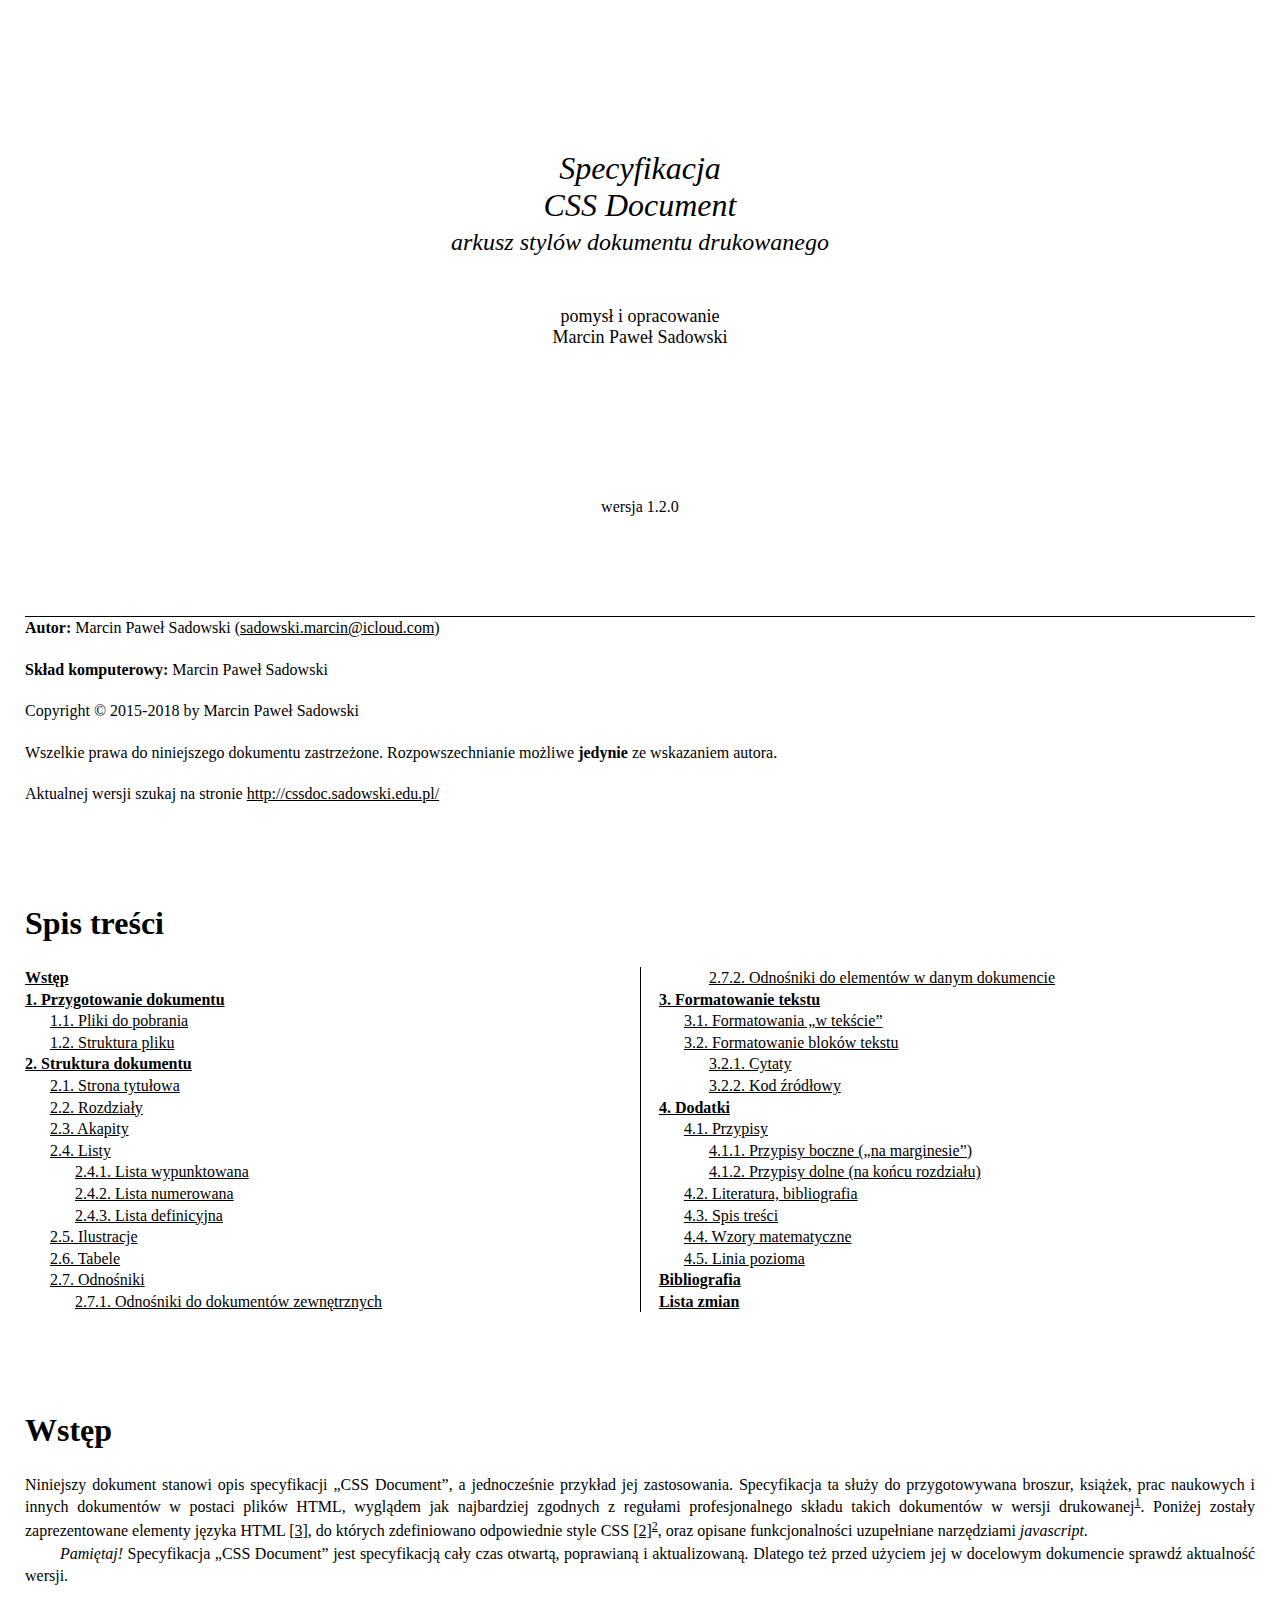
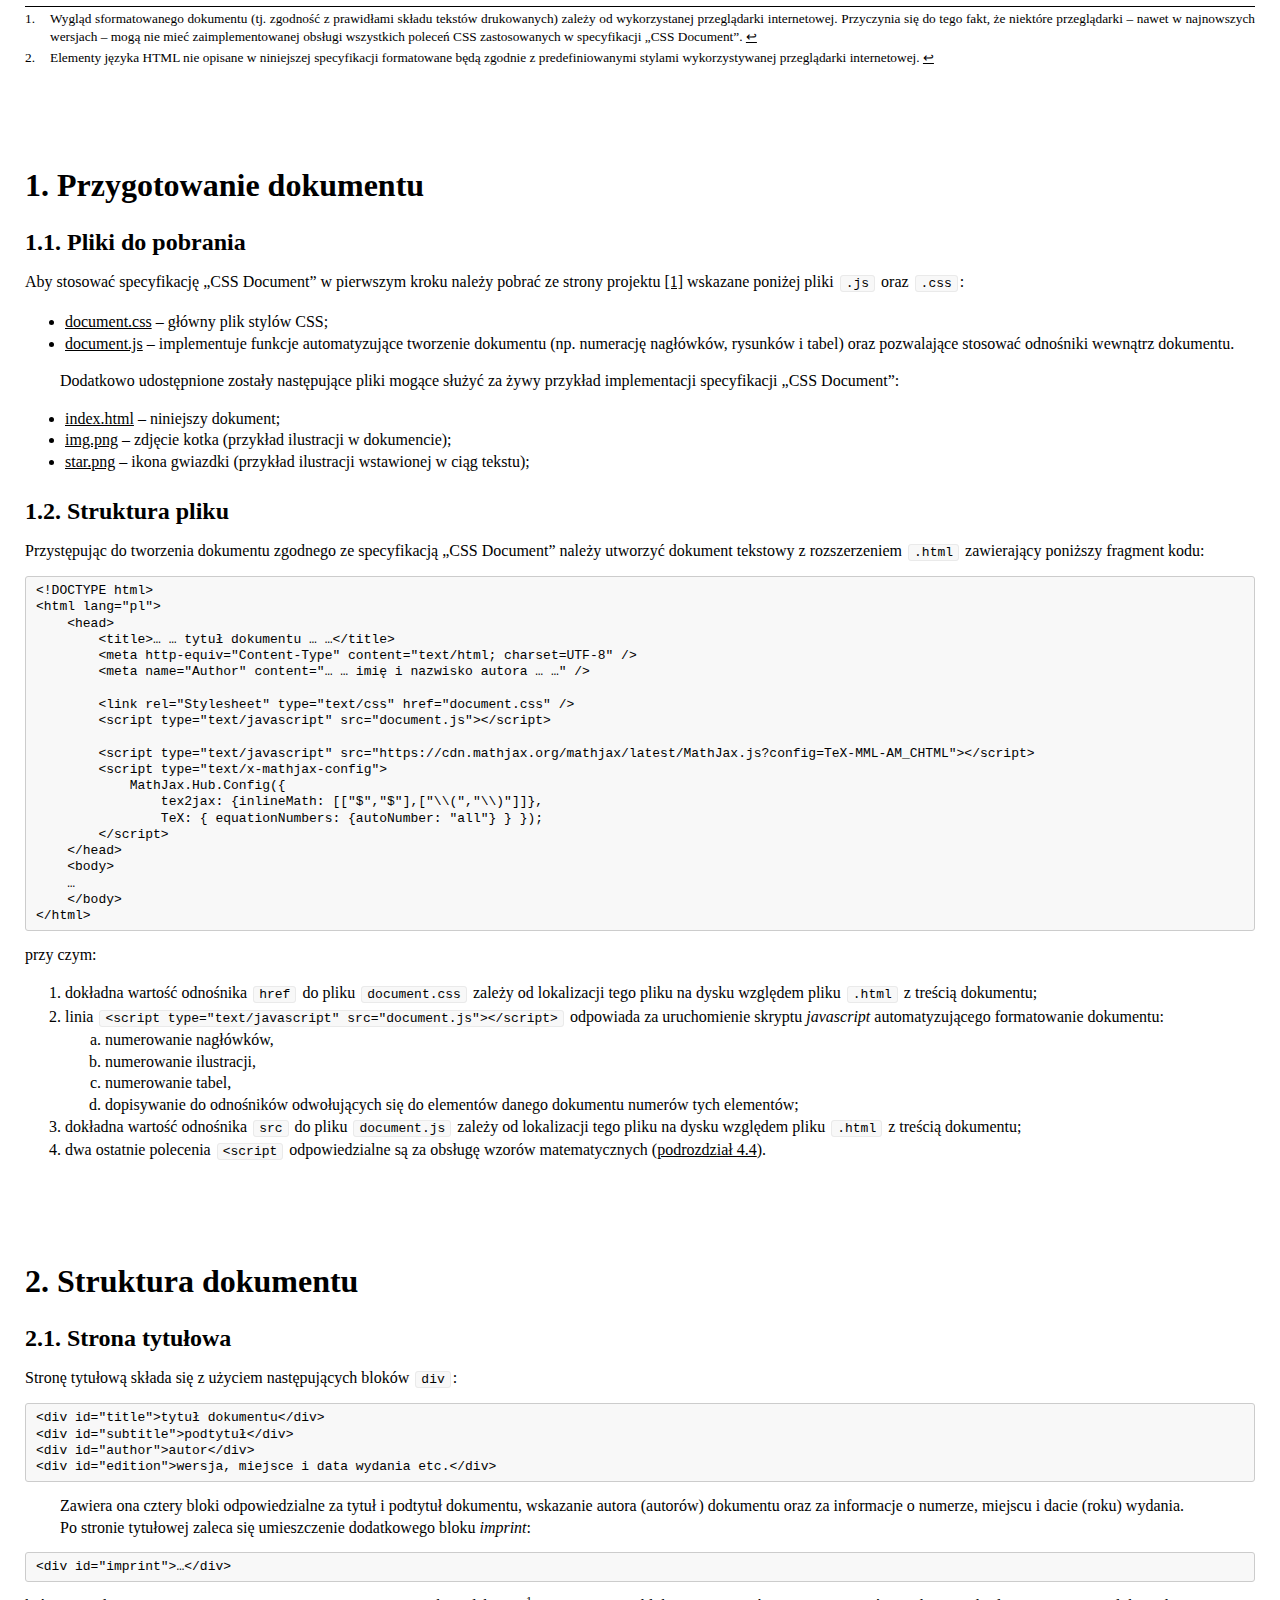
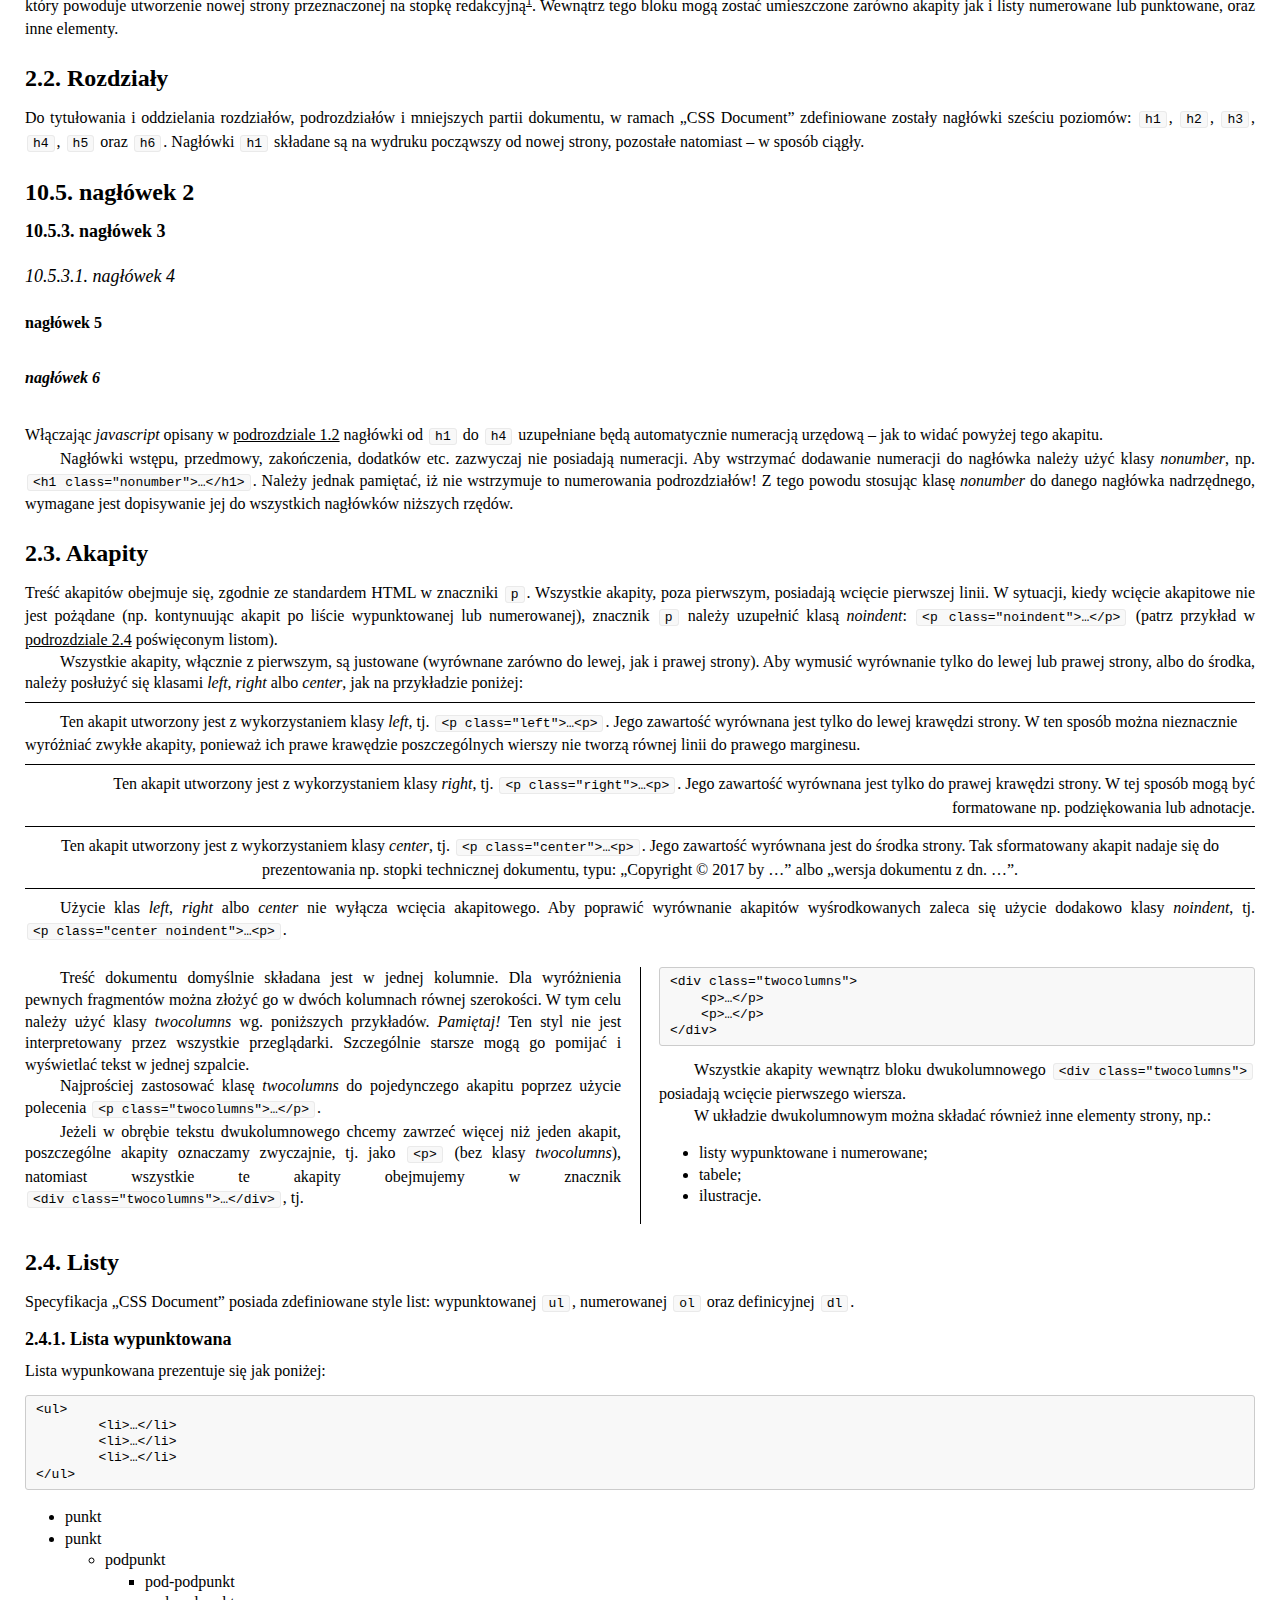
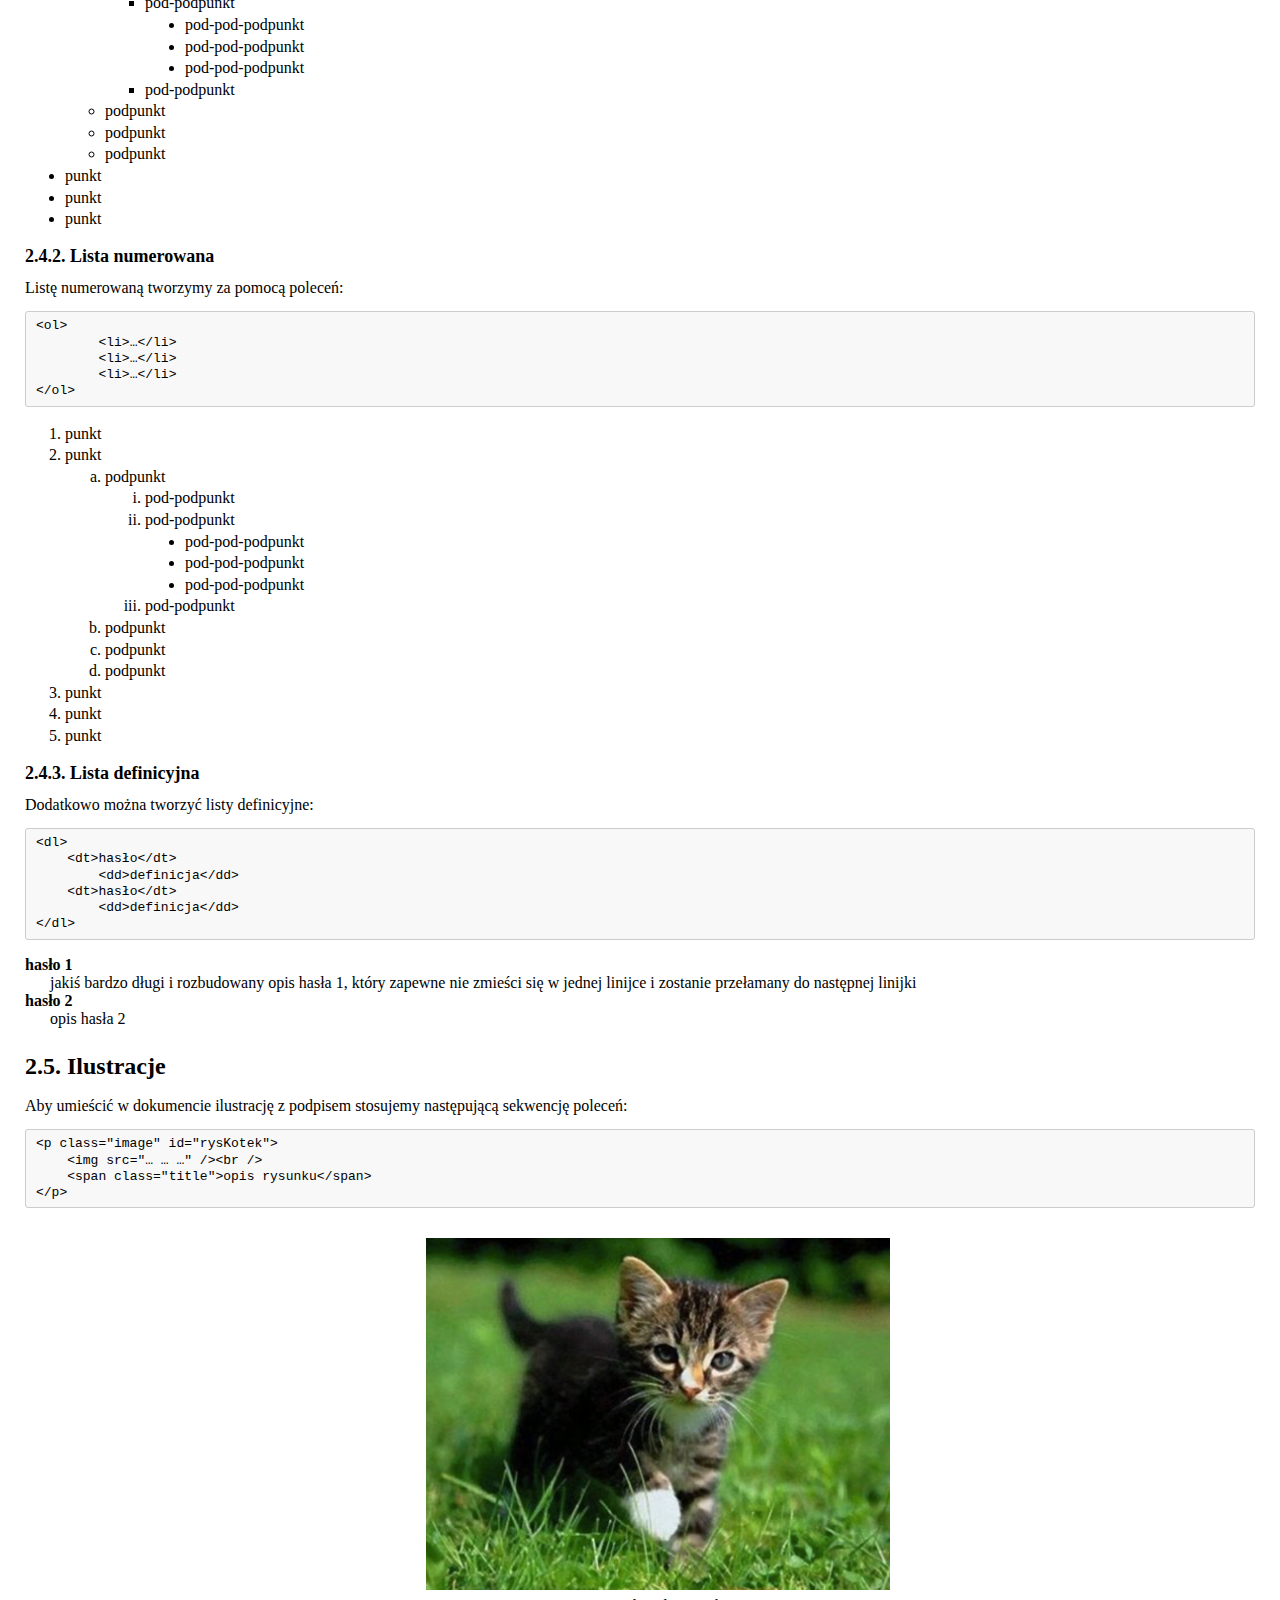
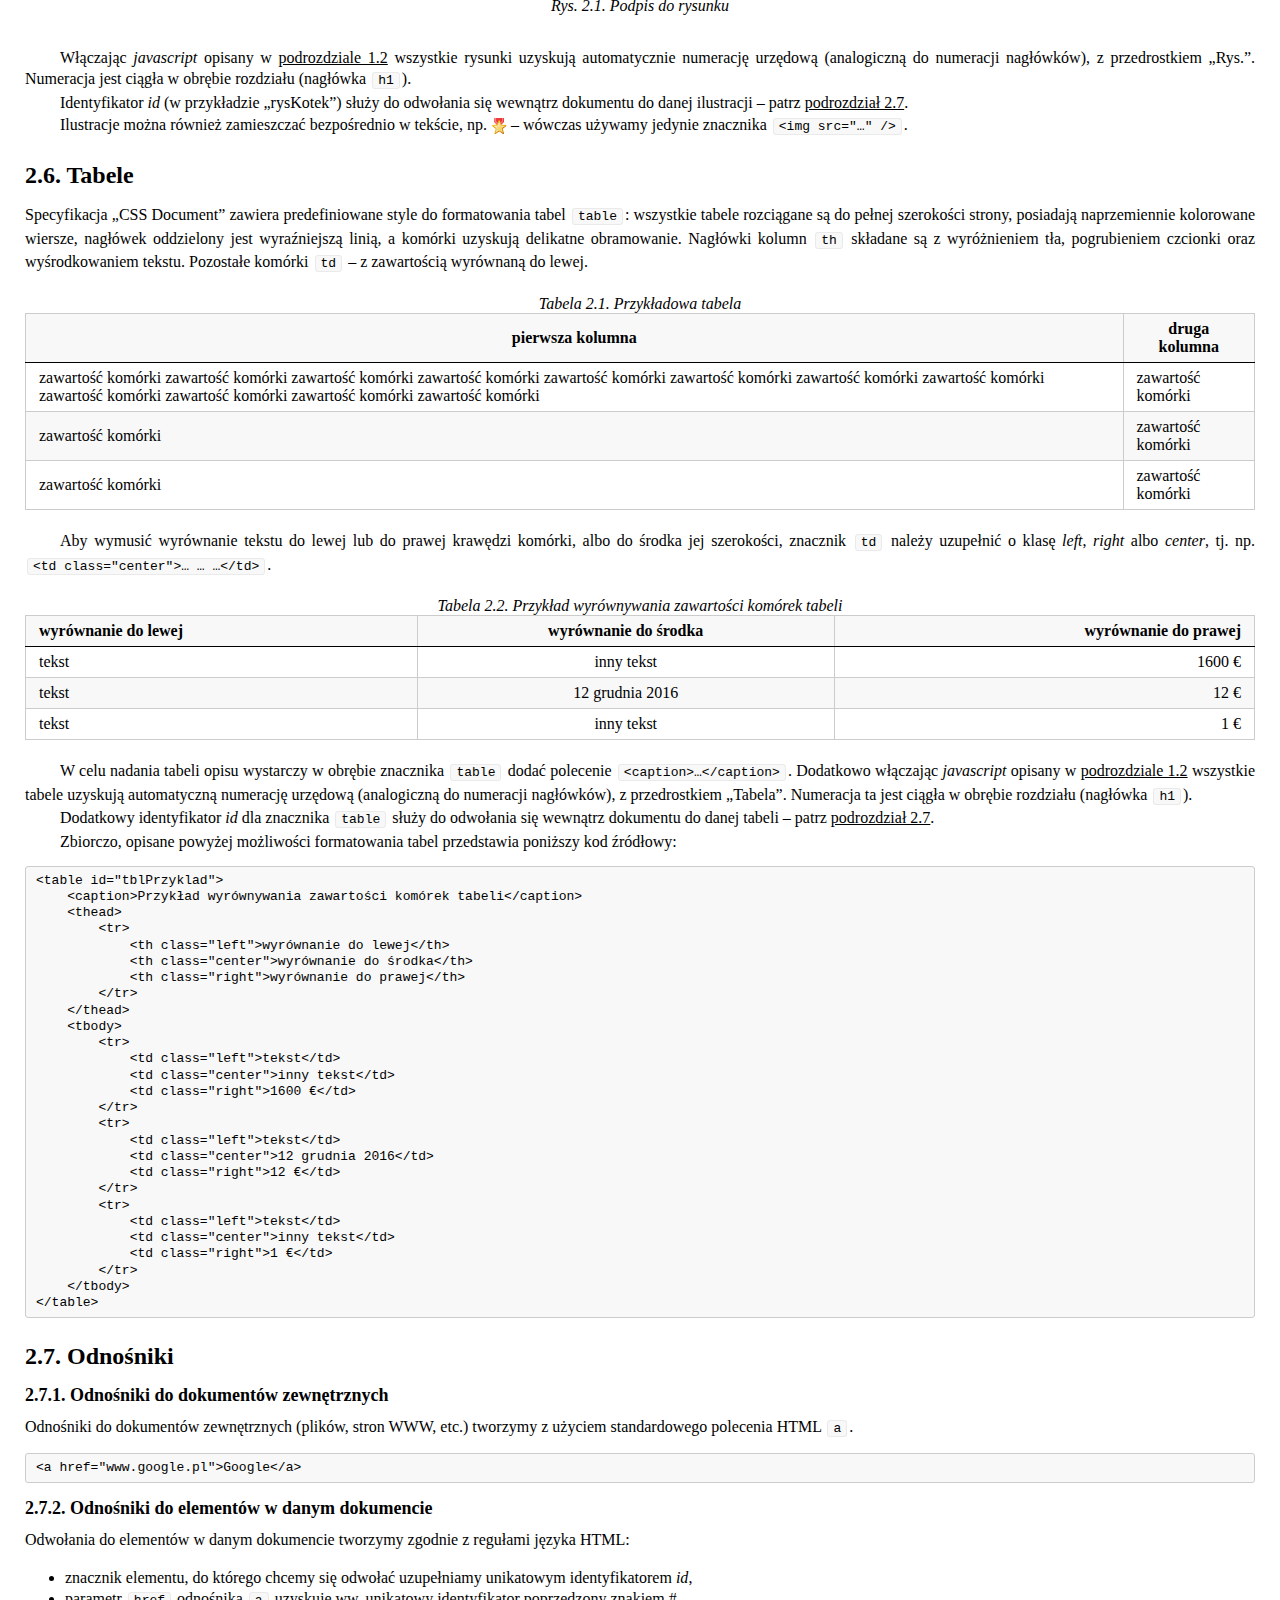
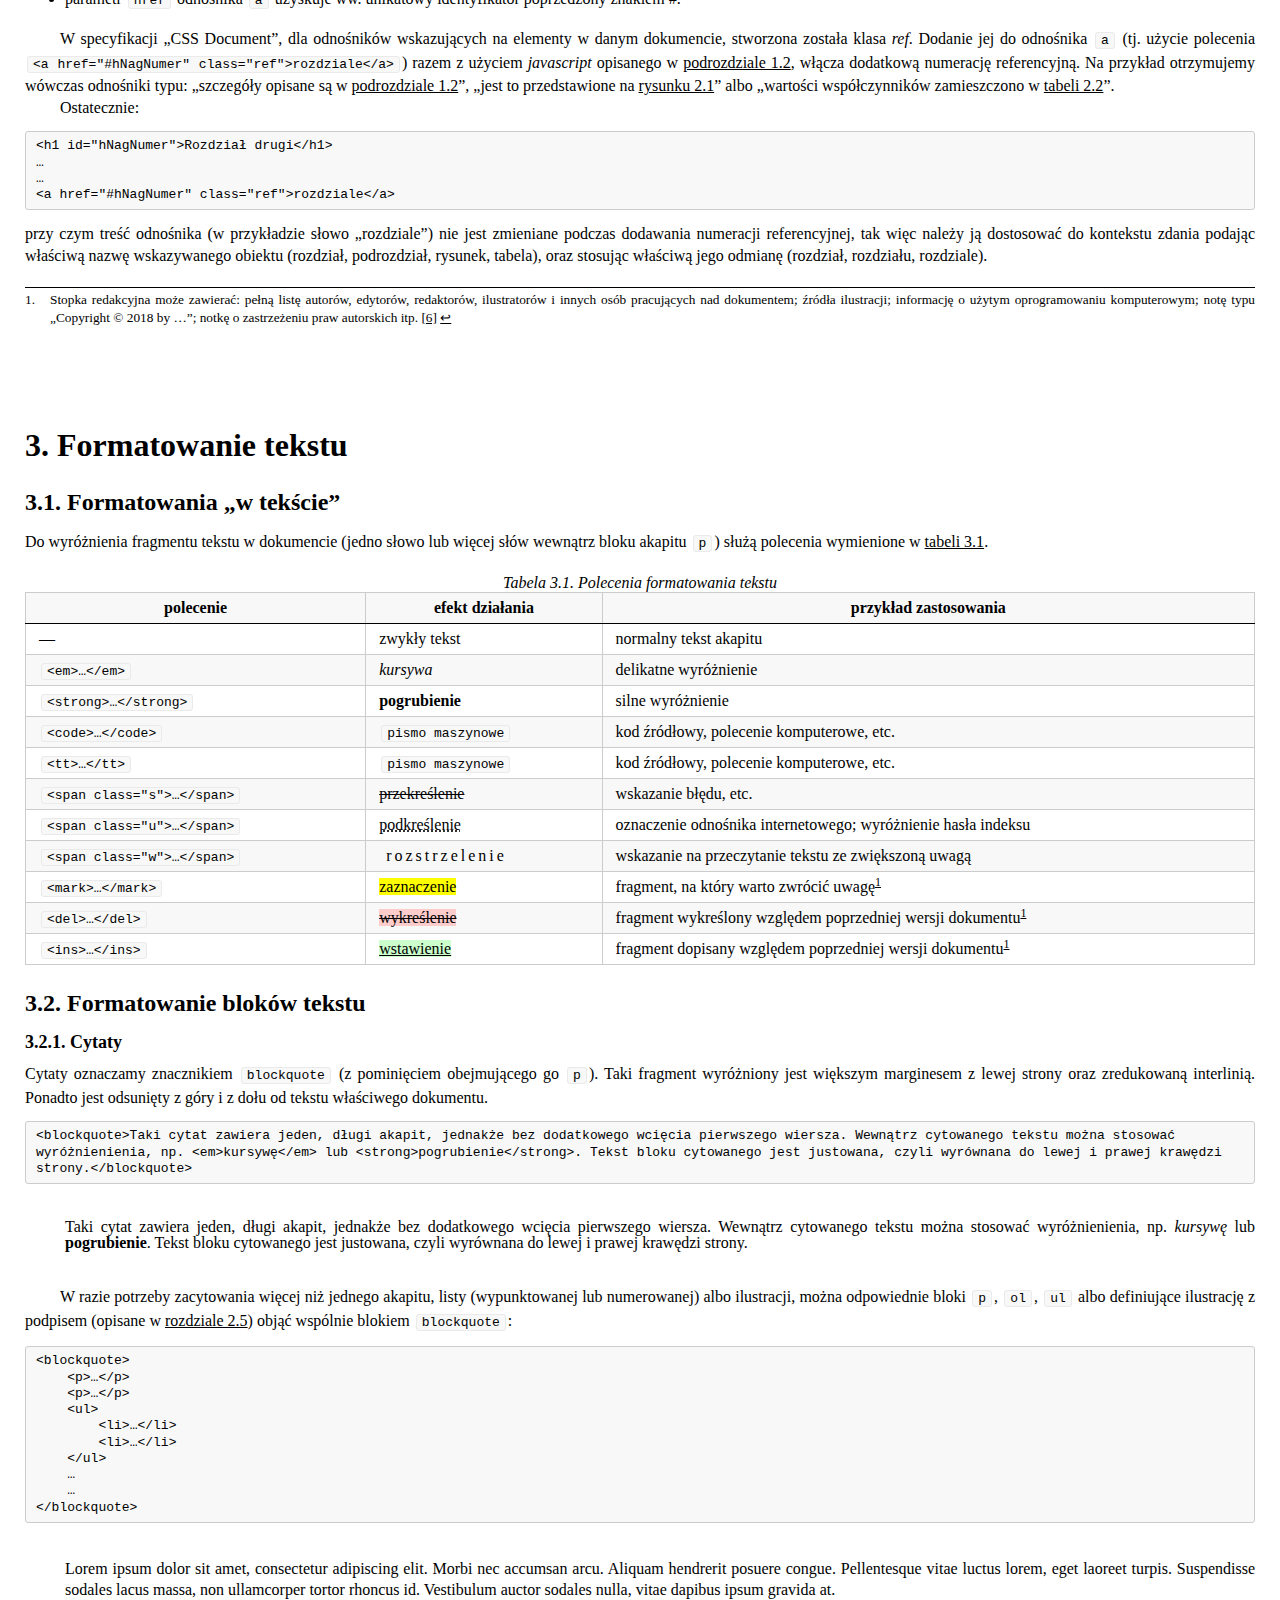
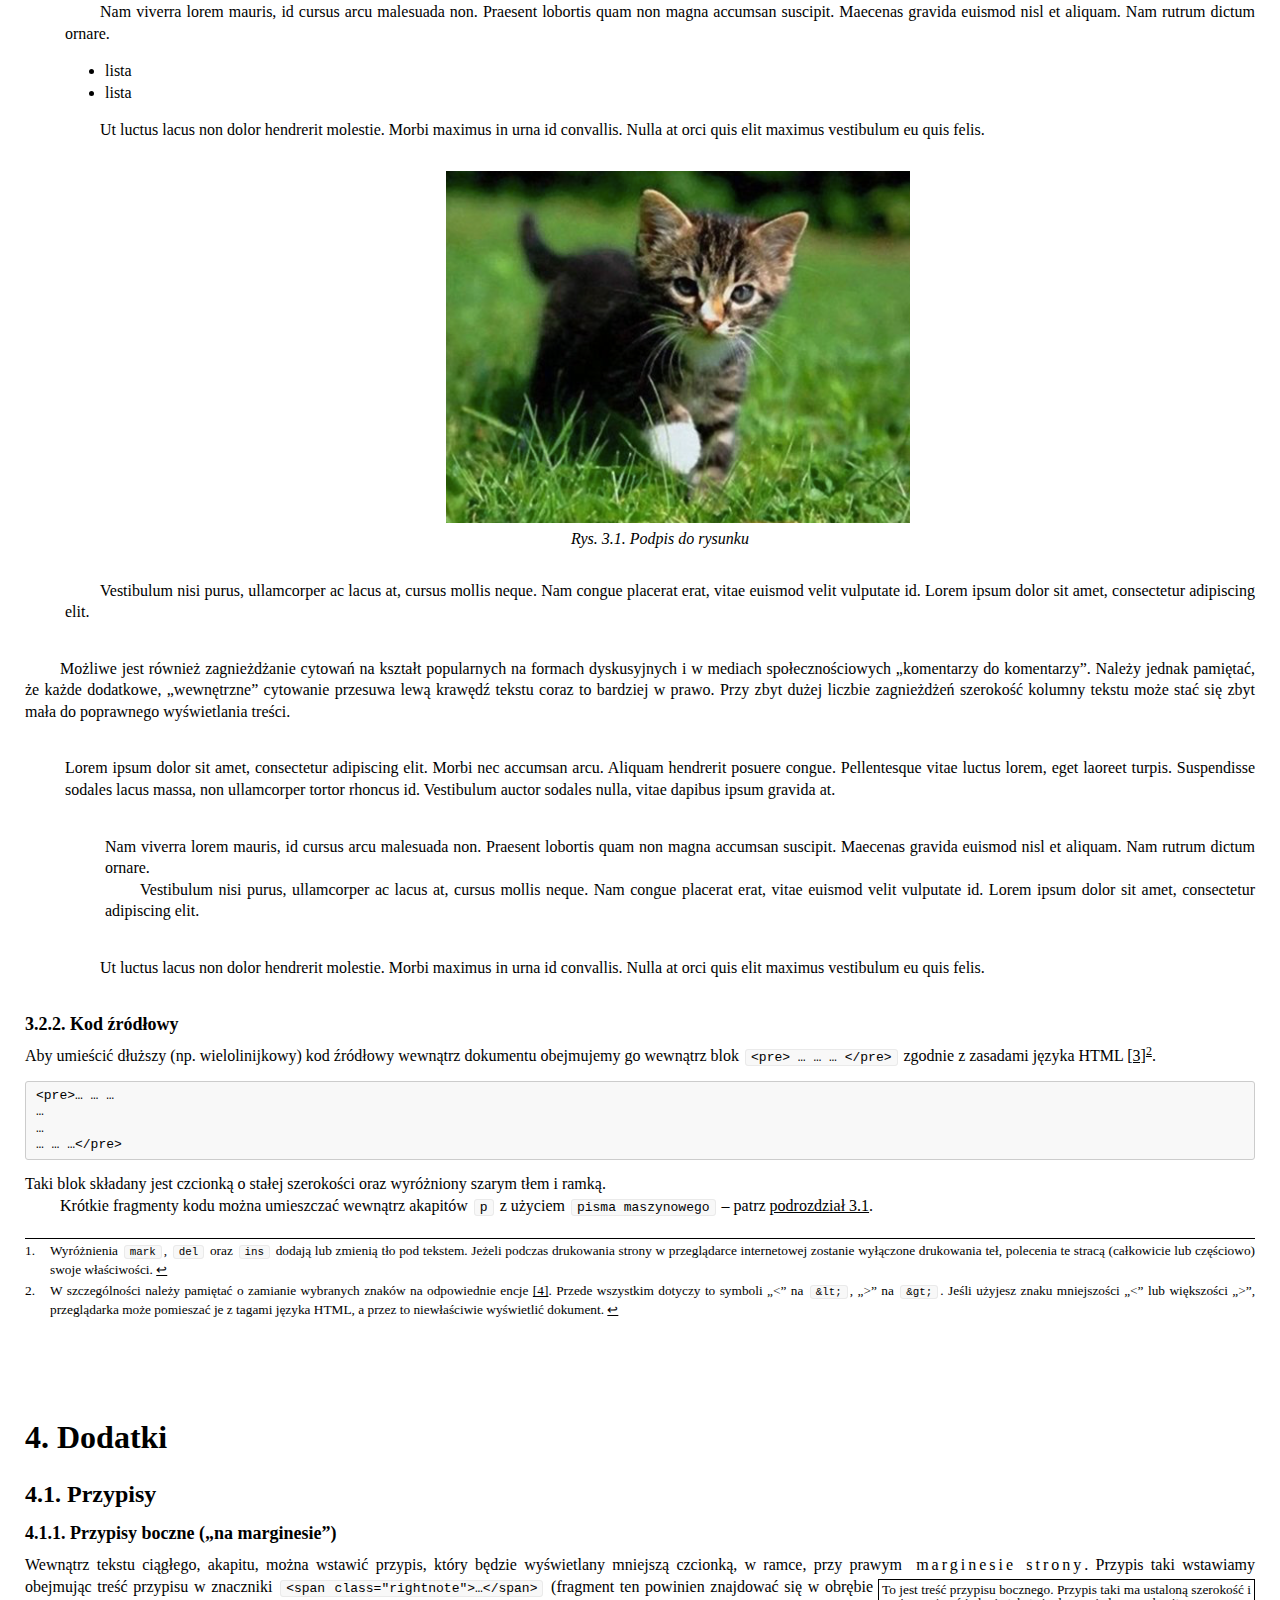
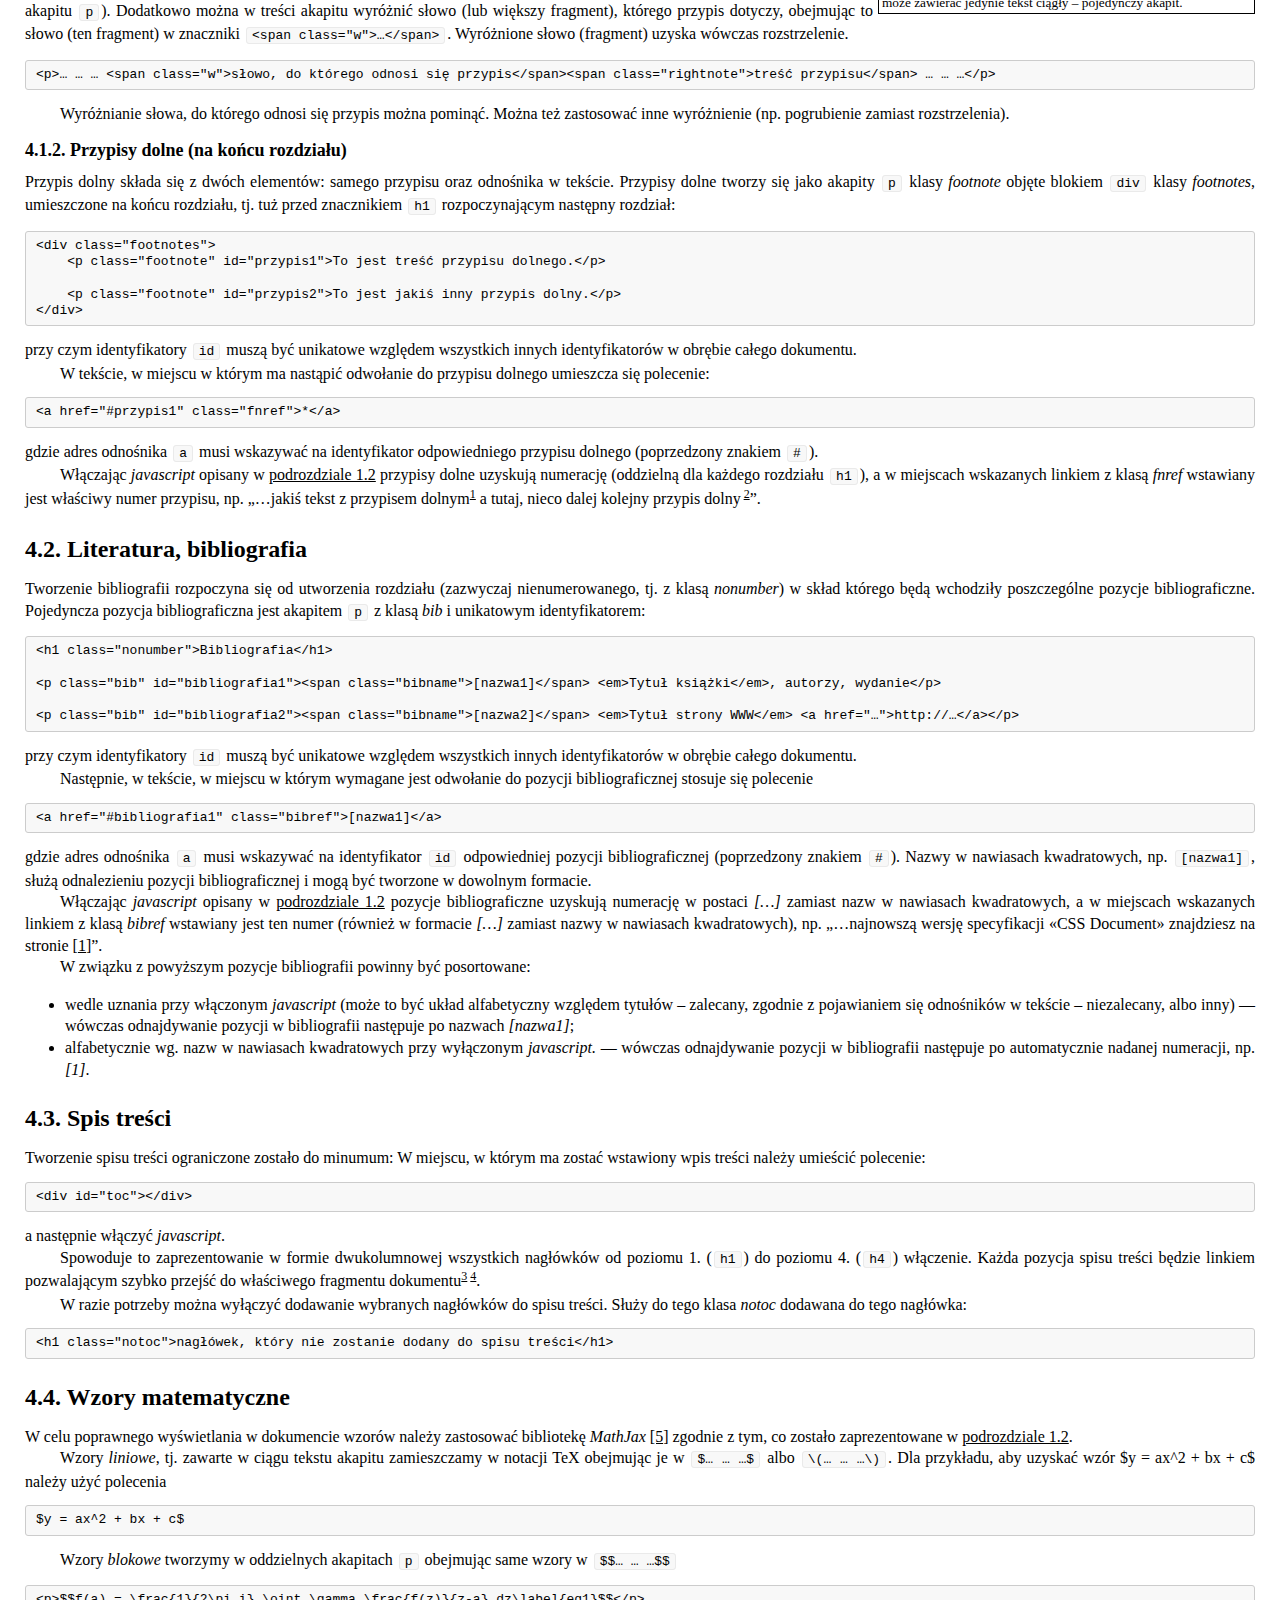
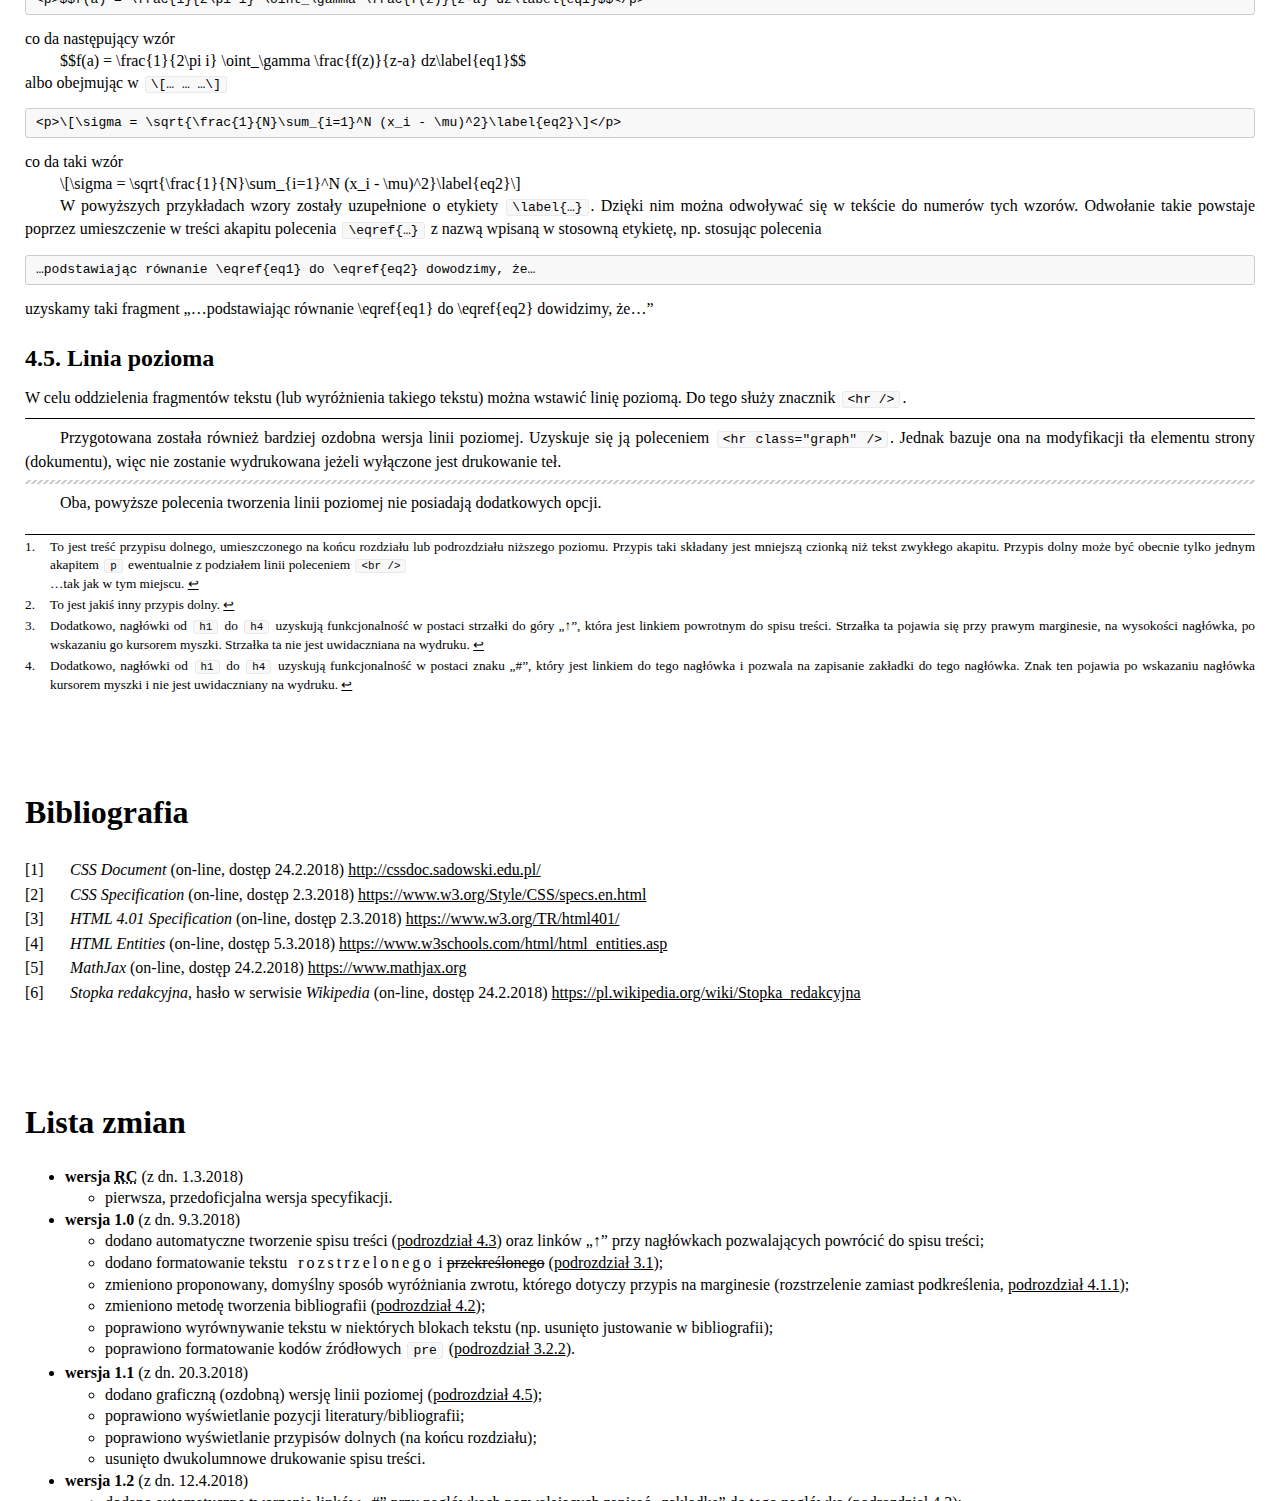
<file: index.html>
<!DOCTYPE html>
<html lang="pl">
    <head>
        <title>Specyfikacja „CSS Document”</title>
        <meta http-equiv="Content-Type" content="text/html; charset=UTF-8" />
        <meta name="Author" content="Marcin Paweł Sadowski" />
        <link rel="Stylesheet" type="text/css" href="document.css" />
        <script type="text/javascript" src="https://cdn.mathjax.org/mathjax/latest/MathJax.js?config=TeX-MML-AM_CHTML"></script>
        <script type="text/x-mathjax-config">
              MathJax.Hub.Config({
                tex2jax: {inlineMath: [["$","$"],["\\(","\\)"]]},
                TeX: { equationNumbers: {autoNumber: "all"} } });
        </script>
        <script type="text/javascript" src="document.js"></script>
    </head>
    <body>
        <div id="title"><span lang="en">Specyfikacja<br />CSS Document</span></div>
        
        <div id="subtitle">arkusz stylów dokumentu drukowanego</div>
        
        <div id="author">pomysł i opracowanie<br />Marcin Paweł Sadowski</div>
        
        <div id="edition">wersja 1.2.0</div>
        
        <div id="imprint">
        	<p><strong>Autor:</strong> Marcin Paweł Sadowski (<a href="mailto:sadowski.marcin@icloud.com">sadowski.marcin@icloud.com</a>)</p>
            <p><strong>Skład komputerowy:</strong> Marcin Paweł Sadowski</p>
            <p>Copyright &copy; 2015-2018 by Marcin Paweł Sadowski</p>
            <p>Wszelkie prawa do niniejszego dokumentu zastrzeżone. Rozpowszechnianie możliwe <strong>jedynie</strong> ze wskazaniem autora.</p>
            <p>Aktualnej wersji szukaj na stronie <a href="http://cssdoc.sadowski.edu.pl/">http://cssdoc.sadowski.edu.pl/</a></p>
        </div>
        
        <div id="toc"></div>
        
        <h1 class="nonumber">Wstęp</h1>
        
        <p>Niniejszy dokument stanowi opis specyfikacji „<span lang="en">CSS Document</span>”, a jednocześnie przykład jej zastosowania. Specyfikacja ta służy do przygotowywana broszur, książek, prac naukowych i innych dokumentów w postaci plików HTML, wyglądem jak najbardziej zgodnych z regułami profesjonalnego składu takich dokumentów w wersji drukowanej<a href="#fn00" class="fnref">*</a>. Poniżej zostały zaprezentowane elementy języka HTML <a href="#htmlspec" class="bibref">[HTMLsp]</a>, do których zdefiniowano odpowiednie style CSS <a href="#cssspec" class="bibref">[CSSspe]</a><a href="#fn07" class="fnref">*</a>, oraz opisane funkcjonalności uzupełniane narzędziami <em>javascript</em>.</p>
                
        <p><em>Pamiętaj!</em> Specyfikacja „<span lang="en">CSS Document</span>” jest specyfikacją cały czas otwartą, poprawianą i aktualizowaną. Dlatego też przed użyciem jej w docelowym dokumencie sprawdź aktualność wersji.</p>
        
        <div class="footnotes">
            <p class="footnote" id="fn00">Wygląd sformatowanego dokumentu (tj. zgodność z prawidłami składu tekstów drukowanych) zależy od wykorzystanej przeglądarki internetowej. Przyczynia się do tego fakt, że niektóre przeglądarki – nawet w najnowszych wersjach – mogą nie mieć zaimplementowanej obsługi wszystkich poleceń CSS zastosowanych w specyfikacji „<span lang="en">CSS Document</span>”.</p>
            <p class="footnote" id="fn07">Elementy języka HTML nie opisane w niniejszej specyfikacji formatowane będą zgodnie z predefiniowanymi stylami wykorzystywanej przeglądarki internetowej.</p>
        </div>
        
        <h1>Przygotowanie dokumentu</h1>
        
        <h2>Pliki do pobrania</h2>
        
        <p>Aby stosować specyfikację „<span lang="en">CSS Document</span>” w pierwszym kroku należy pobrać ze strony projektu <a href="#cssdoc" class="bibref">[CSSdoc]</a> wskazane poniżej pliki <code>.js</code> oraz <code>.css</code>:</p>
        
        <ul>
            <li><a href="document.css">document.css</a> – główny plik stylów CSS;</li>
            <li><a href="document.js">document.js</a> – implementuje funkcje automatyzujące tworzenie dokumentu (np. numerację nagłówków, rysunków i tabel) oraz pozwalające stosować odnośniki wewnątrz dokumentu.</li>
        </ul>
        
        <p>Dodatkowo udostępnione zostały następujące pliki mogące służyć za żywy przykład implementacji specyfikacji „<span lang="en">CSS Document</span>”:</p>
        
        <ul>
            <li><a href="index.html">index.html</a> – niniejszy dokument;</li>
            <li><a href="img.png">img.png</a> – zdjęcie kotka (przykład ilustracji w dokumencie);</li>
            <li><a href="star.png">star.png</a> – ikona gwiazdki (przykład ilustracji wstawionej w ciąg tekstu);</li>
        </ul>

        <h2 id="strukturaPliku">Struktura pliku</h2>
                
        <p>Przystępując do tworzenia dokumentu zgodnego ze specyfikacją „<span lang="en">CSS Document</span>” należy utworzyć dokument tekstowy z rozszerzeniem <code>.html</code> zawierający poniższy fragment kodu:</p>
        
        <pre>&lt;!DOCTYPE html&gt;
&lt;html lang="pl"&gt;
    &lt;head&gt;
        &lt;title&gt;… … tytuł dokumentu … …&lt;/title&gt;
        &lt;meta http-equiv="Content-Type" content="text/html; charset=UTF-8" /&gt;
        &lt;meta name="Author" content="… … imię i nazwisko autora … …" /&gt;

        &lt;link rel="Stylesheet" type="text/css" href="document.css" /&gt;        
        &lt;script type="text/javascript" src="document.js"&gt;&lt;/script&gt;
        
        &lt;script type="text/javascript" src="https://cdn.mathjax.org/mathjax/latest/MathJax.js?config=TeX-MML-AM_CHTML"&gt;&lt;/script&gt;
        &lt;script type="text/x-mathjax-config"&gt;
            MathJax.Hub.Config({
                tex2jax: {inlineMath: [["$","$"],["\\(","\\)"]]},
                TeX: { equationNumbers: {autoNumber: "all"} } });
        &lt;/script&gt;
    &lt;/head&gt;
    &lt;body&gt;
    …
    &lt;/body&gt;
&lt;/html&gt;</pre>

		<p class="noindent">przy czym:</p>
		
		<ol>
	        <li>dokładna wartość odnośnika <code>href</code> do pliku <code>document.css</code> zależy od lokalizacji tego pliku na dysku względem pliku <code>.html</code> z treścią dokumentu;</li>
        	<li>linia <code>&lt;script type="text/javascript" src="document.js"&gt;&lt;/script&gt;</code> odpowiada za uruchomienie skryptu <em>javascript</em> automatyzującego formatowanie dokumentu:        
			<ol>
				<li>numerowanie nagłówków,</li>
				<li>numerowanie ilustracji,</li>
				<li>numerowanie tabel,</li>
				<li>dopisywanie do odnośników odwołujących się do elementów danego dokumentu numerów tych elementów;</li>
			</ol></li>
        	<li>dokładna wartość odnośnika <code>src</code> do pliku <code>document.js</code> zależy od lokalizacji tego pliku na dysku względem pliku <code>.html</code> z treścią dokumentu;</li>
	        <li>dwa ostatnie polecenia <code>&lt;script</code> odpowiedzialne są za obsługę wzorów matematycznych (<a href="#wzorymatematyczne" class="ref">podrozdział</a>).</li>
		</ol>
                
        <h1>Struktura dokumentu</h1>
        
        <h2>Strona tytułowa</h2>
        
        <p>Stronę tytułową składa się z użyciem następujących bloków <code>div</code>:</p>

        <pre>&lt;div id="title"&gt;tytuł dokumentu&lt;/div&gt;
&lt;div id="subtitle"&gt;podtytuł&lt;/div&gt;
&lt;div id="author"&gt;autor&lt;/div&gt;
&lt;div id="edition"&gt;wersja, miejsce i data wydania etc.&lt;/div&gt;</pre>

		<p>Zawiera ona cztery bloki odpowiedzialne za tytuł i podtytuł dokumentu, wskazanie autora (autorów) dokumentu oraz za informacje o numerze, miejscu i dacie (roku) wydania.</p>
        
        <p>Po stronie tytułowej zaleca się umieszczenie dodatkowego bloku <em>imprint</em>:</p>
        
        <pre>&lt;div id="imprint"&gt;…&lt;/div&gt;</pre>
        
        <p class="noindent">który powoduje utworzenie nowej strony przeznaczonej na stopkę redakcyjną<a href="#fn03" class="fnref">*</a>. Wewnątrz tego bloku mogą zostać umieszczone zarówno akapity jak i listy numerowane lub punktowane, oraz inne elementy.</p>
                
        <h2>Rozdziały</h2>
        
        <p>Do tytułowania i oddzielania rozdziałów, podrozdziałów i mniejszych partii dokumentu, w ramach „<span lang="en">CSS Document</span>” zdefiniowane zostały nagłówki sześciu poziomów: <code>h1</code>, <code>h2</code>, <code>h3</code>, <code>h4</code>, <code>h5</code> oraz <code>h6</code>. Nagłówki <code>h1</code> składane są na wydruku począwszy od nowej strony, pozostałe natomiast – w sposób ciągły.</p>
        
        <h2 class="nonumber notoc">10.5. nagłówek 2</h2>
        
        <h3 class="nonumber notoc">10.5.3. nagłówek 3</h3>
        
        <h4 class="nonumber notoc">10.5.3.1. nagłówek 4</h4>
        
        <h5 class="nonumber notoc">nagłówek 5</h5>
        
        <h6 class="nonumber notoc">nagłówek 6</h6>
        
        <p>Włączając <em>javascript</em> opisany w <a href="#strukturaPliku" class="ref">podrozdziale</a> nagłówki od <code>h1</code> do <code>h4</code> uzupełniane będą automatycznie numeracją urzędową – jak to widać powyżej tego akapitu.</p>
        
        <p>Nagłówki wstępu, przedmowy, zakończenia, dodatków etc. zazwyczaj nie posiadają numeracji. Aby wstrzymać dodawanie numeracji do nagłówka należy użyć klasy <em>nonumber</em>, np. <code>&lt;h1 class="nonumber"&gt;…&lt;/h1&gt;</code>. Należy jednak pamiętać, iż nie wstrzymuje to numerowania podrozdziałów! Z tego powodu stosując klasę <em>nonumber</em> do danego nagłówka nadrzędnego, wymagane jest dopisywanie jej do wszystkich nagłówków niższych rzędów.</p>
                
        <h2>Akapity</h2>
        
        <p>Treść akapitów obejmuje się, zgodnie ze standardem HTML w znaczniki <code>p</code>. Wszystkie akapity, poza pierwszym, posiadają wcięcie pierwszej linii. W sytuacji, kiedy wcięcie akapitowe nie jest pożądane (np. kontynuując akapit po liście wypunktowanej lub numerowanej), znacznik <code>p</code> należy uzupełnić klasą <em>noindent</em>: <code>&lt;p class=&quot;noindent&quot;&gt;…&lt;/p&gt;</code> (patrz przykład w <a href="#rListy" class="ref">podrozdziale</a> poświęconym listom).</p>
        
        <p>Wszystkie akapity, włącznie z pierwszym, są justowane (wyrównane zarówno do lewej, jak i prawej strony). Aby wymusić wyrównanie tylko do lewej lub prawej strony, albo do środka, należy posłużyć się klasami <em>left</em>, <em>right</em> albo <em>center</em>, jak na przykładzie poniżej:</p>
        
        <hr />
        
        <p class="left">Ten akapit utworzony jest z wykorzystaniem klasy <em>left</em>, tj. <code>&lt;p class="left"&gt;…&lt;p&gt;</code>. Jego zawartość wyrównana jest tylko do lewej krawędzi strony. W ten sposób można nieznacznie wyróżniać zwykłe akapity, ponieważ ich prawe krawędzie poszczególnych wierszy nie tworzą równej linii do prawego marginesu.</p>
        
        <hr />
        
        <p class="right noindent">Ten akapit utworzony jest z wykorzystaniem klasy <em>right</em>, tj. <code>&lt;p class="right"&gt;…&lt;p&gt;</code>. Jego zawartość wyrównana jest tylko do prawej krawędzi strony. W tej sposób mogą być formatowane np. podziękowania lub adnotacje.</p>
        
        <hr />
        
        <p class="center noindent">Ten akapit utworzony jest z wykorzystaniem klasy <em>center</em>, tj. <code>&lt;p class="center"&gt;…&lt;p&gt;</code>. Jego zawartość wyrównana jest do środka strony. Tak sformatowany akapit nadaje się do prezentowania np. stopki technicznej dokumentu, typu: „Copyright © 2017 by …” albo „wersja dokumentu z dn. …”.</p>
        
        <hr />
        
        <p>Użycie klas <em>left</em>, <em>right</em> albo <em>center</em> nie wyłącza wcięcia akapitowego. Aby poprawić wyrównanie akapitów wyśrodkowanych zaleca się użycie dodakowo klasy <em>noindent</em>, tj. <code>&lt;p class="center noindent"&gt;…&lt;p&gt;</code>.</p>
        
        <div class="twocolumns">
            <p>Treść dokumentu domyślnie składana jest w jednej kolumnie. Dla wyróżnienia pewnych fragmentów można złożyć go w dwóch kolumnach równej szerokości. W tym celu należy użyć klasy <em>twocolumns</em> wg. poniższych przykładów. <em>Pamiętaj!</em> Ten styl nie jest interpretowany przez wszystkie przeglądarki. Szczególnie starsze mogą go pomijać i wyświetlać tekst w jednej szpalcie.</p>
            
            <p>Najprościej zastosować klasę <em>twocolumns</em> do pojedynczego akapitu poprzez użycie polecenia <code>&lt;p class=&quot;twocolumns&quot;&gt;…&lt;/p&gt;</code>. </p>
            
            <p>Jeżeli w obrębie tekstu dwukolumnowego chcemy zawrzeć więcej niż jeden akapit, poszczególne akapity oznaczamy zwyczajnie, tj. jako <code>&lt;p&gt;</code> (bez klasy <em>twocolumns</em>), natomiast wszystkie te akapity obejmujemy w znacznik <code>&lt;div class=&quot;twocolumns&quot;&gt;…&lt;/div&gt;</code>, tj.</p>
            
            <pre>
&lt;div class=&quot;twocolumns&quot;&gt;
    &lt;p&gt;…&lt;/p&gt;
    &lt;p&gt;…&lt;/p&gt;
&lt;/div&gt;</pre>
            
            <p>Wszystkie akapity wewnątrz bloku dwukolumnowego <code>&lt;div class=&quot;twocolumns&quot;&gt;</code> posiadają wcięcie pierwszego wiersza.</p>
            
            <p>W układzie dwukolumnowym można składać również inne elementy strony, np.:
            
            <ul>
            	<li>listy wypunktowane i numerowane;</li>
            	<li>tabele;</li>
            	<li>ilustracje.</li>
            </ul>
        </div>
                
        <h2 id="rListy">Listy</h2>
        
        <p>Specyfikacja „<span lang="en">CSS Document</span>” posiada zdefiniowane style list: wypunktowanej <code>ul</code>, numerowanej <code>ol</code> oraz definicyjnej <code>dl</code>.
        
        <h3>Lista wypunktowana</h3>
        
        <p>Lista wypunkowana prezentuje się jak poniżej:</p>
        
        <pre>&lt;ul&gt;
	&lt;li&gt;…&lt;/li&gt;
	&lt;li&gt;…&lt;/li&gt;
	&lt;li&gt;…&lt;/li&gt;
&lt;/ul&gt;</pre>
        
        <ul>
            <li>punkt</li>
            <li>punkt
                <ul>
                    <li>podpunkt
                        <ul>
                            <li>pod-podpunkt</li>
                            <li>pod-podpunkt
                                <ul>
                                    <li>pod-pod-podpunkt</li>
                                    <li>pod-pod-podpunkt</li>
                                    <li>pod-pod-podpunkt</li>
                                </ul></li>
                            <li>pod-podpunkt</li>
                        </ul></li>
                    <li>podpunkt</li>
                    <li>podpunkt</li>
                    <li>podpunkt</li>
                </ul></li>
            <li>punkt</li>
            <li>punkt</li>
            <li>punkt</li>
        </ul>
        
        <h3>Lista numerowana</h3>
        
        <p class="noindent">Listę numerowaną tworzymy za pomocą poleceń:</p>
        
		<pre>&lt;ol&gt;
	&lt;li&gt;…&lt;/li&gt;
	&lt;li&gt;…&lt;/li&gt;
	&lt;li&gt;…&lt;/li&gt;
&lt;/ol&gt;</pre>
        
        <ol>
            <li>punkt</li>
            <li>punkt
                <ol>
                    <li>podpunkt
                        <ol>
                            <li>pod-podpunkt</li>
                            <li>pod-podpunkt
                                <ol>
                                    <li>pod-pod-podpunkt</li>
                                    <li>pod-pod-podpunkt</li>
                                    <li>pod-pod-podpunkt</li>
                                </ol></li>
                            <li>pod-podpunkt</li>
                        </ol></li>
                    <li>podpunkt</li>
                    <li>podpunkt</li>
                    <li>podpunkt</li>
                </ol></li>
            <li>punkt</li>
            <li>punkt</li>
            <li>punkt</li>
        </ol>
        
        <h3>Lista definicyjna</h3>
        
        <p>Dodatkowo można tworzyć listy definicyjne:</p>
        
        <pre>&lt;dl&gt;
    &lt;dt&gt;hasło&lt;/dt&gt;
        &lt;dd&gt;definicja&lt;/dd&gt;
    &lt;dt&gt;hasło&lt;/dt&gt;
        &lt;dd&gt;definicja&lt;/dd&gt;
&lt;/dl&gt;</pre>
        
        <dl>
            <dt>hasło 1</dt>
            <dd>jakiś bardzo długi i rozbudowany opis hasła 1, który zapewne nie zmieści się w jednej linijce i zostanie przełamany do następnej linijki</dd>
            <dt>hasło 2</dt>
            <dd>opis hasła 2</dd>
        </dl>
        
        <h2 id="ilustracje">Ilustracje</h2>
        
        <p>Aby umieścić w dokumencie ilustrację z podpisem stosujemy następującą sekwencję poleceń:</p>
        
        <pre>&lt;p class="image" id="rysKotek"&gt;
    &lt;img src="… … …" /&gt;&lt;br /&gt;
    &lt;span class="title"&gt;opis rysunku&lt;/span&gt;
&lt;/p&gt;</pre>
        
        <p class="image" id="rysKotek"><img src="img.png" /><br /><span class="title">Podpis do rysunku</span></p>
                
        <p>Włączając <em>javascript</em> opisany w <a href="#strukturaPliku" class="ref">podrozdziale</a> wszystkie rysunki uzyskują automatycznie numerację urzędową (analogiczną do numeracji nagłówków), z przedrostkiem „Rys.”. Numeracja jest ciągła w obrębie rozdziału (nagłówka <code>h1</code>).</p>
        
        <p>Identyfikator <em>id</em> (w przykładzie „rysKotek”) służy do odwołania się wewnątrz dokumentu do danej ilustracji – patrz <a href="#odnosniki" class="ref">podrozdział</a>.</p>
        
        <p>Ilustracje można również zamieszczać bezpośrednio w tekście, np. <img src="star.png" /> – wówczas używamy jedynie znacznika <code>&lt;img src="…" /&gt;</code>.</p>
        
        <h2>Tabele</h2>
        
        <p>Specyfikacja „<span lang="en">CSS Document</span>” zawiera predefiniowane style do formatowania tabel <code>table</code>: wszystkie tabele rozciągane są do pełnej szerokości strony, posiadają naprzemiennie kolorowane wiersze, nagłówek oddzielony jest wyraźniejszą linią, a komórki uzyskują delikatne obramowanie. Nagłówki kolumn <code>th</code> składane są z wyróżnieniem tła, pogrubieniem czcionki oraz wyśrodkowaniem tekstu. Pozostałe komórki <code>td</code> – z zawartością wyrównaną do lewej.</p>
        
        <table>
            <caption>Przykładowa tabela</caption>
            <thead>
                <tr>
                    <th>pierwsza kolumna</th>
                    <th>druga kolumna</th>
                </tr>
            </thead>
            <tbody>
                <tr>
                    <td>zawartość komórki zawartość komórki zawartość komórki zawartość komórki zawartość komórki zawartość komórki zawartość komórki zawartość komórki zawartość komórki zawartość komórki zawartość komórki zawartość komórki</td>
                    <td>zawartość komórki</td>
                </tr>
                <tr>
                    <td>zawartość komórki</td>
                    <td>zawartość komórki</td>
                </tr>
                <tr>
                    <td>zawartość komórki</td>
                    <td>zawartość komórki</td>
                </tr>
            </tbody>
        </table>
        
        <p>Aby wymusić wyrównanie tekstu do lewej lub do prawej krawędzi komórki, albo do środka jej szerokości, znacznik <code>td</code> należy uzupełnić o klasę <em>left</em>, <em>right</em> albo <em>center</em>, tj. np. <code>&lt;td class="center"&gt;… … …&lt;/td&gt;</code>.</p>
        
        <table id="tblPrzyklad">
            <caption>Przykład wyrównywania zawartości komórek tabeli</caption>
            <thead>
                <tr>
                    <th class="left">wyrównanie do lewej</th>
                    <th class="center">wyrównanie do środka</th>
                    <th class="right">wyrównanie do prawej</th>
                </tr>
            </thead>
            <tbody>
                <tr>
                    <td class="left">tekst</td>
                    <td class="center">inny tekst</td>
                    <td class="right">1600 €</td>
                </tr>
                <tr>
                    <td class="left">tekst</td>
                    <td class="center">12 grudnia 2016</td>
                    <td class="right">12 €</td>
                </tr>
                <tr>
                    <td class="left">tekst</td>
                    <td class="center">inny tekst</td>
                    <td class="right">1 €</td>
                </tr>
            </tbody>
        </table>

        <p>W celu nadania tabeli opisu wystarczy w obrębie znacznika <code>table</code> dodać polecenie <code>&lt;caption&gt;…&lt;/caption&gt;</code>. Dodatkowo włączając <em>javascript</em> opisany w <a href="#strukturaPliku" class="ref">podrozdziale</a> wszystkie tabele uzyskują automatyczną numerację urzędową (analogiczną do numeracji nagłówków), z przedrostkiem „Tabela”. Numeracja ta jest ciągła w obrębie rozdziału (nagłówka <code>h1</code>).</p>
        
        <p>Dodatkowy identyfikator <em>id</em> dla znacznika <code>table</code> służy do odwołania się wewnątrz dokumentu do danej tabeli – patrz <a href="#odnosniki" class="ref">podrozdział</a>.</p>
        
        <p>Zbiorczo, opisane powyżej możliwości formatowania tabel przedstawia poniższy kod źródłowy:</p>
        
        <pre>&lt;table id="tblPrzyklad"&gt;
    &lt;caption&gt;Przykład wyrównywania zawartości komórek tabeli&lt;/caption&gt;
    &lt;thead&gt;
        &lt;tr&gt;
            &lt;th class="left"&gt;wyrównanie do lewej&lt;/th&gt;
            &lt;th class="center"&gt;wyrównanie do środka&lt;/th&gt;
            &lt;th class="right"&gt;wyrównanie do prawej&lt;/th&gt;
        &lt;/tr&gt;
    &lt;/thead&gt;
    &lt;tbody&gt;
        &lt;tr&gt;
            &lt;td class="left"&gt;tekst&lt;/td&gt;
            &lt;td class="center"&gt;inny tekst&lt;/td&gt;
            &lt;td class="right"&gt;1600 €&lt;/td&gt;
        &lt;/tr&gt;
        &lt;tr&gt;
            &lt;td class="left"&gt;tekst&lt;/td&gt;
            &lt;td class="center"&gt;12 grudnia 2016&lt;/td&gt;
            &lt;td class="right"&gt;12 €&lt;/td&gt;
        &lt;/tr&gt;
        &lt;tr&gt;
            &lt;td class="left"&gt;tekst&lt;/td&gt;
            &lt;td class="center"&gt;inny tekst&lt;/td&gt;
            &lt;td class="right"&gt;1 €&lt;/td&gt;
        &lt;/tr&gt;
    &lt;/tbody&gt;
&lt;/table&gt;</pre>
        
        <h2 id="odnosniki">Odnośniki</h2>
        
        <h3>Odnośniki do dokumentów zewnętrznych</h3>
        
        <p>Odnośniki do dokumentów zewnętrznych (plików, stron WWW, etc.) tworzymy z użyciem standardowego polecenia HTML <code>a</code>.</p>
        
        <pre>&lt;a href="www.google.pl"&gt;Google&lt;/a&gt;</pre>
        
        <h3>Odnośniki do elementów w danym dokumencie</h3>
        
        <p>Odwołania do elementów w danym dokumencie tworzymy zgodnie z regułami języka HTML:</p>
        
        <ul>
        	<li>znacznik elementu, do którego chcemy się odwołać uzupełniamy unikatowym identyfikatorem <em>id</em>,</li>
        	<li>parametr <code>href</code> odnośnika <code>a</code> uzyskuje ww. unikatowy identyfikator poprzedzony znakiem #.</li>
        </ul>
                
        <p>W specyfikacji „<span lang="en">CSS Document</span>”, dla odnośników wskazujących na elementy w danym dokumencie, stworzona została klasa <em>ref</em>. Dodanie jej do odnośnika <code>a</code> (tj. użycie polecenia <code>&lt;a href="#hNagNumer" class="ref"&gt;rozdziale&lt;/a&gt;</code>) razem z użyciem <em>javascript</em> opisanego w <a href="#strukturaPliku" class="ref">podrozdziale</a>, włącza dodatkową numerację referencyjną. Na przykład otrzymujemy wówczas odnośniki typu: „szczegóły opisane są w <a href="#strukturaPliku" class="ref">podrozdziale</a>”, „jest to przedstawione na <a href="#rysKotek" class="ref">rysunku</a>” albo „wartości współczynników zamieszczono w <a href="#tblPrzyklad" class="ref">tabeli</a>”.</p>
        
        <p>Ostatecznie:</p>
        
		<pre>&lt;h1 id="hNagNumer"&gt;Rozdział drugi&lt;/h1&gt;
…
…
&lt;a href="#hNagNumer" class="ref"&gt;rozdziale&lt;/a&gt;</pre>

		<p class="noindent">przy czym treść odnośnika (w przykładzie słowo „rozdziale”) nie jest zmieniane podczas dodawania numeracji referencyjnej, tak więc należy ją dostosować do kontekstu zdania podając właściwą nazwę wskazywanego obiektu (rozdział, podrozdział, rysunek, tabela), oraz stosując właściwą jego odmianę (rozdział, rozdziału, rozdziale).</p>

		<div class="footnotes">
            <p class="footnote" id="fn03">Stopka redakcyjna może zawierać: pełną listę autorów, edytorów, redaktorów, ilustratorów i innych osób pracujących nad dokumentem; źródła ilustracji; informację o użytym oprogramowaniu komputerowym; notę typu „Copyright © 2018 by …”; notkę o zastrzeżeniu praw autorskich itp. <a href="#imprintspec" class="bibref">[StoRed]</a></p>
        </div>

        <h1>Formatowanie tekstu</h1>
        
        <h2 id="formatowaniewtekscie">Formatowania „w tekście”</h2>
        
        <p>Do wyróżnienia fragmentu tekstu w dokumencie (jedno słowo lub więcej słów wewnątrz bloku akapitu <code>p</code>) służą polecenia wymienione w <a href="#formtekst" class="ref">tabeli</a>.</p>

		<table id="formtekst">
			<caption>Polecenia formatowania tekstu</caption>
			<thead>
				<tr>
					<th>polecenie</th>
					<th>efekt działania</th>
					<th>przykład zastosowania</th>
				</tr>
			</thead>
			<tbody>
				<tr>
					<td>—</td>
					<td>zwykły tekst</td>
					<td>normalny tekst akapitu</td>
				</tr>
				<tr>
					<td><code>&lt;em&gt;…&lt;/em&gt;</code></td>
					<td><em>kursywa</em></td>
					<td>delikatne wyróżnienie</td>
				</tr>
				<tr>
					<td><code>&lt;strong&gt;…&lt;/strong&gt;</code></td>
					<td><strong>pogrubienie</strong></td>
					<td>silne wyróżnienie</td>
				</tr>
				<tr>
					<td><code>&lt;code&gt;…&lt;/code&gt;</code></td>
					<td><code>pismo maszynowe</code></td>
					<td>kod źródłowy, polecenie komputerowe, etc.</td>
				</tr>
				<tr>
					<td><code>&lt;tt&gt;…&lt;/tt&gt;</code></td>
					<td><tt>pismo maszynowe</tt></td>
					<td>kod źródłowy, polecenie komputerowe, etc.</td>
				</tr>
				<tr>
					<td><code>&lt;span class="s"&gt;…&lt;/span&gt;</code></td>
					<td><span class="s">przekreślenie</span></td>
					<td>wskazanie błędu, etc.</td>
				</tr>
				<tr>
					<td><code>&lt;span class="u"&gt;…&lt;/span&gt;</code></td>
					<td><span class="u">podkreślenie</span></td>
					<td>oznaczenie odnośnika internetowego; wyróżnienie hasła indeksu</td>
				</tr>
				<tr>
					<td><code>&lt;span class="w"&gt;…&lt;/span&gt;</code></td>
					<td><span class="w">rozstrzelenie</span></td>
					<td>wskazanie na przeczytanie tekstu ze zwiększoną uwagą</td>
				</tr>
				<tr>
					<td><code>&lt;mark&gt;…&lt;/mark&gt;</code></td>
					<td><mark>zaznaczenie</mark></td>
					<td>fragment, na który warto zwrócić uwagę<a href="#fn05" class="fnref">*</a></td>
				</tr>
				<tr>
					<td><code>&lt;del&gt;…&lt;/del&gt;</code></td>
					<td><del>wykreślenie</del></td>
					<td>fragment wykreślony względem poprzedniej wersji dokumentu<a href="#fn05" class="fnref">*</a></td>
				</tr>
				<tr>
					<td><code>&lt;ins&gt;…&lt;/ins&gt;</code></td>
					<td><ins>wstawienie</ins></td>
					<td>fragment dopisany względem poprzedniej wersji dokumentu<a href="#fn05" class="fnref">*</a></td>
				</tr>
			</tbody>
		</table>
                
        <h2>Formatowanie bloków tekstu</h2>
        
        <h3 id="cytaty">Cytaty</h3>
        
        <p>Cytaty oznaczamy znacznikiem <code>blockquote</code> (z pominięciem obejmującego go <code>p</code>). Taki fragment wyróżniony jest większym marginesem z lewej strony oraz zredukowaną interlinią. Ponadto jest odsunięty z góry i z dołu od tekstu właściwego dokumentu.</p>
        
        <pre>&lt;blockquote&gt;Taki cytat zawiera jeden, długi akapit, jednakże bez dodatkowego wcięcia pierwszego wiersza. Wewnątrz cytowanego tekstu można stosować wyróżnienienia, np. &lt;em&gt;kursywę&lt;/em&gt; lub &lt;strong>pogrubienie&lt;/strong&gt;. Tekst bloku cytowanego jest justowana, czyli wyrównana do lewej i prawej krawędzi strony.&lt;/blockquote&gt;</pre>
        
        <blockquote>Taki cytat zawiera jeden, długi akapit, jednakże bez dodatkowego wcięcia pierwszego wiersza. Wewnątrz cytowanego tekstu można stosować wyróżnienienia, np. <em>kursywę</em> lub <strong>pogrubienie</strong>. Tekst bloku cytowanego jest justowana, czyli wyrównana do lewej i prawej krawędzi strony.</blockquote>
        
        <p>W razie potrzeby zacytowania więcej niż jednego akapitu, listy (wypunktowanej lub numerowanej) albo ilustracji, można odpowiednie bloki <code>p</code>, <code>ol</code>, <code>ul</code> albo definiujące ilustrację z podpisem (opisane w <a href="#ilustracje" class="ref">rozdziale</a>) objąć wspólnie blokiem <code>blockquote</code>:</p>
        
        <pre>&lt;blockquote&gt;
    &lt;p&gt;…&lt;/p&gt;
    &lt;p&gt;…&lt;/p&gt;
    &lt;ul&gt;
        &lt;li&gt;…&lt;/li&gt;
        &lt;li&gt;…&lt;/li&gt;
    &lt;/ul&gt;
    …
    …
&lt;/blockquote&gt;</pre>
        
        <blockquote>
            <p>Lorem ipsum dolor sit amet, consectetur adipiscing elit. Morbi nec accumsan arcu. Aliquam hendrerit posuere congue. Pellentesque vitae luctus lorem, eget laoreet turpis. Suspendisse sodales lacus massa, non ullamcorper tortor rhoncus id. Vestibulum auctor sodales nulla, vitae dapibus ipsum gravida at.</p>

            <p>Nam viverra lorem mauris, id cursus arcu malesuada non. Praesent lobortis quam non magna accumsan suscipit. Maecenas gravida euismod nisl et aliquam. Nam rutrum dictum ornare.</p>
            
            <ul>
                <li>lista</li>
                <li>lista</li>
            </ul>
            
            <p>Ut luctus lacus non dolor hendrerit molestie. Morbi maximus in urna id convallis. Nulla at orci quis elit maximus vestibulum eu quis felis.</p>
            
            <p class="image"><img src="img.png" /><br /><span class="title">Podpis do rysunku</span></p>
            
            <p>Vestibulum nisi purus, ullamcorper ac lacus at, cursus mollis neque. Nam congue placerat erat, vitae euismod velit vulputate id. Lorem ipsum dolor sit amet, consectetur adipiscing elit.</p>
        </blockquote>
        
        <p>Możliwe jest również zagnieżdżanie cytowań na kształt popularnych na formach dyskusyjnych i w mediach społecznościowych „komentarzy do komentarzy”. Należy jednak pamiętać, że każde dodatkowe, „wewnętrzne” cytowanie przesuwa lewą krawędź tekstu coraz to bardziej w prawo. Przy zbyt dużej liczbie zagnieżdżeń szerokość kolumny tekstu może stać się zbyt mała do poprawnego wyświetlania treści.</p>
        
        <blockquote>
        	<p>Lorem ipsum dolor sit amet, consectetur adipiscing elit. Morbi nec accumsan arcu. Aliquam hendrerit posuere congue. Pellentesque vitae luctus lorem, eget laoreet turpis. Suspendisse sodales lacus massa, non ullamcorper tortor rhoncus id. Vestibulum auctor sodales nulla, vitae dapibus ipsum gravida at.</p>
        	<blockquote>
        		<p>Nam viverra lorem mauris, id cursus arcu malesuada non. Praesent lobortis quam non magna accumsan suscipit. Maecenas gravida euismod nisl et aliquam. Nam rutrum dictum ornare.</p>
        		<p>Vestibulum nisi purus, ullamcorper ac lacus at, cursus mollis neque. Nam congue placerat erat, vitae euismod velit vulputate id. Lorem ipsum dolor sit amet, consectetur adipiscing elit.</p>
        	</blockquote>
        	<p>Ut luctus lacus non dolor hendrerit molestie. Morbi maximus in urna id convallis. Nulla at orci quis elit maximus vestibulum eu quis felis.</p>
        </blockquote>
                
        <h3 id="kodzrodlowy">Kod źródłowy</h3>
        
        <p>Aby umieścić dłuższy (np. wielolinijkowy) kod źródłowy wewnątrz dokumentu obejmujemy go wewnątrz blok <code>&lt;pre&gt; … … … &lt;/pre&gt;</code> zgodnie z zasadami języka HTML <a href="#htmlspec" class="bibref">[HTMLsp]</a><a href="#fn04" class="fnref">*</a>.</p>
                
        <pre>
&lt;pre&gt;… … …
…
…
… … …&lt;/pre&gt;</pre>
        
        <p class="noindent">Taki blok składany jest czcionką o stałej szerokości oraz wyróżniony szarym tłem i ramką.</p>

        <p>Krótkie fragmenty kodu można umieszczać wewnątrz akapitów <code>p</code> z użyciem <code>pisma maszynowego</code> – patrz <a href="#formatowaniewtekscie" class="ref">podrozdział</a>.</p>
        
		<div class="footnotes">
	        <p class="footnote" id="fn05">Wyróżnienia <code>mark</code>, <code>del</code> oraz <code>ins</code> dodają lub zmienią tło pod tekstem. Jeżeli podczas drukowania strony w przeglądarce internetowej zostanie wyłączone drukowania teł, polecenia te stracą (całkowicie lub częściowo) swoje właściwości.</p>
			<p class="footnote" id="fn04">W szczególności należy pamiętać o zamianie wybranych znaków na odpowiednie encje <a href="#htmlentities" class="bibref">[HTMLen]</a>. Przede wszystkim dotyczy to symboli „&lt;” na <code>&amp;lt;</code>, „&gt;” na <code>&amp;gt;</code>. Jeśli użyjesz znaku mniejszości „&lt;” lub większości „&gt;”, przeglądarka może pomieszać je z tagami języka HTML, a przez to niewłaściwie wyświetlić dokument.</p>
		</div>
        
        <h1>Dodatki</h1>
        
        <h2>Przypisy</h2>
        
        <h3 id="przypisnamarginesie">Przypisy boczne („na marginesie”)</h3>
        
        <p>Wewnątrz tekstu ciągłego, akapitu, można wstawić przypis, który będzie wyświetlany mniejszą czcionką, w ramce, przy prawym <span class="w">marginesie strony</span><span class="rightnote">To jest treść przypisu bocznego. Przypis taki ma ustaloną szerokość i może zawierać jedynie tekst ciągły – pojedynczy akapit.</span>. Przypis taki wstawiamy obejmując treść przypisu w znaczniki <code>&lt;span class=&quot;rightnote&quot;&gt;…&lt;/span&gt;</code> (fragment ten powinien znajdować się w obrębie akapitu <code>p</code>). Dodatkowo można w treści akapitu wyróżnić słowo (lub większy fragment), którego przypis dotyczy, obejmując to słowo (ten fragment) w znaczniki <code>&lt;span class=&quot;w&quot;&gt;…&lt;/span&gt;</code>. Wyróżnione słowo (fragment) uzyska wówczas rozstrzelenie.</p>
        
        <pre>
&lt;p&gt;… … … &lt;span class=&quot;w&quot;&gt;słowo, do którego odnosi się przypis&lt;/span&gt;&lt;span class=&quot;rightnote&quot;&gt;treść przypisu&lt;/span&gt; … … …&lt;/p&gt;</pre>
        
        <p>Wyróżnianie słowa, do którego odnosi się przypis można pominąć. Można też zastosować inne wyróżnienie (np. pogrubienie zamiast rozstrzelenia).</p>
        
        <h3>Przypisy dolne (na końcu rozdziału)</h3>
        
        <p>Przypis dolny składa się z dwóch elementów: samego przypisu oraz odnośnika w tekście. Przypisy dolne tworzy się jako akapity <code>p</code> klasy <em>footnote</em> objęte blokiem <code>div</code> klasy <em>footnotes</em>, umieszczone na końcu rozdziału, tj. tuż przed znacznikiem <code>h1</code> rozpoczynającym następny rozdział:</p>
        
        <pre>&lt;div class="footnotes"&gt;
    &lt;p class="footnote" id="przypis1"&gt;To jest treść przypisu dolnego.&lt;/p&gt;
        
    &lt;p class="footnote" id="przypis2"&gt;To jest jakiś inny przypis dolny.&lt;/p&gt;
&lt;/div&gt;</pre>
        
		<p class="noindent">przy czym identyfikatory <code>id</code> muszą być unikatowe względem wszystkich innych identyfikatorów w obrębie całego dokumentu.</p>
		
		<p>W tekście, w miejscu w którym ma nastąpić odwołanie do przypisu dolnego umieszcza się polecenie:</p>
		
		<pre>&lt;a href="#przypis1" class="fnref"&gt;*&lt;/a&gt;</pre>
		
		<p class="noindent">gdzie adres odnośnika <code>a</code> musi wskazywać na identyfikator odpowiedniego przypisu dolnego (poprzedzony znakiem <code>#</code>).</p>
		
		<p>Włączając <em>javascript</em> opisany w <a href="#strukturaPliku" class="ref">podrozdziale</a> przypisy dolne uzyskują numerację (oddzielną dla każdego rozdziału <code>h1</code>), a w miejscach wskazanych linkiem z klasą <em>fnref</em> wstawiany jest właściwy numer przypisu, np. „…jakiś tekst z przypisem dolnym<a href="#fn01" class="fnref">*</a> a tutaj, nieco dalej kolejny przypis dolny<a href="#fn02" class="fnref">*</a>”.</p>
                
<!--         <p>Specyfikacja „<span lang="en">CSS Document</span>” obsługuje do 20 przypisów w jednym rozdziale. Oznaczane są one odpowiednio: &lowast;, &dagger;, &Dagger;, &para;, &lowast;&lowast;, &dagger;&dagger;, &Dagger;&Dagger;, &para;&para;, aż do pięciu znaków &para;&para;&para;&para;&para;.</p> -->
        
        <h2 id="literatura">Literatura, bibliografia</h2>
        
        <p>Tworzenie bibliografii rozpoczyna się od utworzenia rozdziału (zazwyczaj nienumerowanego, tj. z klasą <em>nonumber</em>) w skład którego będą wchodziły poszczególne pozycje bibliograficzne. Pojedyncza pozycja bibliograficzna jest akapitem <code>p</code> z klasą <em>bib</em> i unikatowym identyfikatorem:</p>
        
        <pre>&lt;h1 class="nonumber"&gt;Bibliografia&lt;/h1&gt;
        
&lt;p class="bib" id="bibliografia1"&gt;&lt;span class="bibname"&gt;[nazwa1]&lt;/span&gt; &lt;em&gt;Tytuł książki&lt;/em&gt;, autorzy, wydanie&lt;/p&gt;

&lt;p class="bib" id="bibliografia2"&gt;&lt;span class="bibname"&gt;[nazwa2]&lt;/span&gt; &lt;em&gt;Tytuł strony WWW&lt;/em&gt; &lt;a href="…"&gt;http://…&lt;/a&gt;&lt;/p&gt;</pre>

		<p class="noindent">przy czym identyfikatory <code>id</code> muszą być unikatowe względem wszystkich innych identyfikatorów w obrębie całego dokumentu.</p>
		
		<p>Następnie, w tekście, w miejscu w którym wymagane jest odwołanie do pozycji bibliograficznej stosuje się polecenie</p>
		
		<pre>&lt;a href="#bibliografia1" class="bibref"&gt;[nazwa1]&lt;/a&gt;</pre>
		
		<p class="noindent">gdzie adres odnośnika <code>a</code> musi wskazywać na identyfikator <code>id</code> odpowiedniej pozycji bibliograficznej (poprzedzony znakiem <code>#</code>). Nazwy w nawiasach kwadratowych, np. <code>[nazwa1]</code>, służą odnalezieniu pozycji bibliograficznej i mogą być tworzone w dowolnym formacie.</p>
		
		<p>Włączając <em>javascript</em> opisany w <a href="#strukturaPliku" class="ref">podrozdziale</a> pozycje bibliograficzne uzyskują numerację w postaci <em>[…]</em> zamiast nazw w nawiasach kwadratowych, a w miejscach wskazanych linkiem z klasą <em>bibref</em> wstawiany jest ten numer (również w formacie <em>[…]</em> zamiast nazwy w nawiasach kwadratowych), np. „…najnowszą wersję specyfikacji «CSS Document» znajdziesz na stronie <a href="#cssdoc" class="bibref">[CSSdoc]</a>”.</p>
		
		<p>W związku z powyższym pozycje bibliografii powinny być posortowane:</p>
		
		<ul>
			<li>wedle uznania przy włączonym <em>javascript</em> (może to być układ alfabetyczny względem tytułów – zalecany, zgodnie z pojawianiem się odnośników w tekście – niezalecany, albo inny) — wówczas odnajdywanie pozycji w bibliografii następuje po nazwach <em>[nazwa1]</em>;</li>
			<li>alfabetycznie wg. nazw w nawiasach kwadratowych przy wyłączonym <em>javascript.</em> — wówczas odnajdywanie pozycji w bibliografii następuje po automatycznie nadanej numeracji, np. <em>[1]</em>.</li>
		</ul>
        
		<h2 id="spistresci">Spis treści</h2>
		
		<p>Tworzenie spisu treści ograniczone zostało do minumum: W miejscu, w którym ma zostać wstawiony wpis treści należy umieścić polecenie:</p>
		
		<pre>&lt;div id="toc"&gt;&lt;/div&gt;</pre>
        
        <p class="noindent">a następnie włączyć <em>javascript</em>.</p>
        
        <p>Spowoduje to zaprezentowanie w formie dwukolumnowej wszystkich nagłówków od poziomu 1. (<code>h1</code>) do poziomu 4. (<code>h4</code>) włączenie. Każda pozycja spisu treści będzie linkiem pozwalającym szybko przejść do właściwego fragmentu dokumentu<a href="#fn06" class="fnref">*</a><a href="#fn08" class="fnref">*</a>.</p>
        
        <p>W razie potrzeby można wyłączyć dodawanie wybranych nagłówków do spisu treści. Służy do tego klasa <em>notoc</em> dodawana do tego nagłówka:</p>
        
        <pre>&lt;h1 class="notoc"&gt;nagłówek, który nie zostanie dodany do spisu treści&lt;/h1&gt;</pre>
        
        <h2 id="wzorymatematyczne">Wzory matematyczne</h2>
        
        <p>W celu poprawnego wyświetlania w dokumencie wzorów należy zastosować bibliotekę <em>MathJax</em> <a href="#bibmathjax" class="bibref">[MathJa]</a> zgodnie z tym, co zostało zaprezentowane w <a href="#strukturaPliku" class="ref">podrozdziale</a>.</p>

        <p>Wzory <em>liniowe</em>, tj. zawarte w ciągu tekstu akapitu zamieszczamy w notacji TeX obejmując je w <code>$… … …$</code> albo <code>\(… … …\)</code>. Dla przykładu, aby uzyskać wzór $y = ax^2 + bx + c$ należy użyć polecenia</p>
        
        <pre>$y = ax^2 + bx + c$</pre>
                        
        <p>Wzory <em>blokowe</em> tworzymy w oddzielnych akapitach <code>p</code> obejmując same wzory w <code>$$… … …$$</code></p>
        
        <pre>&lt;p&gt;$$f(a) = \frac{1}{2\pi i} \oint_\gamma \frac{f(z)}{z-a} dz\label{eq1}$$&lt;/p&gt;</pre>
        
        <p class="noindent">co da następujący wzór</p>

        <p>$$f(a) = \frac{1}{2\pi i} \oint_\gamma \frac{f(z)}{z-a} dz\label{eq1}$$</p>
        
        <p class="noindent">albo obejmując w <code>\[… … …\]</code></p>
        
        <pre>&lt;p&gt;\[\sigma = \sqrt{\frac{1}{N}\sum_{i=1}^N (x_i - \mu)^2}\label{eq2}\]&lt;/p&gt;</pre>
        
        <p class="noindent">co da taki wzór</p>
        
        <p>\[\sigma = \sqrt{\frac{1}{N}\sum_{i=1}^N (x_i - \mu)^2}\label{eq2}\]</p>
        
        <p>W powyższych przykładach wzory zostały uzupełnione o etykiety <code>\label{…}</code>. Dzięki nim można odwoływać się w tekście do numerów tych wzorów. Odwołanie takie powstaje poprzez umieszczenie w treści akapitu polecenia <code>\eqref{…}</code> z nazwą wpisaną w stosowną etykietę, np. stosując polecenia</p>
        
        <pre>…podstawiając równanie \eqref{eq1} do \eqref{eq2} dowodzimy, że…</pre>

        <p class="noindent">uzyskamy taki fragment „…podstawiając równanie \eqref{eq1} do \eqref{eq2} dowidzimy, że…”</p>
        
        <h2 id="liniapozioma">Linia pozioma</h2>
        
        <p>W celu oddzielenia fragmentów tekstu (lub wyróżnienia takiego tekstu) można wstawić linię poziomą. Do tego służy znacznik <code>&lt;hr /&gt;</code>.</p>
        
        <hr />
                
        <p>Przygotowana została również bardziej ozdobna wersja linii poziomej. Uzyskuje się ją poleceniem <code>&lt;hr class="graph" /&gt;</code>. Jednak bazuje ona na modyfikacji tła elementu strony (dokumentu), więc nie zostanie wydrukowana jeżeli wyłączone jest drukowanie teł.</p>
        
        <hr class="graph" />
        
        <p>Oba, powyższe polecenia tworzenia linii poziomej nie posiadają dodatkowych opcji.</p>

        
        <div class="footnotes">
            <p class="footnote" id="fn01">To jest treść przypisu dolnego, umieszczonego na końcu rozdziału lub podrozdziału niższego poziomu. Przypis taki składany jest mniejszą czionką niż tekst zwykłego akapitu. Przypis dolny może być obecnie tylko jednym akapitem <code>p</code> ewentualnie z podziałem linii poleceniem <code>&lt;br /&gt;</code><br />…tak jak w tym miejscu.</p>
        
            <p class="footnote" id="fn02">To jest jakiś inny przypis dolny.</p>
            
            <p class="footnote" id="fn06">Dodatkowo, nagłówki od <code>h1</code> do <code>h4</code> uzyskują funkcjonalność w postaci strzałki do góry „↑”, która jest linkiem powrotnym do spisu treści. Strzałka ta pojawia się przy prawym marginesie, na wysokości nagłówka, po wskazaniu go kursorem myszki. Strzałka ta nie jest uwidaczniana na wydruku.</p>
            
			<p class="footnote" id="fn08">Dodatkowo, nagłówki od <code>h1</code> do <code>h4</code> uzyskują funkcjonalność w postaci znaku „#”, który jest linkiem do tego nagłówka i pozwala na zapisanie zakładki do tego nagłówka. Znak ten pojawia po wskazaniu nagłówka kursorem myszki i nie jest uwidaczniany na wydruku.</p>
        </div>
                                
        <h1 class="nonumber">Bibliografia</h1>
        
        <p class="bib" id="cssdoc"><span class="bibname">[CSSdoc]</span> <em>CSS Document</em> (on-line, dostęp 24.2.2018) <a href="http://cssdoc.sadowski.edu.pl/">http://cssdoc.sadowski.edu.pl/</a></p>
        
        <p class="bib" id="cssspec"><span class="bibname">[CSSspe]</span> <em>CSS Specification</em> (on-line, dostęp 2.3.2018) <a href="https://www.w3.org/Style/CSS/specs.en.html">https://www.w3.org/Style/CSS/specs.en.html</a></p>
        
        <p class="bib" id="htmlspec"><span class="bibname">[HTMLsp]</span> <em>HTML 4.01 Specification</em> (on-line, dostęp 2.3.2018) <a href="https://www.w3.org/TR/html401/">https://www.w3.org/TR/html401/</a></p>

        <p  class="bib" id="htmlentities"><span class="bibname">[HTMLen]</span> <em>HTML Entities</em> (on-line, dostęp 5.3.2018) <a href="https://www.w3schools.com/html/html_entities.asp">https://www.w3schools.com/html/html_entities.asp</a></p>
        
        <p class="bib" id="bibmathjax"><span class="bibname">[MathJa]</span> <em>MathJax</em> (on-line, dostęp 24.2.2018) <a href="https://www.mathjax.org">https://www.mathjax.org</a></p>
        
        <p class="bib" id="imprintspec"><span class="bibname">[StoRed]</span> <em>Stopka redakcyjna</em>, hasło w serwisie <em>Wikipedia</em> (on-line, dostęp 24.2.2018) <a href="https://pl.wikipedia.org/wiki/Stopka_redakcyjna">https://pl.wikipedia.org/wiki/Stopka_redakcyjna</a></p>
        
		<h1 class="nonumber">Lista zmian</h1>
        
        <ul>
        	<li><strong>wersja <abbr title="ang. Release Candidate, czyli kandydat do wydania">RC</abbr></strong> (z dn. 1.3.2018)
        		<ul>
        			<li>pierwsza, przedoficjalna wersja specyfikacji.</li>
        		</ul></li>
        	<li><strong>wersja 1.0</strong> (z dn. 9.3.2018)
        		<ul>
        			<li>dodano automatyczne tworzenie spisu treści (<a href="#spistresci" class="ref">podrozdział</a>) oraz linków „↑” przy nagłówkach pozwalających powrócić do spisu treści;</li>
        			<li>dodano formatowanie tekstu <span class="w">rozstrzelonego</span> i <span class="s">przekreślonego</span> (<a href="#formatowaniewtekscie" class="ref">podrozdział</a>);</li>
        			<li>zmieniono proponowany, domyślny sposób wyróżniania zwrotu, którego dotyczy przypis na marginesie (rozstrzelenie zamiast podkreślenia, <a href="#przypisnamarginesie" class="ref">podrozdział</a>);</li>
        			<li>zmieniono metodę tworzenia bibliografii (<a href="#literatura" class="ref">podrozdział</a>);</li>
        			<li>poprawiono wyrównywanie tekstu w niektórych blokach tekstu (np. usunięto justowanie w bibliografii);</li>
        			<li>poprawiono formatowanie kodów źródłowych <code>pre</code> (<a href="#kodzrodlowy" class="ref">podrozdział</a>).</li>
        		</ul></li>
        	<li><strong>wersja 1.1</strong> (z dn. 20.3.2018)
        		<ul>
        			<li>dodano graficzną (ozdobną) wersję linii poziomej (<a href="#liniapozioma" class="ref">podrozdział</a>);</li>
        			<li>poprawiono wyświetlanie pozycji literatury/bibliografii;</li>
        			<li>poprawiono wyświetlanie przypisów dolnych (na końcu rozdziału);</li>
        			<li>usunięto dwukolumnowe drukowanie spisu treści.</li>
        		</ul></li>
        	<li><strong>wersja 1.2</strong> (z dn. 12.4.2018)
        		<ul>
        			<li>dodano automatyczne tworzenie linków „#” przy nagłówkach pozwalających zapisać „zakładkę” do tego nagłówka (<a href="#spistresci" class="ref">podrozdział</a>);</li>
        			<li>poprawiono formatowanie cytatów (<a href="#cytaty" class="ref">podrozdział</a>).</li>
        		</ul></li>
        </ul>
    </body>
</html>
</file>
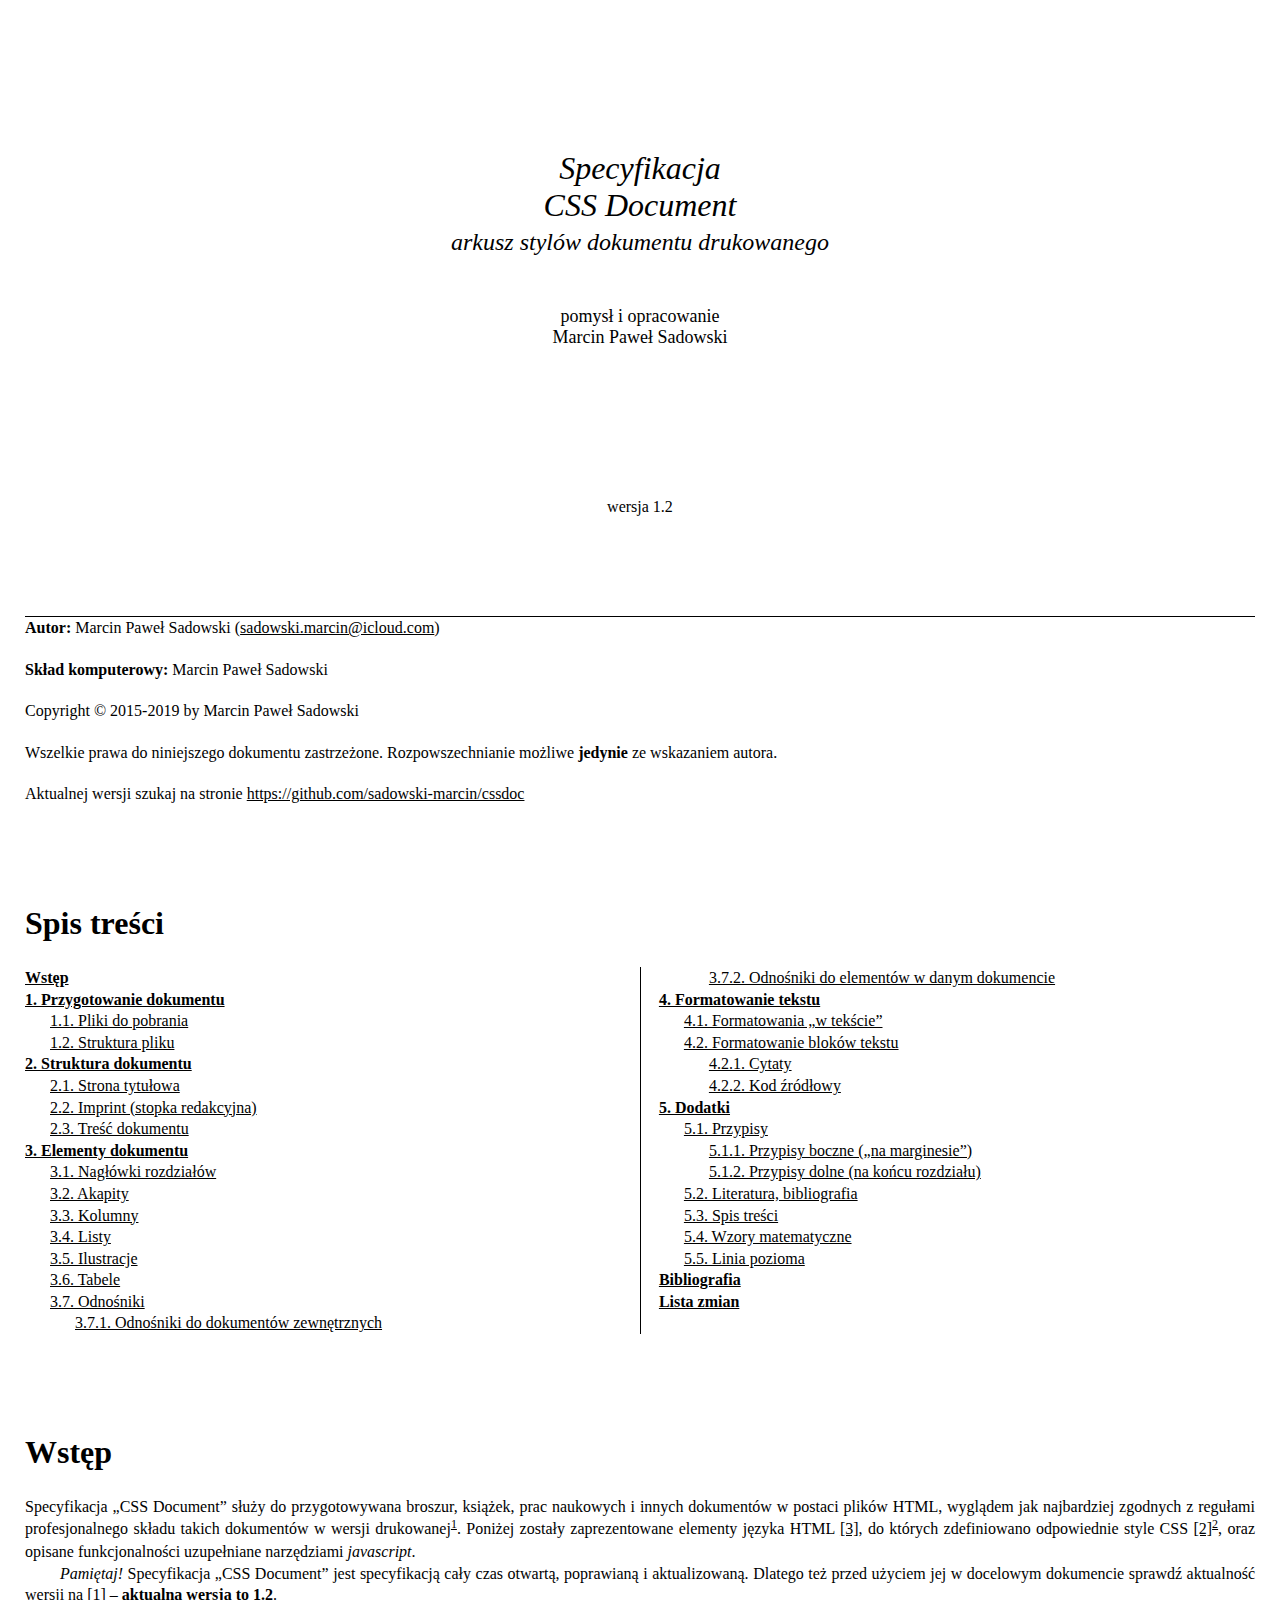
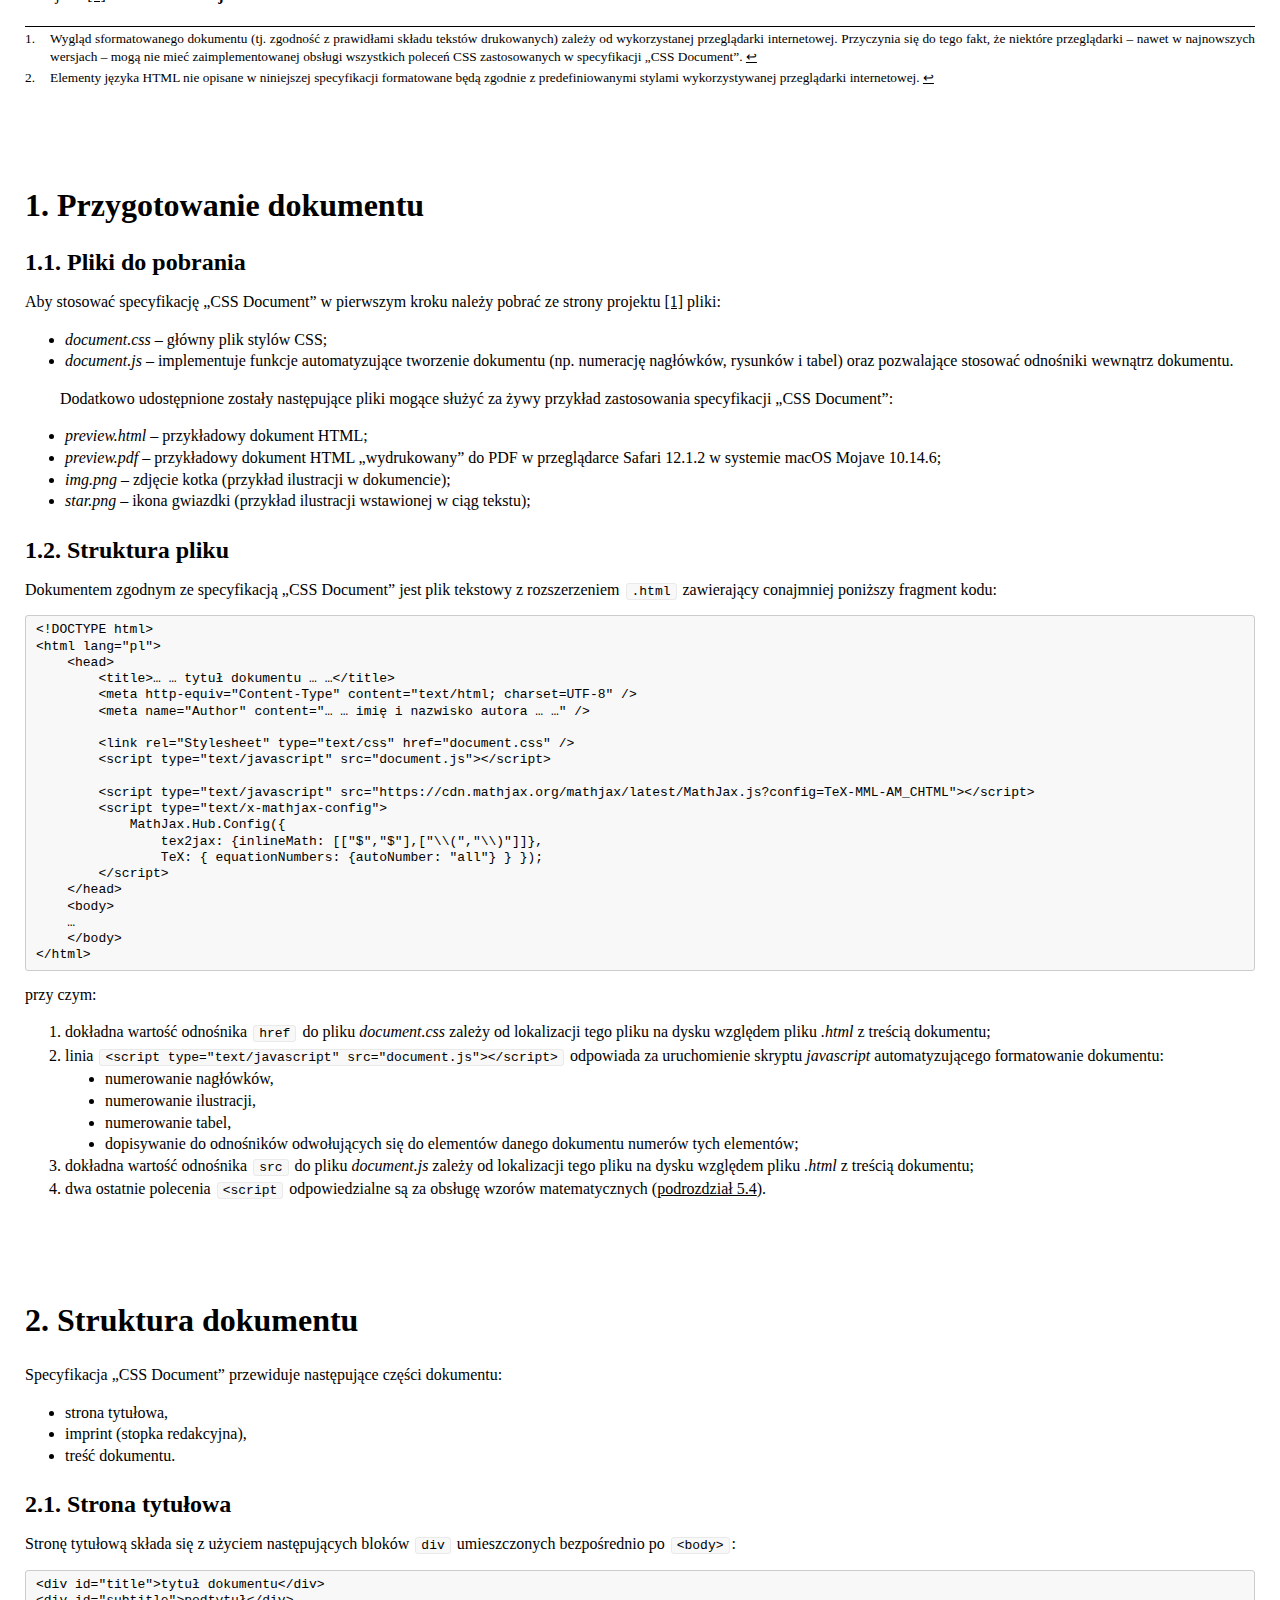
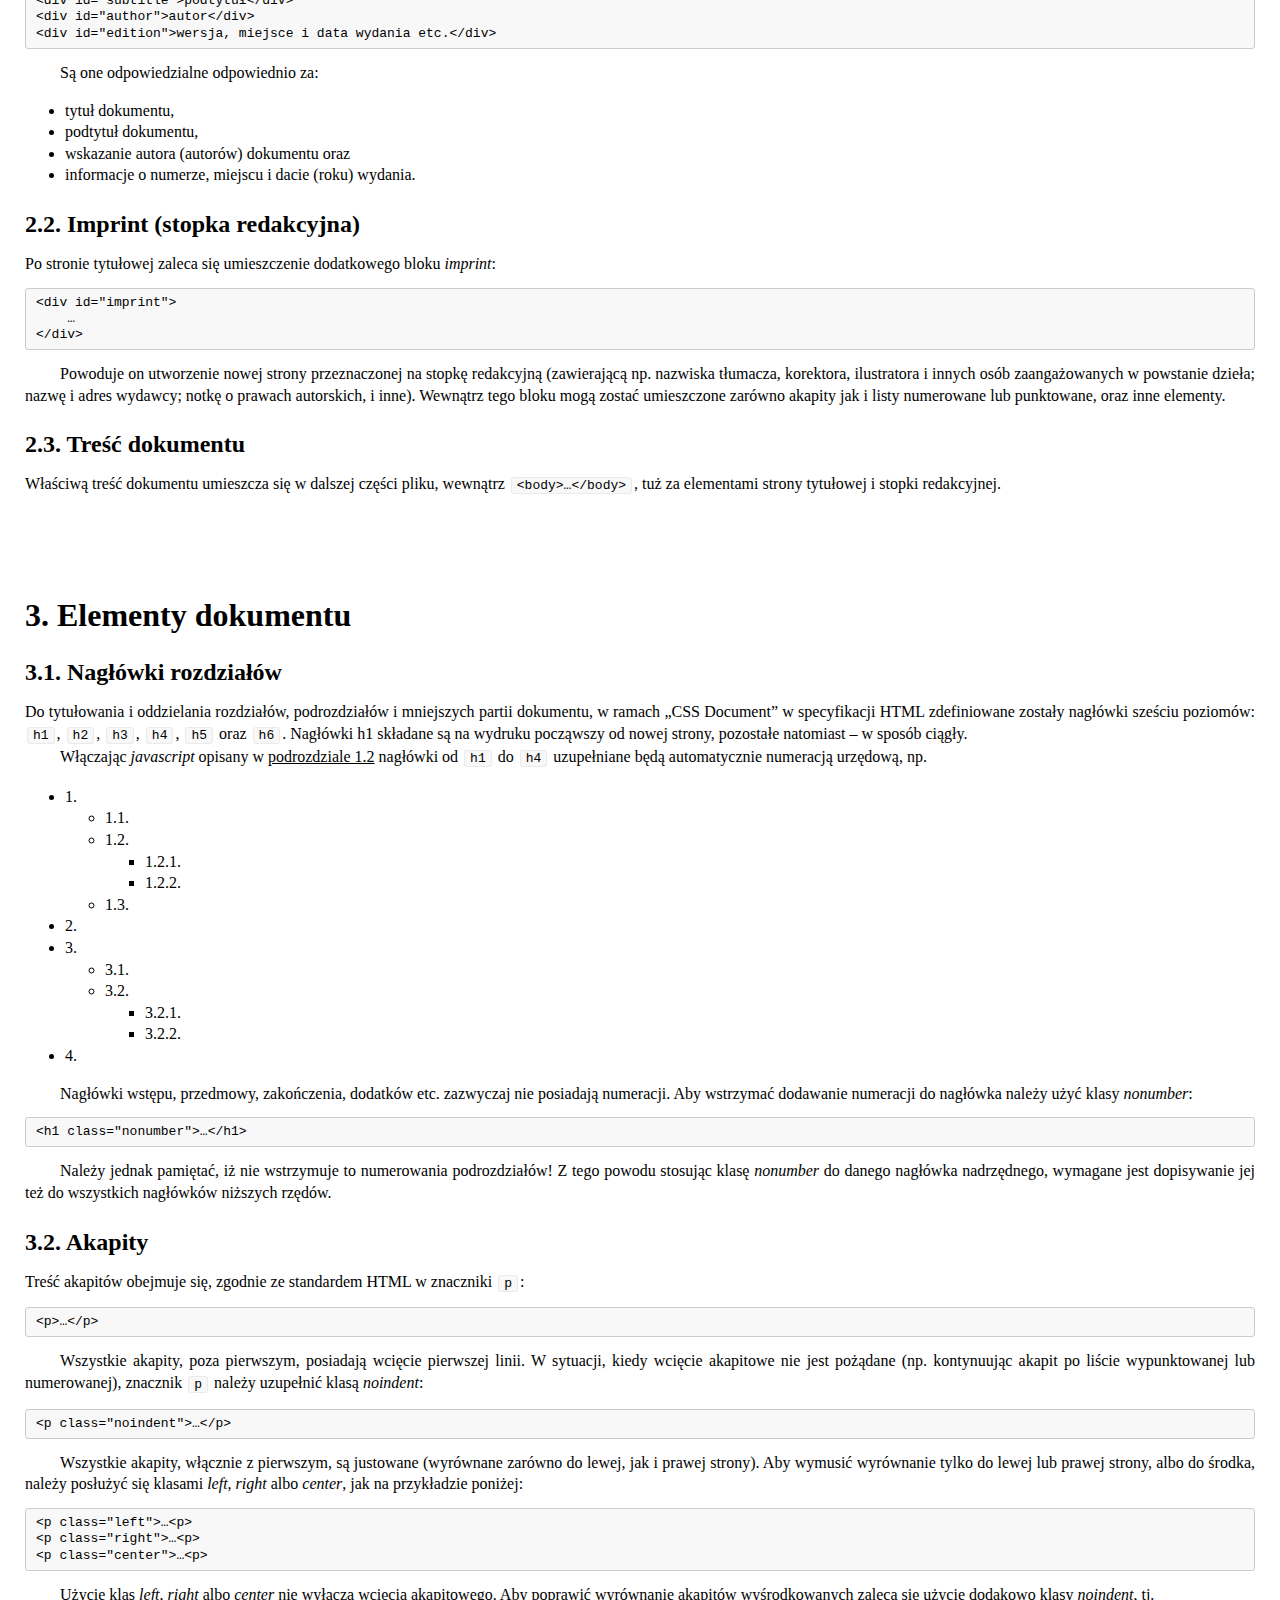
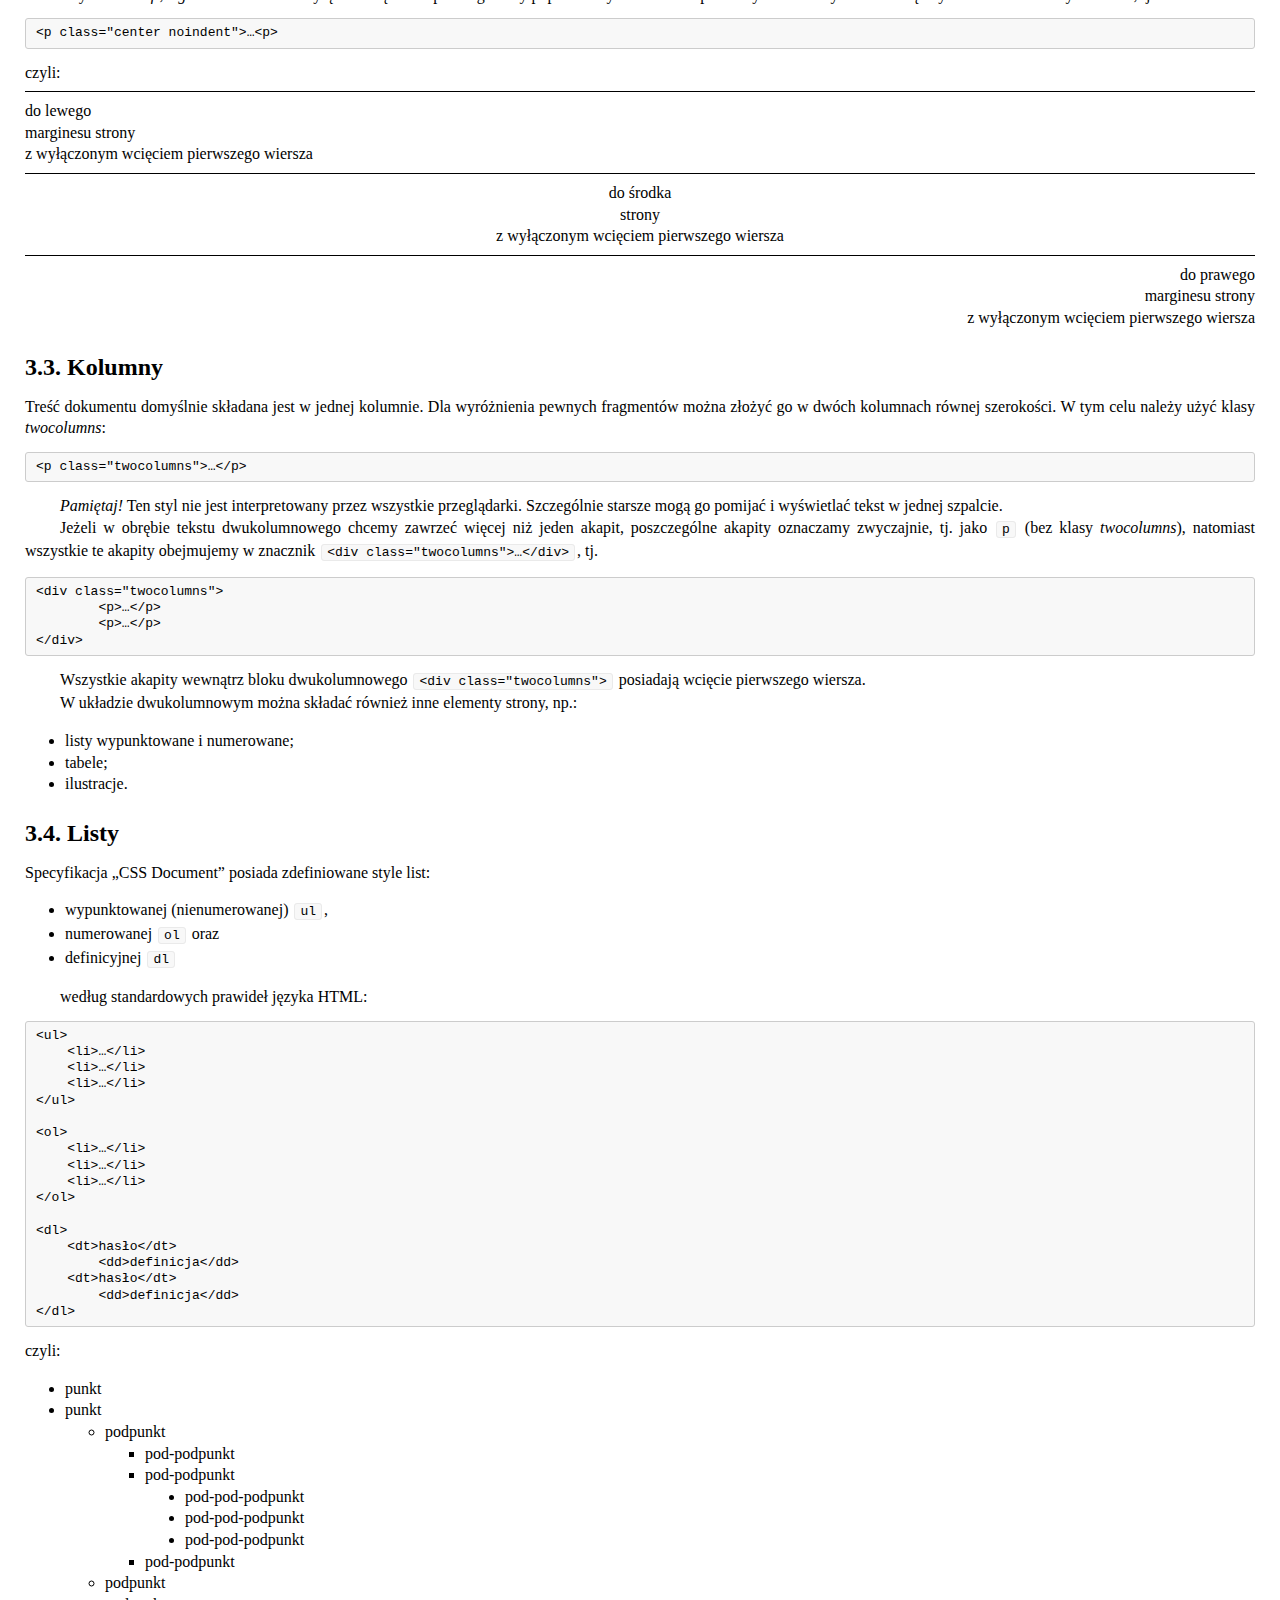
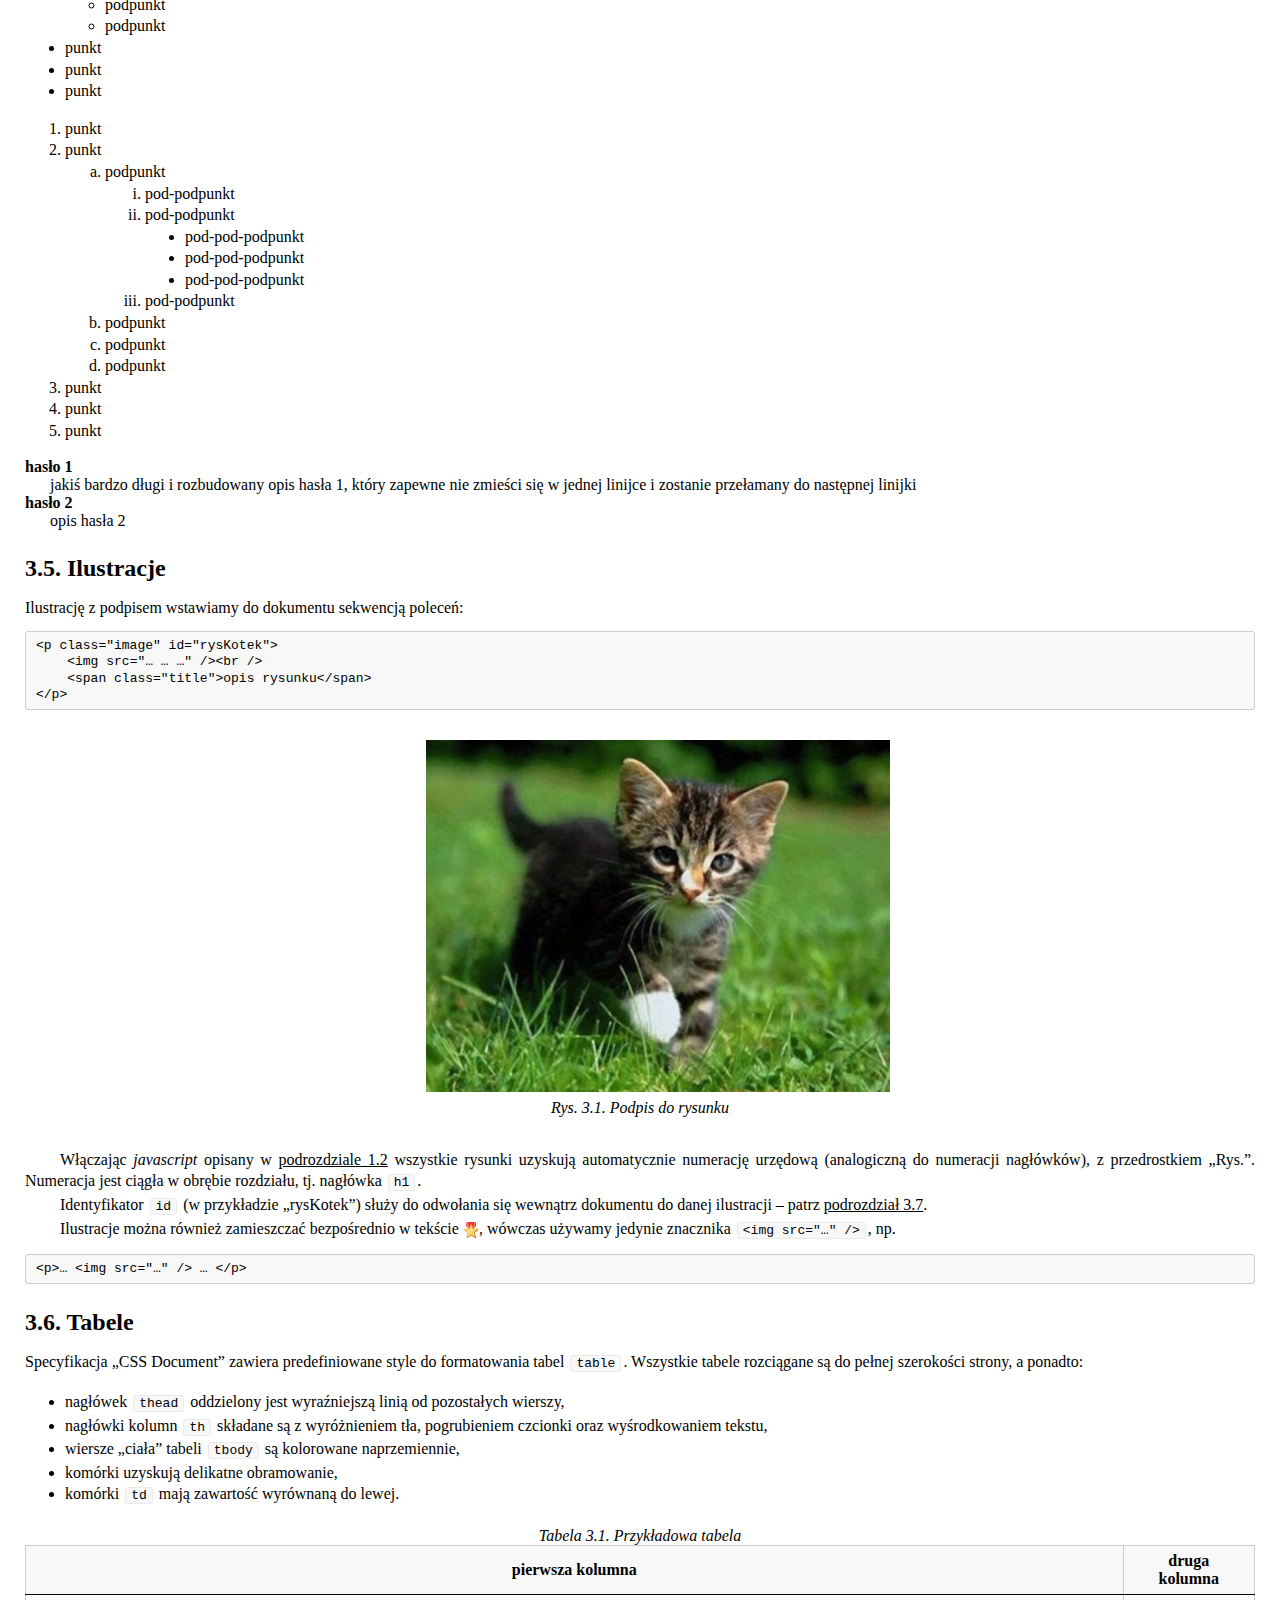
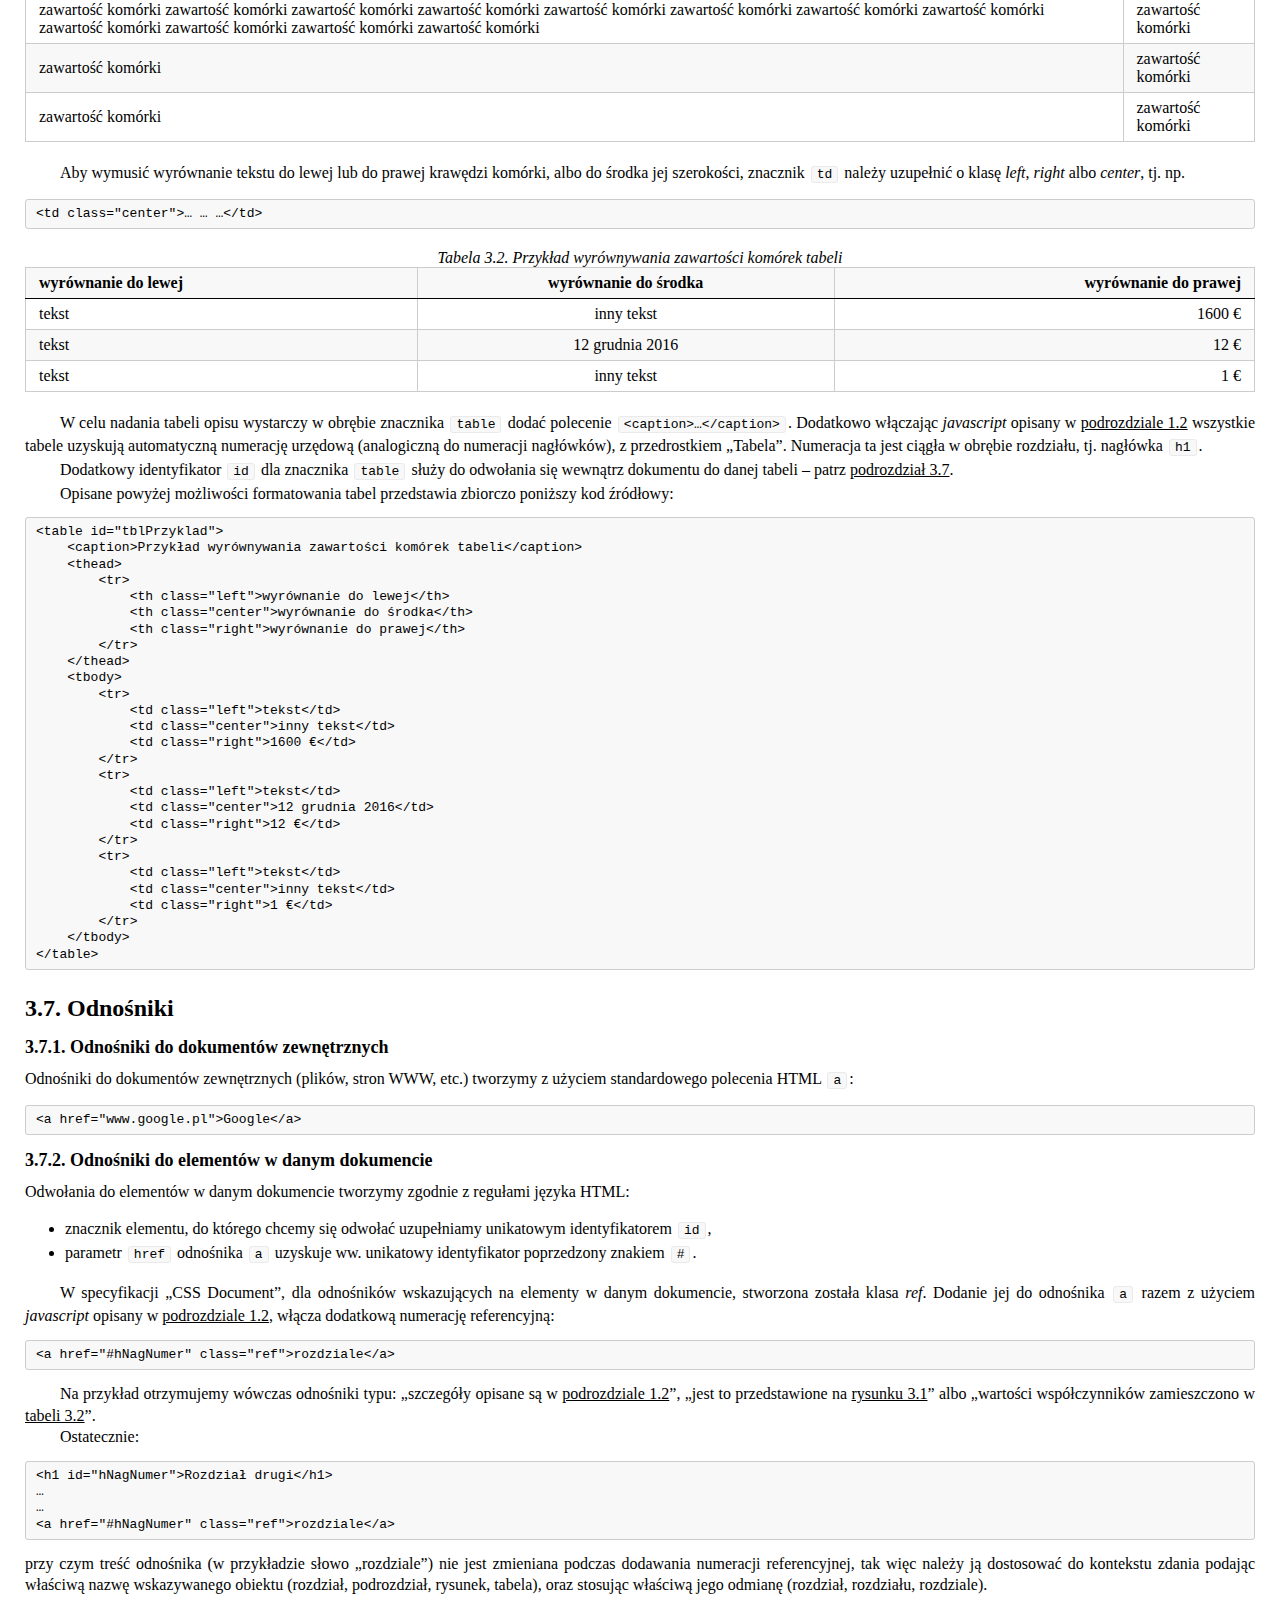
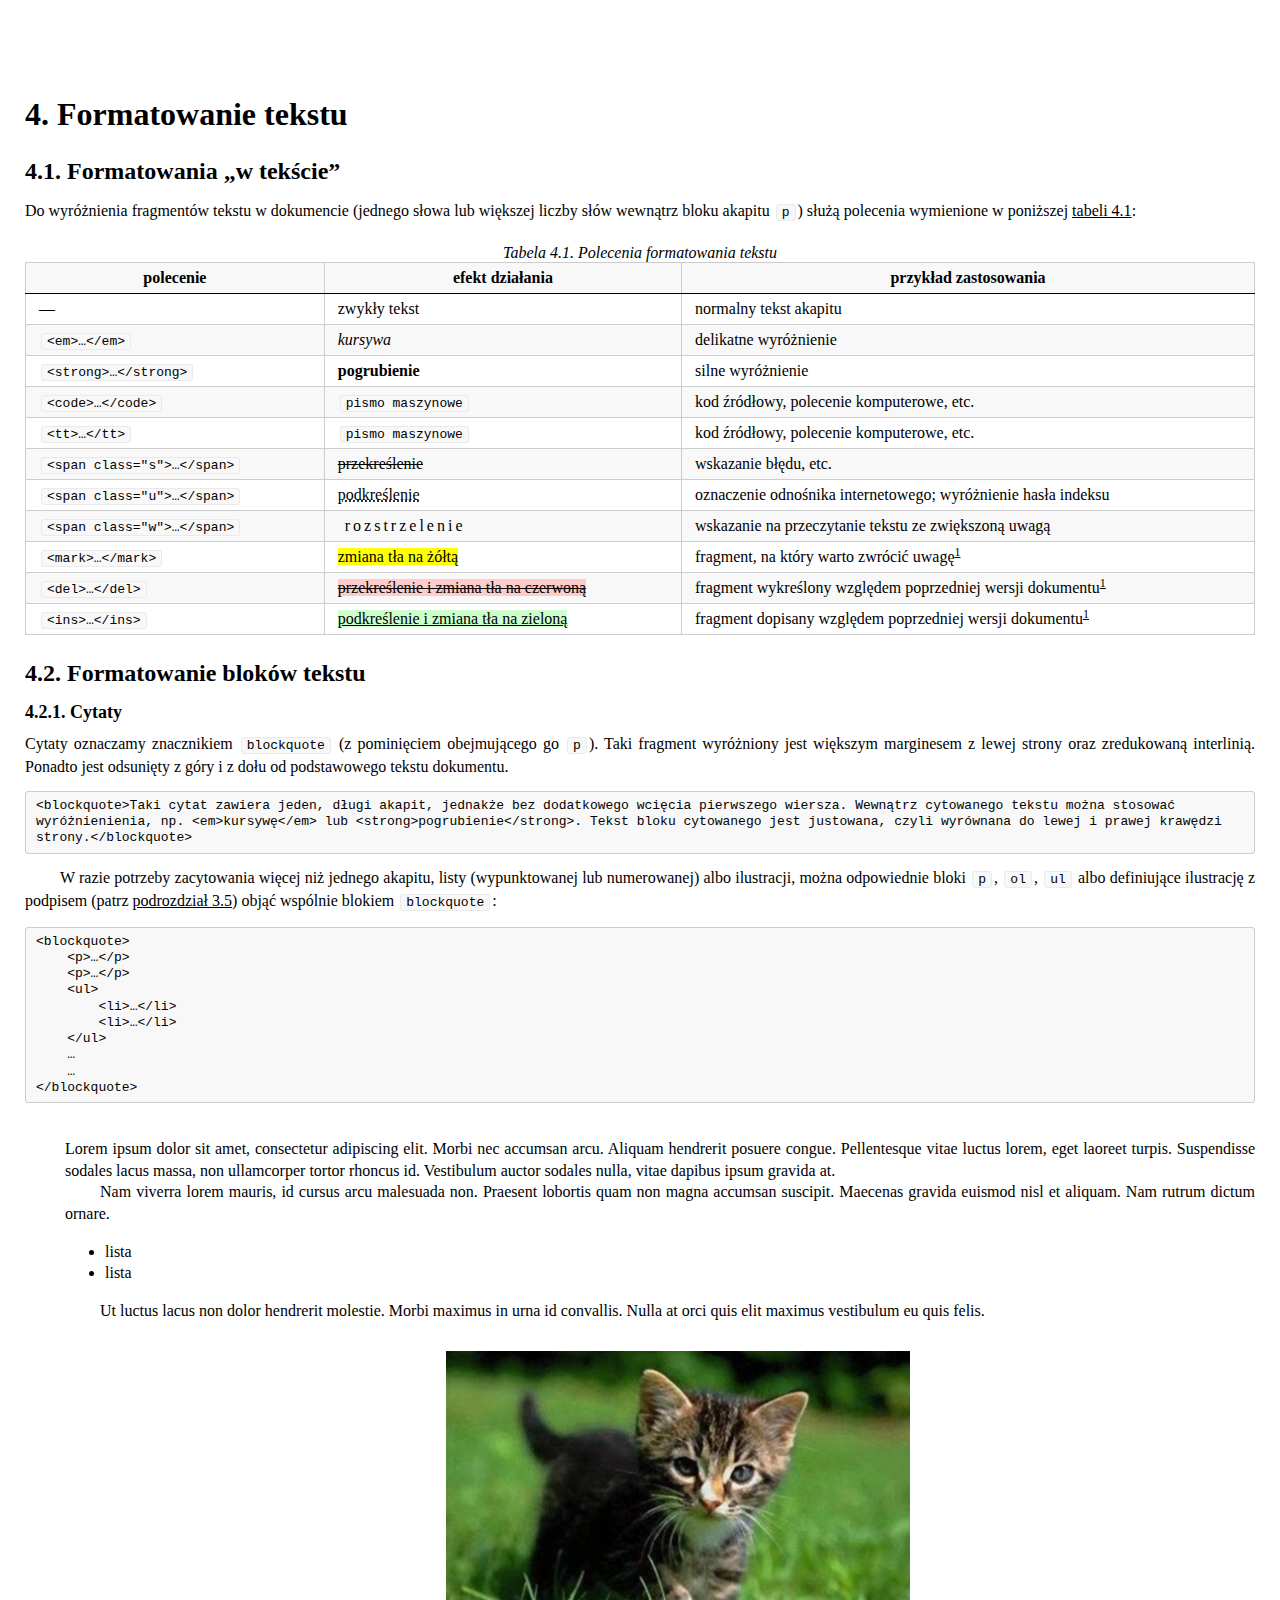
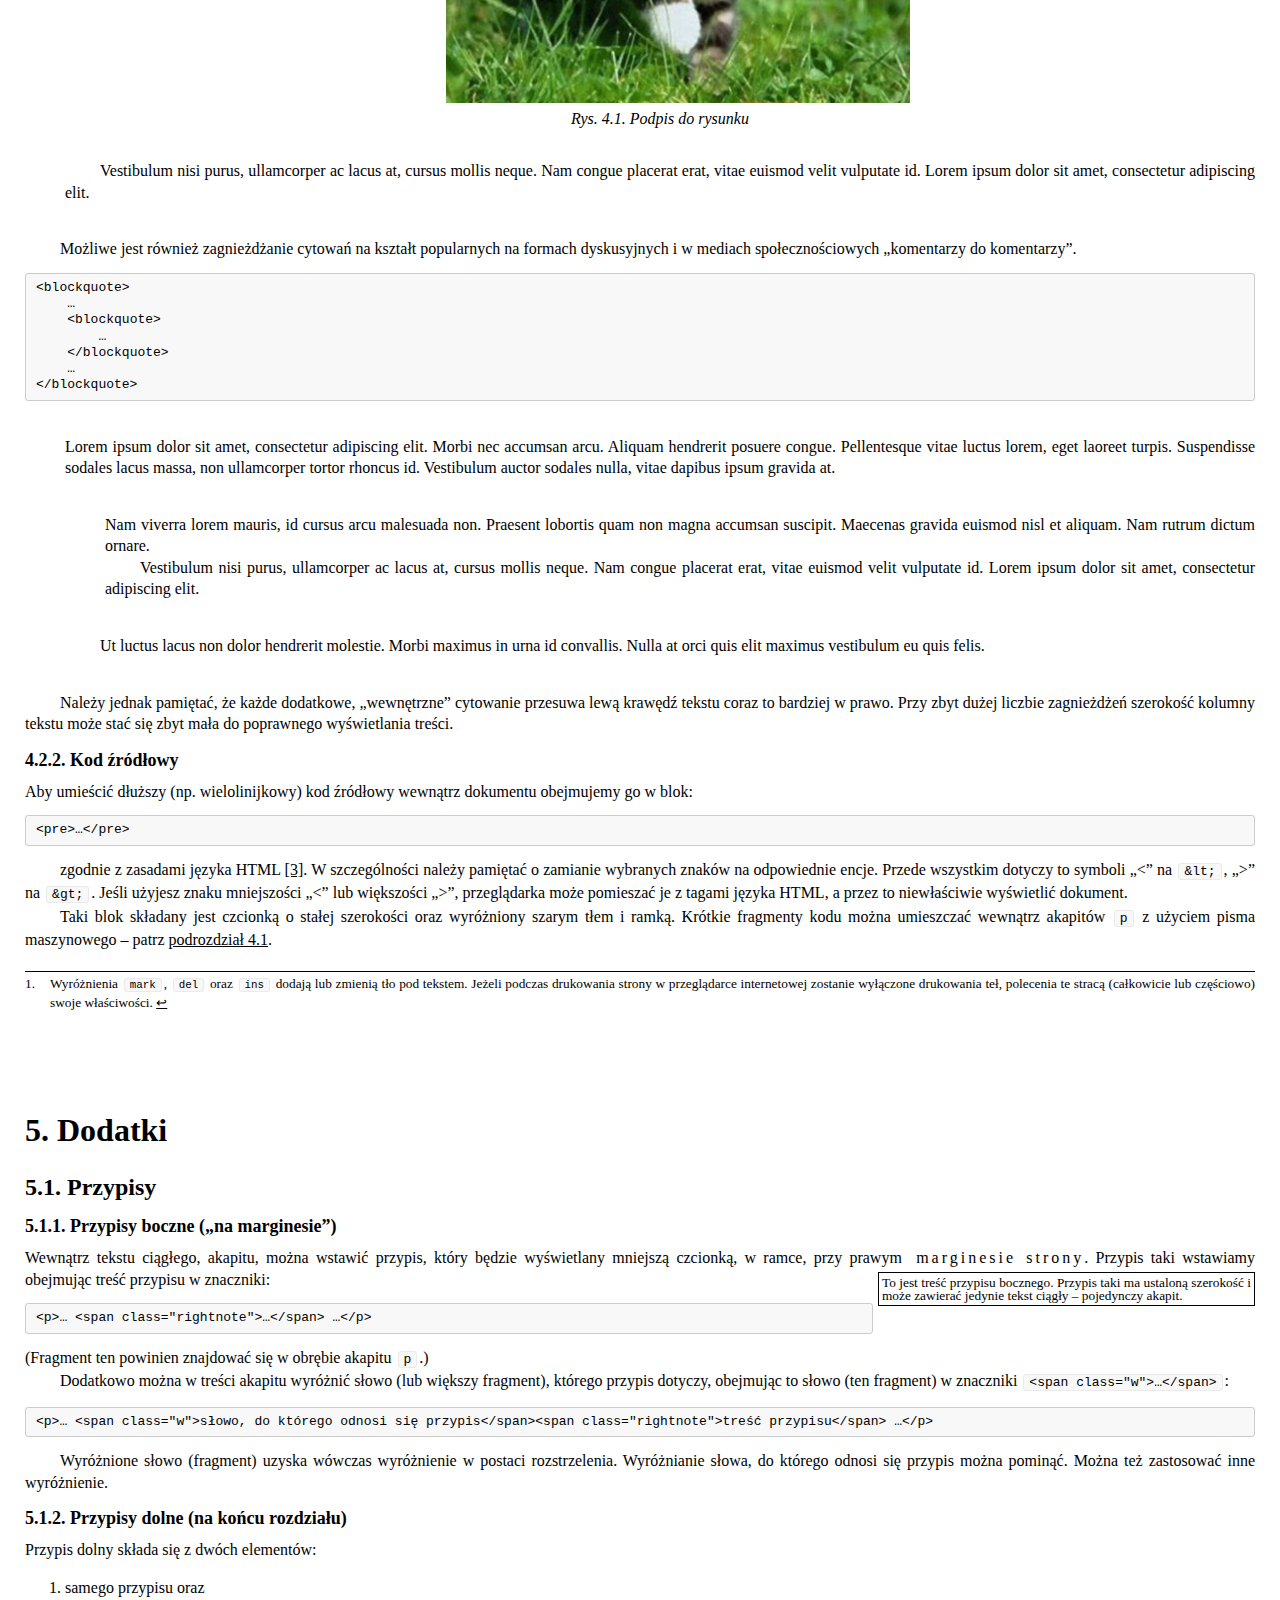
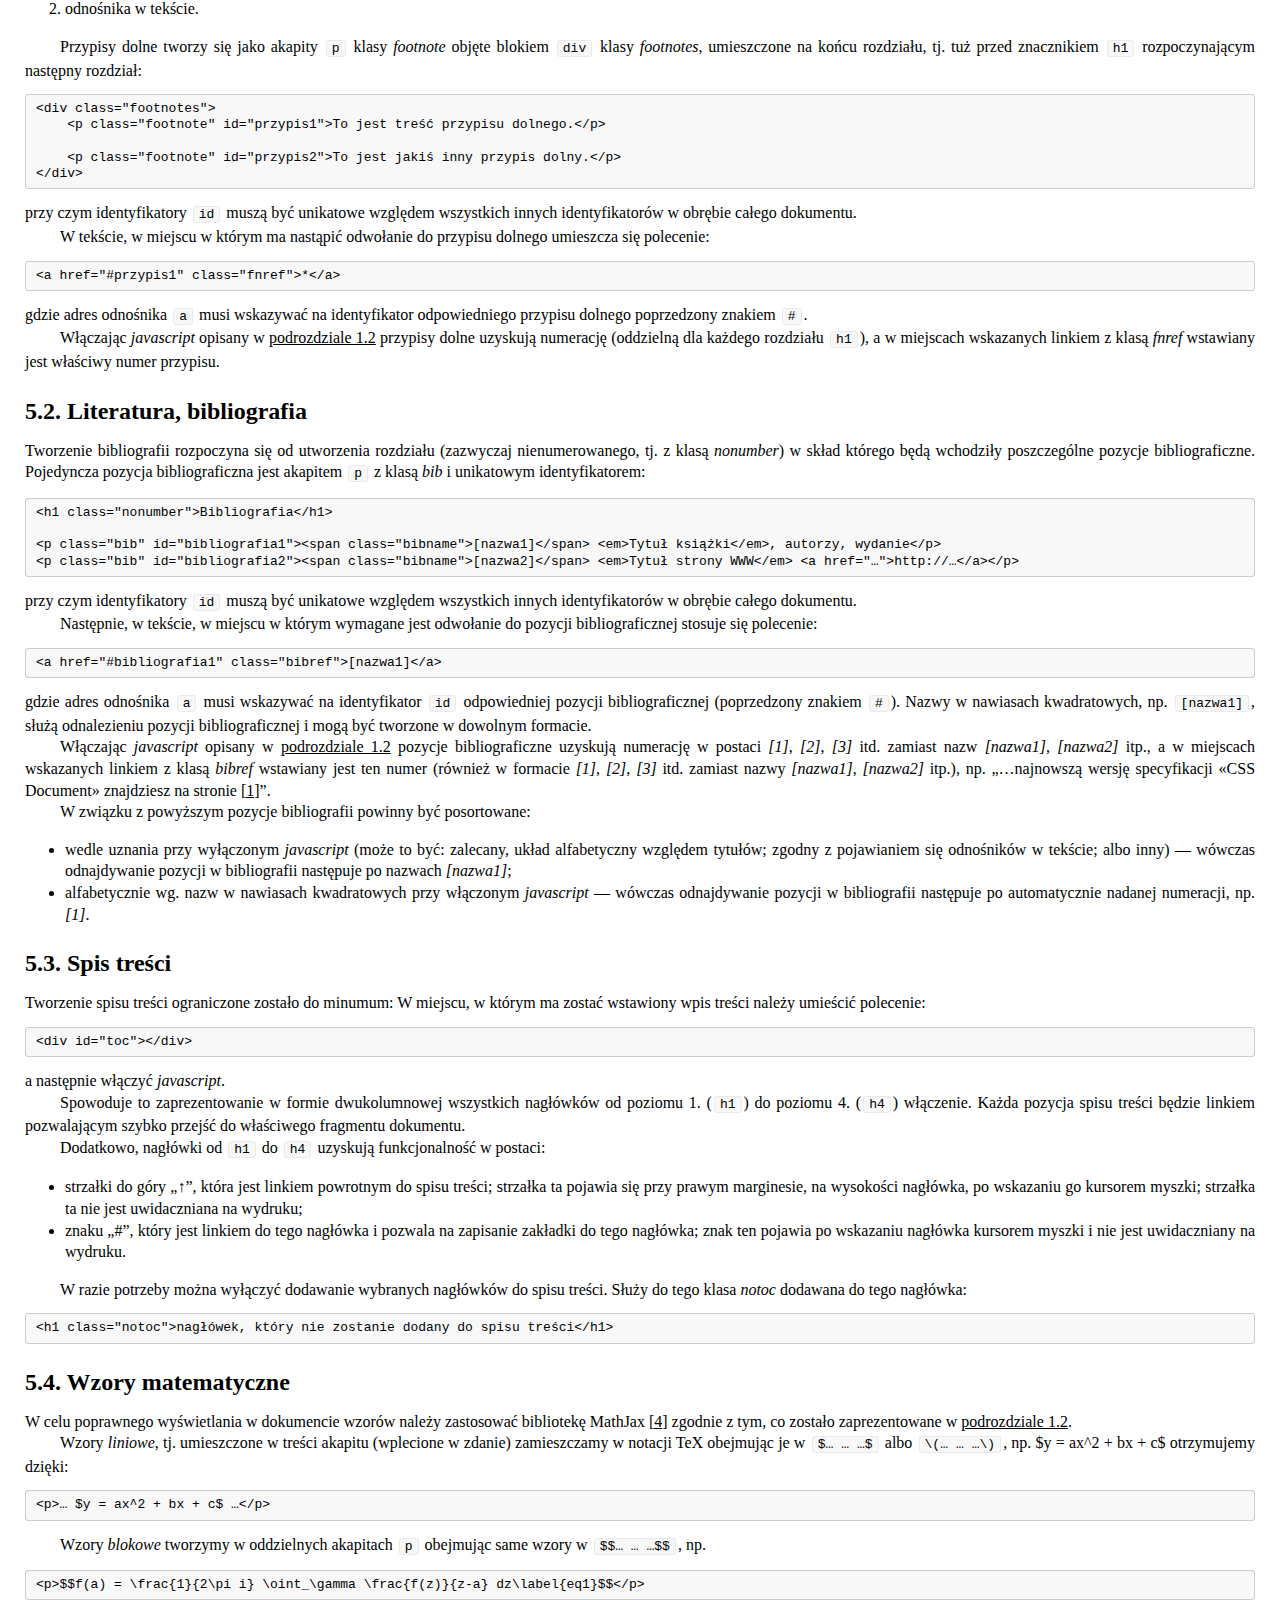
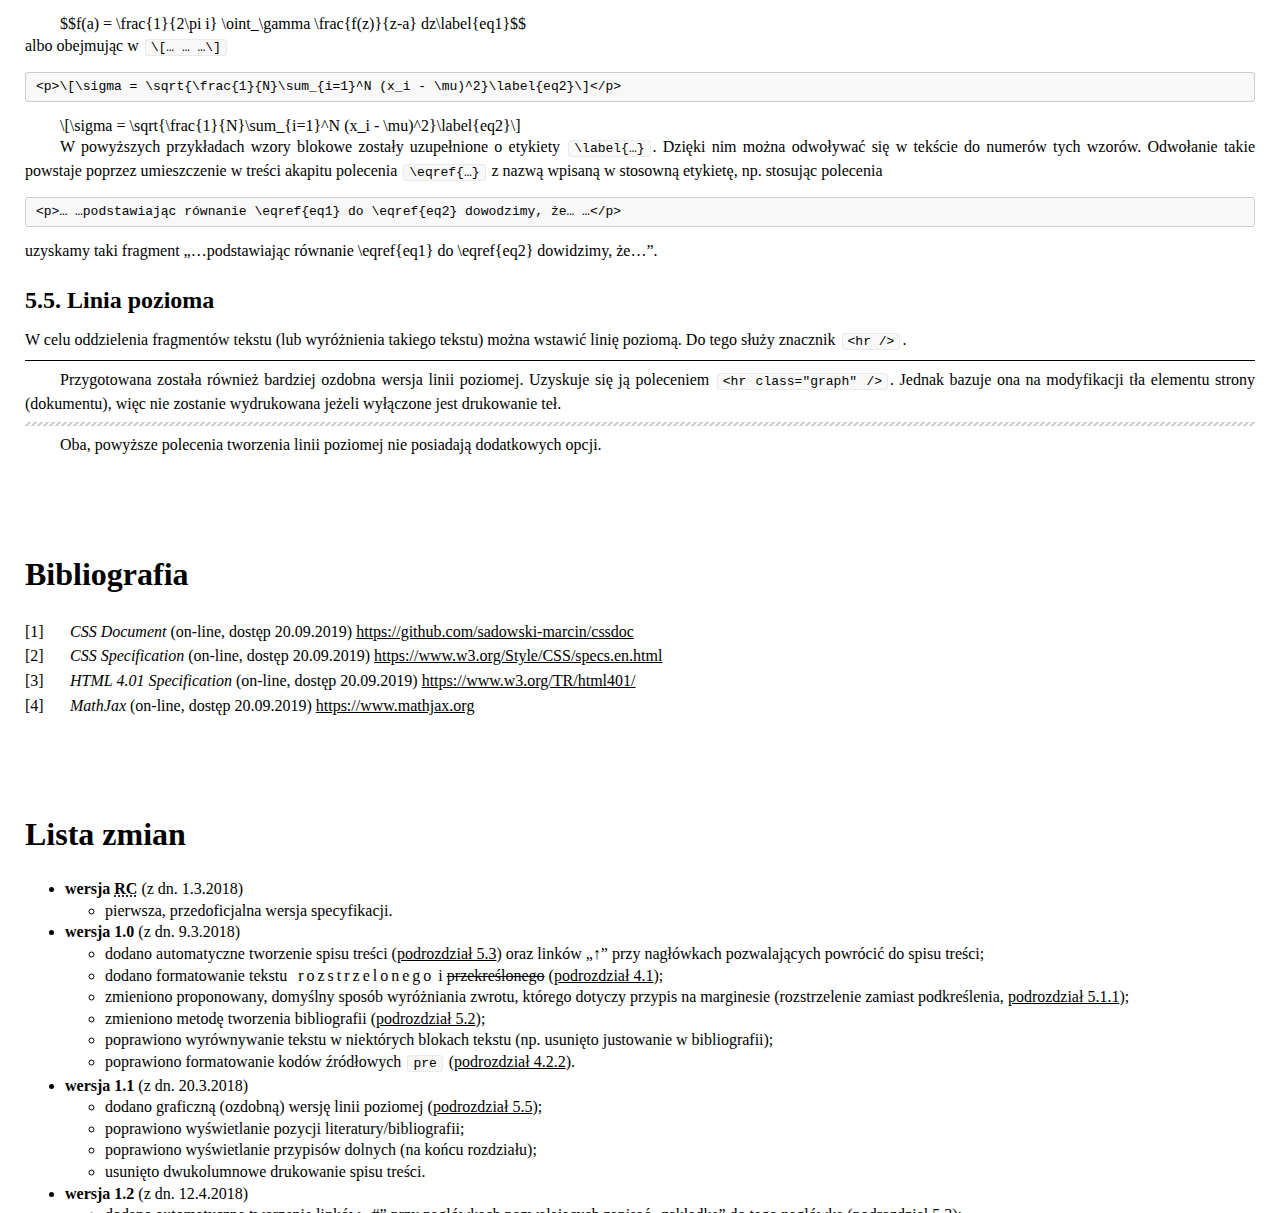
<file: preview.html>
<!DOCTYPE html>
<html lang="pl">
    <head>
        <title>Specyfikacja „CSS Document”</title>
        <meta http-equiv="Content-Type" content="text/html; charset=UTF-8" />
        <meta name="Author" content="Marcin Paweł Sadowski" />
        <link rel="Stylesheet" type="text/css" href="document.css" />
        <script type="text/javascript" src="https://cdn.mathjax.org/mathjax/latest/MathJax.js?config=TeX-MML-AM_CHTML"></script>
        <script type="text/x-mathjax-config">
              MathJax.Hub.Config({
                tex2jax: {inlineMath: [["$","$"],["\\(","\\)"]]},
                TeX: { equationNumbers: {autoNumber: "all"} } });
        </script>
        <script type="text/javascript" src="document.js"></script>
    </head>
    <body>

<div id="title"><span lang="en">Specyfikacja<br /><span lang="en">CSS Document</span></span></div>
<div id="subtitle">arkusz stylów dokumentu drukowanego</div>
<div id="author">pomysł i opracowanie<br />Marcin Paweł Sadowski</div>
<div id="edition">wersja 1.2</div>

<div id="imprint">
	<p><strong>Autor:</strong> Marcin Paweł Sadowski (<a href="mailto:sadowski.marcin@icloud.com">sadowski.marcin@icloud.com</a>)</p>
	<p><strong>Skład komputerowy:</strong> Marcin Paweł Sadowski</p>
	<p>Copyright &copy; 2015-2019 by Marcin Paweł Sadowski</p>
	<p>Wszelkie prawa do niniejszego dokumentu zastrzeżone. Rozpowszechnianie możliwe <strong>jedynie</strong> ze wskazaniem autora.</p>
	<p>Aktualnej wersji szukaj na stronie <a href="https://github.com/sadowski-marcin/cssdoc">https://github.com/sadowski-marcin/cssdoc</a></p>
</div>

<div id="toc"></div>

<h1 class="nonumber">Wstęp</h1>

<p>Specyfikacja „<span lang="en">CSS Document</span>” służy do przygotowywana broszur, książek, prac naukowych i innych dokumentów w postaci plików HTML, wyglądem jak najbardziej zgodnych z regułami profesjonalnego składu takich dokumentów w wersji drukowanej<a href="#fn00" class="fnref">¹</a>. Poniżej zostały zaprezentowane elementy języka HTML <a href="#htmlspec" class="bibref">[HTMLsp]</a>, do których zdefiniowano odpowiednie style CSS <a href="#cssspec" class="bibref">[CSSspe]</a><a href="#fn07" class="fnref">²</a>, oraz opisane funkcjonalności uzupełniane narzędziami <em>javascript</em>.</p>

<p><em>Pamiętaj!</em> Specyfikacja „<span lang="en">CSS Document</span>” jest specyfikacją cały czas otwartą, poprawianą i aktualizowaną. Dlatego też przed użyciem jej w docelowym dokumencie sprawdź aktualność wersji na <a href="#cssdoc" class="bibref">[CSSdoc]</a> – <strong>aktualna wersja to 1.2</strong>.</p>

<div class="footnotes">
	<p class="footnote" id="fn00">Wygląd sformatowanego dokumentu (tj. zgodność z prawidłami składu tekstów drukowanych) zależy od wykorzystanej przeglądarki internetowej. Przyczynia się do tego fakt, że niektóre przeglądarki – nawet w najnowszych wersjach – mogą nie mieć zaimplementowanej obsługi wszystkich poleceń CSS zastosowanych w specyfikacji „<span lang="en">CSS Document</span>”.</p>
	<p class="footnote" id="fn07">Elementy języka HTML nie opisane w niniejszej specyfikacji formatowane będą zgodnie z predefiniowanymi stylami wykorzystywanej przeglądarki internetowej.</p>
</div>

<h1>Przygotowanie dokumentu</h1>

<h2>Pliki do pobrania</h2>

<p>Aby stosować specyfikację „<span lang="en">CSS Document</span>” w pierwszym kroku należy pobrać ze strony projektu <a href="#cssdoc" class="bibref">[CSSdoc]</a> pliki:</p>

<ul>
	<li><em>document.css</em> – główny plik stylów CSS;</li>
	<li><em>document.js</em> – implementuje funkcje automatyzujące tworzenie dokumentu (np. numerację nagłówków, rysunków i tabel) oraz pozwalające stosować odnośniki wewnątrz dokumentu.</li>
</ul>

<p>Dodatkowo udostępnione zostały następujące pliki mogące służyć za żywy przykład zastosowania specyfikacji „<span lang="en">CSS Document</span>”:</p>

<ul>
	<li><em>preview.html</em> – przykładowy dokument HTML;</li>
	<li><em>preview.pdf</em> – przykładowy dokument HTML „wydrukowany” do PDF w przeglądarce Safari 12.1.2 w systemie macOS Mojave 10.14.6;</li>
	<li><em>img.png</em> – zdjęcie kotka (przykład ilustracji w dokumencie);</li>
	<li><em>star.png</em> – ikona gwiazdki (przykład ilustracji wstawionej w ciąg tekstu);</li>
</ul>

<h2 id="strukturaPliku">Struktura pliku</h2>

<p>Dokumentem zgodnym ze specyfikacją „<span lang="en">CSS Document</span>” jest plik tekstowy z rozszerzeniem <code>.html</code> zawierający conajmniej poniższy fragment kodu:</p>

<pre>&lt;!DOCTYPE html&gt;
&lt;html lang=&quot;pl&quot;&gt;
    &lt;head&gt;
        &lt;title&gt;… … tytuł dokumentu … …&lt;/title&gt;
        &lt;meta http-equiv=&quot;Content-Type&quot; content=&quot;text/html; charset=UTF-8&quot; /&gt;
        &lt;meta name=&quot;Author&quot; content=&quot;… … imię i nazwisko autora … …&quot; /&gt;

        &lt;link rel=&quot;Stylesheet&quot; type=&quot;text/css&quot; href=&quot;document.css&quot; /&gt;
        &lt;script type=&quot;text/javascript&quot; src=&quot;document.js&quot;&gt;&lt;/script&gt;

        &lt;script type=&quot;text/javascript&quot; src=&quot;https://cdn.mathjax.org/mathjax/latest/MathJax.js?config=TeX-MML-AM_CHTML&quot;&gt;&lt;/script&gt;
        &lt;script type=&quot;text/x-mathjax-config&quot;&gt;
            MathJax.Hub.Config({
                tex2jax: {inlineMath: [[&quot;$&quot;,&quot;$&quot;],[&quot;\\(&quot;,&quot;\\)&quot;]]},
                TeX: { equationNumbers: {autoNumber: &quot;all&quot;} } });
        &lt;/script&gt;
    &lt;/head&gt;
    &lt;body&gt;
    …
    &lt;/body&gt;
&lt;/html&gt;</pre>

<p class="noindent">przy czym:</p>

<ol>
	<li>dokładna wartość odnośnika <code>href</code> do pliku <em>document.css</em> zależy od lokalizacji tego pliku na dysku względem pliku <em>.html</em> z treścią dokumentu;</li>
	<li>linia <code>&lt;script type=&quot;text/javascript&quot; src=&quot;document.js&quot;&gt;&lt;/script&gt;</code> odpowiada za uruchomienie skryptu <em>javascript</em> automatyzującego formatowanie dokumentu:
	<ul>
		<li>numerowanie nagłówków,</li>
		<li>numerowanie ilustracji,</li>
		<li>numerowanie tabel,</li>
		<li>dopisywanie do odnośników odwołujących się do elementów danego dokumentu numerów tych elementów;</li>
	</ul></li>
	<li>dokładna wartość odnośnika <code>src</code> do pliku <em>document.js</em> zależy od lokalizacji tego pliku na dysku względem pliku <em>.html</em> z treścią dokumentu;</li>
	<li>dwa ostatnie polecenia <code>&lt;script</code> odpowiedzialne są za obsługę wzorów matematycznych (<a href="#wzorymatematyczne" class="ref">podrozdział</a>).</li>
</ol>

<h1>Struktura dokumentu</h1>

<p>Specyfikacja „<span lang="en">CSS Document</span>” przewiduje następujące części dokumentu:</p>

<ul>
<li>strona tytułowa,</li>
<li>imprint (stopka redakcyjna),</li>
<li>treść dokumentu.</li>
</ul>

<h2>Strona tytułowa</h2>

<p>Stronę tytułową składa się z użyciem następujących bloków <code>div</code> umieszczonych bezpośrednio po <code>&lt;body&gt;</code>:</p>

<pre>&lt;div id=&quot;title&quot;&gt;tytuł dokumentu&lt;/div&gt;
&lt;div id=&quot;subtitle&quot;&gt;podtytuł&lt;/div&gt;
&lt;div id=&quot;author&quot;&gt;autor&lt;/div&gt;
&lt;div id=&quot;edition&quot;&gt;wersja, miejsce i data wydania etc.&lt;/div&gt;</pre>

<p>Są one odpowiedzialne odpowiednio za:</p>

<ul>
<li>tytuł dokumentu,</li>
<li>podtytuł dokumentu,</li>
<li>wskazanie autora (autorów) dokumentu oraz</li>
<li>informacje o numerze, miejscu i dacie (roku) wydania.</li>
</ul>

<h2>Imprint (stopka redakcyjna)</h2>

<p>Po stronie tytułowej zaleca się umieszczenie dodatkowego bloku <em>imprint</em>:</p>

<pre>&lt;div id=&quot;imprint&quot;&gt;
    …
&lt;/div&gt;</pre>

<p>Powoduje on utworzenie nowej strony przeznaczonej na stopkę redakcyjną (zawierającą np. nazwiska tłumacza, korektora, ilustratora i innych osób zaangażowanych w powstanie dzieła; nazwę i adres wydawcy; notkę o prawach autorskich, i inne). Wewnątrz tego bloku mogą zostać umieszczone zarówno akapity jak i listy numerowane lub punktowane, oraz inne elementy.</p>

<h2>Treść dokumentu</h2>

<p>Właściwą treść dokumentu umieszcza się w dalszej części pliku, wewnątrz <code>&lt;body&gt;…&lt;/body&gt;</code>, tuż za elementami strony tytułowej i stopki redakcyjnej.</p>

<h1>Elementy dokumentu</h1>

<h2>Nagłówki rozdziałów</h2>

<p>Do tytułowania i oddzielania rozdziałów, podrozdziałów i mniejszych partii dokumentu, w ramach „<span lang="en">CSS Document</span>” w specyfikacji HTML zdefiniowane zostały nagłówki sześciu poziomów: <code>h1</code>, <code>h2</code>, <code>h3</code>, <code>h4</code>, <code>h5</code> oraz <code>h6</code>. Nagłówki h1 składane są na wydruku począwszy od nowej strony, pozostałe natomiast – w sposób ciągły.</p>

<p>Włączając <em>javascript</em> opisany w <a href="#strukturaPliku" class="ref">podrozdziale</a> nagłówki od <code>h1</code> do <code>h4</code> uzupełniane będą automatycznie numeracją urzędową, np.</p>

<ul>
<li>1.

<ul>
<li>1.1.</li>
<li>1.2.

<ul>
<li>1.2.1.</li>
<li>1.2.2.</li>
</ul></li>
<li>1.3.</li>
</ul></li>
<li>2.</li>
<li>3.

<ul>
<li>3.1.</li>
<li>3.2.

<ul>
<li>3.2.1.</li>
<li>3.2.2.</li>
</ul></li>
</ul></li>
<li>4.</li>
</ul>

<p>Nagłówki wstępu, przedmowy, zakończenia, dodatków etc. zazwyczaj nie posiadają numeracji. Aby wstrzymać dodawanie numeracji do nagłówka należy użyć klasy <em>nonumber</em>:</p>

<pre>&lt;h1 class=&quot;nonumber&quot;&gt;…&lt;/h1&gt;</pre>

<p>Należy jednak pamiętać, iż nie wstrzymuje to numerowania podrozdziałów! Z tego powodu stosując klasę <em>nonumber</em> do danego nagłówka nadrzędnego, wymagane jest dopisywanie jej też do wszystkich nagłówków niższych rzędów.</p>

<h2>Akapity</h2>

<p>Treść akapitów obejmuje się, zgodnie ze standardem HTML w znaczniki <code>p</code>:</p>

<pre>&lt;p&gt;…&lt;/p&gt;</pre>

<p>Wszystkie akapity, poza pierwszym, posiadają wcięcie pierwszej linii. W sytuacji, kiedy wcięcie akapitowe nie jest pożądane (np. kontynuując akapit po liście wypunktowanej lub numerowanej), znacznik <code>p</code> należy uzupełnić klasą <em>noindent</em>:</p>

<pre>&lt;p class=&quot;noindent&quot;&gt;…&lt;/p&gt;</pre>

<p>Wszystkie akapity, włącznie z pierwszym, są justowane (wyrównane zarówno do lewej, jak i prawej strony). Aby wymusić wyrównanie tylko do lewej lub prawej strony, albo do środka, należy posłużyć się klasami <em>left</em>, <em>right</em> albo <em>center</em>, jak na przykładzie poniżej:</p>

<pre>&lt;p class=&quot;left&quot;&gt;…&lt;p&gt;
&lt;p class=&quot;right&quot;&gt;…&lt;p&gt;
&lt;p class=&quot;center&quot;&gt;…&lt;p&gt;</pre>

<p>Użycie klas <em>left</em>, <em>right</em> albo <em>center</em> nie wyłącza wcięcia akapitowego. Aby poprawić wyrównanie akapitów wyśrodkowanych zaleca się użycie dodakowo klasy <em>noindent</em>, tj.</p>

<pre>&lt;p class=&quot;center noindent&quot;&gt;…&lt;p&gt;</pre>

<p class="noindent">czyli:</p>

<hr />

<p class="left noindent">do lewego</br >marginesu strony<br />z wyłączonym wcięciem pierwszego wiersza</p>

<hr />

<p class="center noindent">do środka</br >strony<br />z wyłączonym wcięciem pierwszego wiersza</p>

<hr />

<p class="right noindent">do prawego</br >marginesu strony<br />z wyłączonym wcięciem pierwszego wiersza</p>

<h2>Kolumny</h2>

<p>Treść dokumentu domyślnie składana jest w jednej kolumnie. Dla wyróżnienia pewnych fragmentów można złożyć go w dwóch kolumnach równej szerokości. W tym celu należy użyć klasy <em>twocolumns</em>:</p>

<pre>&lt;p class=&quot;twocolumns&quot;&gt;…&lt;/p&gt;</pre>

<p><em>Pamiętaj!</em> Ten styl nie jest interpretowany przez wszystkie przeglądarki. Szczególnie starsze mogą go pomijać i wyświetlać tekst w jednej szpalcie.</p>

<p>Jeżeli w obrębie tekstu dwukolumnowego chcemy zawrzeć więcej niż jeden akapit, poszczególne akapity oznaczamy zwyczajnie, tj. jako <code>p</code> (bez klasy <em>twocolumns</em>), natomiast wszystkie te akapity obejmujemy w znacznik <code>&lt;div class=&quot;twocolumns&quot;&gt;…&lt;/div&gt;</code>, tj.</p>

<pre>&lt;div class=&quot;twocolumns&quot;&gt;
	&lt;p&gt;…&lt;/p&gt;
	&lt;p&gt;…&lt;/p&gt;
&lt;/div&gt;</pre>

<p>Wszystkie akapity wewnątrz bloku dwukolumnowego <code>&lt;div class=&quot;twocolumns&quot;&gt;</code> posiadają wcięcie pierwszego wiersza.</p>

<p>W układzie dwukolumnowym można składać również inne elementy strony, np.:</p>

<ul>
	<li>listy wypunktowane i numerowane;</li>
	<li>tabele;</li>
	<li>ilustracje.</li>
</ul>

<h2 id="rListy">Listy</h2>

<p>Specyfikacja „<span lang="en">CSS Document</span>” posiada zdefiniowane style list:</p>

<ul>
	<li>wypunktowanej (nienumerowanej) <code>ul</code>,</li>
	<li>numerowanej <code>ol</code> oraz</li>
	<li>definicyjnej <code>dl</code></li>
</ul>

<p>według standardowych prawideł języka HTML:</p>

<pre>&lt;ul&gt;
    &lt;li&gt;…&lt;/li&gt;
    &lt;li&gt;…&lt;/li&gt;
    &lt;li&gt;…&lt;/li&gt;
&lt;/ul&gt;

&lt;ol&gt;
    &lt;li&gt;…&lt;/li&gt;
    &lt;li&gt;…&lt;/li&gt;
    &lt;li&gt;…&lt;/li&gt;
&lt;/ol&gt;

&lt;dl&gt;
    &lt;dt&gt;hasło&lt;/dt&gt;
        &lt;dd&gt;definicja&lt;/dd&gt;
    &lt;dt&gt;hasło&lt;/dt&gt;
        &lt;dd&gt;definicja&lt;/dd&gt;
&lt;/dl&gt;</pre>

<p class="noindent">czyli:</p>

<ul>
	<li>punkt</li>
	<li>punkt
		<ul>
			<li>podpunkt
				<ul>
					<li>pod-podpunkt</li>
					<li>pod-podpunkt
						<ul>
							<li>pod-pod-podpunkt</li>
							<li>pod-pod-podpunkt</li>
							<li>pod-pod-podpunkt</li>
						</ul></li>
					<li>pod-podpunkt</li>
				</ul></li>
			<li>podpunkt</li>
			<li>podpunkt</li>
			<li>podpunkt</li>
		</ul></li>
	<li>punkt</li>
	<li>punkt</li>
	<li>punkt</li>
</ul>

		<ol>
	<li>punkt</li>
	<li>punkt
		<ol>
			<li>podpunkt
				<ol>
					<li>pod-podpunkt</li>
					<li>pod-podpunkt
						<ol>
							<li>pod-pod-podpunkt</li>
							<li>pod-pod-podpunkt</li>
							<li>pod-pod-podpunkt</li>
						</ol></li>
					<li>pod-podpunkt</li>
				</ol></li>
			<li>podpunkt</li>
			<li>podpunkt</li>
			<li>podpunkt</li>
		</ol></li>
	<li>punkt</li>
	<li>punkt</li>
	<li>punkt</li>
</ol>

		<dl>
	<dt>hasło 1</dt>
	<dd>jakiś bardzo długi i rozbudowany opis hasła 1, który zapewne nie zmieści się w jednej linijce i zostanie przełamany do następnej linijki</dd>
	<dt>hasło 2</dt>
	<dd>opis hasła 2</dd>
</dl>

<h2 id="ilustracje">Ilustracje</h2>

<p>Ilustrację z podpisem wstawiamy do dokumentu sekwencją poleceń:</p>

<pre>&lt;p class=&quot;image&quot; id=&quot;rysKotek&quot;&gt;
    &lt;img src=&quot;… … …&quot; /&gt;&lt;br /&gt;
    &lt;span class=&quot;title&quot;&gt;opis rysunku&lt;/span&gt;
&lt;/p&gt;</pre>

        <p class="image" id="rysKotek"><img src="img.png" /><br /><span class="title">Podpis do rysunku</span></p>

<p>Włączając <em>javascript</em> opisany w <a href="#strukturaPliku" class="ref">podrozdziale</a> wszystkie rysunki uzyskują automatycznie numerację urzędową (analogiczną do numeracji nagłówków), z przedrostkiem „Rys.”. Numeracja jest ciągła w obrębie rozdziału, tj. nagłówka <code>h1</code>.</p>

<p>Identyfikator <code>id</code> (w przykładzie „rysKotek”) służy do odwołania się wewnątrz dokumentu do danej ilustracji – patrz <a href="#odnosniki" class="ref">podrozdział</a>.</p>

<p>Ilustracje można również zamieszczać bezpośrednio w tekście <img src="star.png" />, wówczas używamy jedynie znacznika <code>&lt;img src=&quot;…&quot; /&gt;</code>, np.</p>

<pre>&lt;p&gt;… &lt;img src=&quot;…&quot; /&gt; … &lt;/p&gt;</pre>

<h2>Tabele</h2>

<p>Specyfikacja „<span lang="en">CSS Document</span>” zawiera predefiniowane style do formatowania tabel <code>table</code>. Wszystkie tabele rozciągane są do pełnej szerokości strony, a ponadto:</p>

<ul>
	<li>nagłówek <code>thead</code> oddzielony jest wyraźniejszą linią od pozostałych wierszy,</li>
	<li>nagłówki kolumn <code>th</code> składane są z wyróżnieniem tła, pogrubieniem czcionki oraz wyśrodkowaniem tekstu, </li>
	<li>wiersze „ciała” tabeli <code>tbody</code> są kolorowane naprzemiennie,</li>
	<li>komórki uzyskują delikatne obramowanie,</li>
	<li>komórki <code>td</code> mają zawartość wyrównaną do lewej.</li>
</ul>

<table>
	<caption>Przykładowa tabela</caption>
	<thead>
		<tr>
			<th>pierwsza kolumna</th>
			<th>druga kolumna</th>
		</tr>
	</thead>
	<tbody>
		<tr>
			<td>zawartość komórki zawartość komórki zawartość komórki zawartość komórki zawartość komórki zawartość komórki zawartość komórki zawartość komórki zawartość komórki zawartość komórki zawartość komórki zawartość komórki</td>
			<td>zawartość komórki</td>
		</tr>
		<tr>
			<td>zawartość komórki</td>
			<td>zawartość komórki</td>
		</tr>
		<tr>
			<td>zawartość komórki</td>
			<td>zawartość komórki</td>
		</tr>
	</tbody>
</table>

<p>Aby wymusić wyrównanie tekstu do lewej lub do prawej krawędzi komórki, albo do środka jej szerokości, znacznik <code>td</code> należy uzupełnić o klasę <em>left</em>, <em>right</em> albo <em>center</em>, tj. np.</p>

<pre>&lt;td class=&quot;center&quot;&gt;… … …&lt;/td&gt;</pre>

<table id="tblPrzyklad">
	<caption>Przykład wyrównywania zawartości komórek tabeli</caption>
	<thead>
		<tr>
			<th class="left">wyrównanie do lewej</th>
			<th class="center">wyrównanie do środka</th>
			<th class="right">wyrównanie do prawej</th>
		</tr>
	</thead>
	<tbody>
		<tr>
			<td class="left">tekst</td>
			<td class="center">inny tekst</td>
			<td class="right">1600 €</td>
		</tr>
		<tr>
			<td class="left">tekst</td>
			<td class="center">12 grudnia 2016</td>
			<td class="right">12 €</td>
		</tr>
		<tr>
			<td class="left">tekst</td>
			<td class="center">inny tekst</td>
			<td class="right">1 €</td>
		</tr>
	</tbody>
</table>

<p>W celu nadania tabeli opisu wystarczy w obrębie znacznika <code>table</code> dodać polecenie <code>&lt;caption&gt;…&lt;/caption&gt;</code>. Dodatkowo włączając <em>javascript</em> opisany w <a href="#strukturaPliku" class="ref">podrozdziale</a> wszystkie tabele uzyskują automatyczną numerację urzędową (analogiczną do numeracji nagłówków), z przedrostkiem „Tabela”. Numeracja ta jest ciągła w obrębie rozdziału, tj. nagłówka <code>h1</code>.</p>

<p>Dodatkowy identyfikator <code>id</code> dla znacznika <code>table</code> służy do odwołania się wewnątrz dokumentu do danej tabeli – patrz <a href="#odnosniki" class="ref">podrozdział</a>.</p>

<p>Opisane powyżej możliwości formatowania tabel przedstawia zbiorczo poniższy kod źródłowy:</p>

<pre>&lt;table id=&quot;tblPrzyklad&quot;&gt;
    &lt;caption&gt;Przykład wyrównywania zawartości komórek tabeli&lt;/caption&gt;
    &lt;thead&gt;
        &lt;tr&gt;
            &lt;th class=&quot;left&quot;&gt;wyrównanie do lewej&lt;/th&gt;
            &lt;th class=&quot;center&quot;&gt;wyrównanie do środka&lt;/th&gt;
            &lt;th class=&quot;right&quot;&gt;wyrównanie do prawej&lt;/th&gt;
        &lt;/tr&gt;
    &lt;/thead&gt;
    &lt;tbody&gt;
        &lt;tr&gt;
            &lt;td class=&quot;left&quot;&gt;tekst&lt;/td&gt;
            &lt;td class=&quot;center&quot;&gt;inny tekst&lt;/td&gt;
            &lt;td class=&quot;right&quot;&gt;1600 €&lt;/td&gt;
        &lt;/tr&gt;
        &lt;tr&gt;
            &lt;td class=&quot;left&quot;&gt;tekst&lt;/td&gt;
            &lt;td class=&quot;center&quot;&gt;12 grudnia 2016&lt;/td&gt;
            &lt;td class=&quot;right&quot;&gt;12 €&lt;/td&gt;
        &lt;/tr&gt;
        &lt;tr&gt;
            &lt;td class=&quot;left&quot;&gt;tekst&lt;/td&gt;
            &lt;td class=&quot;center&quot;&gt;inny tekst&lt;/td&gt;
            &lt;td class=&quot;right&quot;&gt;1 €&lt;/td&gt;
        &lt;/tr&gt;
    &lt;/tbody&gt;
&lt;/table&gt;</pre>

<h2 id="odnosniki">Odnośniki</h2>

<h3>Odnośniki do dokumentów zewnętrznych</h3>

<p>Odnośniki do dokumentów zewnętrznych (plików, stron WWW, etc.) tworzymy z użyciem standardowego polecenia HTML <code>a</code>:</p>

<pre>&lt;a href=&quot;www.google.pl&quot;&gt;Google&lt;/a&gt;</pre>

<h3>Odnośniki do elementów w danym dokumencie</h3>

<p>Odwołania do elementów w danym dokumencie tworzymy zgodnie z regułami języka HTML:</p>

<ul>
	<li>znacznik elementu, do którego chcemy się odwołać uzupełniamy unikatowym identyfikatorem <code>id</code>,</li>
	<li>parametr <code>href</code> odnośnika <code>a</code> uzyskuje ww. unikatowy identyfikator poprzedzony znakiem <code>#</code>.</li>
</ul>

<p>W specyfikacji „<span lang="en">CSS Document</span>”, dla odnośników wskazujących na elementy w danym dokumencie, stworzona została klasa <em>ref</em>. Dodanie jej do odnośnika <code>a</code> razem z użyciem <em>javascript</em> opisany w <a href="#strukturaPliku" class="ref">podrozdziale</a>, włącza dodatkową numerację referencyjną:</p>

<pre>&lt;a href=&quot;#hNagNumer&quot; class=&quot;ref&quot;&gt;rozdziale&lt;/a&gt;</pre>

<p>Na przykład otrzymujemy wówczas odnośniki typu: „szczegóły opisane są w <a href="#strukturaPliku" class="ref">podrozdziale</a>”, „jest to przedstawione na <a href="#rysKotek" class="ref">rysunku</a>” albo „wartości współczynników zamieszczono w <a href="#tblPrzyklad" class="ref">tabeli</a>”.</p>

<p>Ostatecznie:</p>

<pre>&lt;h1 id=&quot;hNagNumer&quot;&gt;Rozdział drugi&lt;/h1&gt;
…
…
&lt;a href=&quot;#hNagNumer&quot; class=&quot;ref&quot;&gt;rozdziale&lt;/a&gt;</pre>

<p class="noindent">przy czym treść odnośnika (w przykładzie słowo „rozdziale”) nie jest zmieniana podczas dodawania numeracji referencyjnej, tak więc należy ją dostosować do kontekstu zdania podając właściwą nazwę wskazywanego obiektu (rozdział, podrozdział, rysunek, tabela), oraz stosując właściwą jego odmianę (rozdział, rozdziału, rozdziale).</p>

<h1>Formatowanie tekstu</h1>

<h2  id="formatowaniewtekscie">Formatowania „w tekście”</h2>

<p>Do wyróżnienia fragmentów tekstu w dokumencie (jednego słowa lub większej liczby słów wewnątrz bloku akapitu <code>p</code>) służą polecenia wymienione w poniższej <a href="#formtekst" class="ref">tabeli</a>:</p>

<table id="formtekst">
	<caption>Polecenia formatowania tekstu</caption>
	<thead>
		<tr>
			<th>polecenie</th>
			<th>efekt działania</th>
			<th>przykład zastosowania</th>
		</tr>
	</thead>
	<tbody>
		<tr>
			<td>—</td>
			<td>zwykły tekst</td>
			<td>normalny tekst akapitu</td>
		</tr>
		<tr>
			<td><code>&lt;em&gt;…&lt;/em&gt;</code></td>
			<td><em>kursywa</em></td>
			<td>delikatne wyróżnienie</td>
		</tr>
		<tr>
			<td><code>&lt;strong&gt;…&lt;/strong&gt;</code></td>
			<td><strong>pogrubienie</strong></td>
			<td>silne wyróżnienie</td>
		</tr>
		<tr>
			<td><code>&lt;code&gt;…&lt;/code&gt;</code></td>
			<td><code>pismo maszynowe</code></td>
			<td>kod źródłowy, polecenie komputerowe, etc.</td>
		</tr>
		<tr>
			<td><code>&lt;tt&gt;…&lt;/tt&gt;</code></td>
			<td><tt>pismo maszynowe</tt></td>
			<td>kod źródłowy, polecenie komputerowe, etc.</td>
		</tr>
		<tr>
			<td><code>&lt;span class="s"&gt;…&lt;/span&gt;</code></td>
			<td><span class="s">przekreślenie</span></td>
			<td>wskazanie błędu, etc.</td>
		</tr>
		<tr>
			<td><code>&lt;span class="u"&gt;…&lt;/span&gt;</code></td>
			<td><span class="u">podkreślenie</span></td>
			<td>oznaczenie odnośnika internetowego; wyróżnienie hasła indeksu</td>
		</tr>
		<tr>
			<td><code>&lt;span class="w"&gt;…&lt;/span&gt;</code></td>
			<td><span class="w">rozstrzelenie</span></td>
			<td>wskazanie na przeczytanie tekstu ze zwiększoną uwagą</td>
		</tr>
		<tr>
			<td><code>&lt;mark&gt;…&lt;/mark&gt;</code></td>
			<td><mark>zmiana tła na żółtą</mark></td>
			<td>fragment, na który warto zwrócić uwagę<a href="#fn05" class="fnref">*</a></td>
		</tr>
		<tr>
			<td><code>&lt;del&gt;…&lt;/del&gt;</code></td>
			<td><del>przekreślenie i zmiana tła na czerwoną</del></td>
			<td>fragment wykreślony względem poprzedniej wersji dokumentu<a href="#fn05" class="fnref">*</a></td>
		</tr>
		<tr>
			<td><code>&lt;ins&gt;…&lt;/ins&gt;</code></td>
			<td><ins>podkreślenie i zmiana tła na zieloną</ins></td>
			<td>fragment dopisany względem poprzedniej wersji dokumentu<a href="#fn05" class="fnref">*</a></td>
		</tr>
	</tbody>
</table>

<h2>Formatowanie bloków tekstu</h2>

<h3 id="cytaty">Cytaty</h3>

<p>Cytaty oznaczamy znacznikiem <code>blockquote</code> (z pominięciem obejmującego go <code>p</code>). Taki fragment wyróżniony jest większym marginesem z lewej strony oraz zredukowaną interlinią. Ponadto jest odsunięty z góry i z dołu od podstawowego tekstu dokumentu.</p>

<pre>&lt;blockquote&gt;Taki cytat zawiera jeden, długi akapit, jednakże bez dodatkowego wcięcia pierwszego wiersza. Wewnątrz cytowanego tekstu można stosować wyróżnienienia, np. &lt;em&gt;kursywę&lt;/em&gt; lub &lt;strong&gt;pogrubienie&lt;/strong&gt;. Tekst bloku cytowanego jest justowana, czyli wyrównana do lewej i prawej krawędzi strony.&lt;/blockquote&gt;</pre>

<p>W razie potrzeby zacytowania więcej niż jednego akapitu, listy (wypunktowanej lub numerowanej) albo ilustracji, można odpowiednie bloki <code>p</code>, <code>ol</code>, <code>ul</code> albo definiujące ilustrację z podpisem (patrz <a href="#ilustracje" class="ref">podrozdział</a>) objąć wspólnie blokiem <code>blockquote</code>:</p>

<pre>&lt;blockquote&gt;
    &lt;p&gt;…&lt;/p&gt;
    &lt;p&gt;…&lt;/p&gt;
    &lt;ul&gt;
        &lt;li&gt;…&lt;/li&gt;
        &lt;li&gt;…&lt;/li&gt;
    &lt;/ul&gt;
    …
    …
&lt;/blockquote&gt;</pre>

<blockquote>
	<p>Lorem ipsum dolor sit amet, consectetur adipiscing elit. Morbi nec accumsan arcu. Aliquam hendrerit posuere congue. Pellentesque vitae luctus lorem, eget laoreet turpis. Suspendisse sodales lacus massa, non ullamcorper tortor rhoncus id. Vestibulum auctor sodales nulla, vitae dapibus ipsum gravida at.</p>

	<p>Nam viverra lorem mauris, id cursus arcu malesuada non. Praesent lobortis quam non magna accumsan suscipit. Maecenas gravida euismod nisl et aliquam. Nam rutrum dictum ornare.</p>

	<ul>
		<li>lista</li>
		<li>lista</li>
	</ul>

	<p>Ut luctus lacus non dolor hendrerit molestie. Morbi maximus in urna id convallis. Nulla at orci quis elit maximus vestibulum eu quis felis.</p>

	<p class="image"><img src="img.png" /><br /><span class="title">Podpis do rysunku</span></p>

	<p>Vestibulum nisi purus, ullamcorper ac lacus at, cursus mollis neque. Nam congue placerat erat, vitae euismod velit vulputate id. Lorem ipsum dolor sit amet, consectetur adipiscing elit.</p>
</blockquote>

<p>Możliwe jest również zagnieżdżanie cytowań na kształt popularnych na formach dyskusyjnych i w mediach społecznościowych „komentarzy do komentarzy”.</p>

<pre>&lt;blockquote&gt;
    …
    &lt;blockquote&gt;
        …
    &lt;/blockquote&gt;
    …
&lt;/blockquote&gt;</pre>

<blockquote>
	<p>Lorem ipsum dolor sit amet, consectetur adipiscing elit. Morbi nec accumsan arcu. Aliquam hendrerit posuere congue. Pellentesque vitae luctus lorem, eget laoreet turpis. Suspendisse sodales lacus massa, non ullamcorper tortor rhoncus id. Vestibulum auctor sodales nulla, vitae dapibus ipsum gravida at.</p>
	<blockquote>
		<p>Nam viverra lorem mauris, id cursus arcu malesuada non. Praesent lobortis quam non magna accumsan suscipit. Maecenas gravida euismod nisl et aliquam. Nam rutrum dictum ornare.</p>
		<p>Vestibulum nisi purus, ullamcorper ac lacus at, cursus mollis neque. Nam congue placerat erat, vitae euismod velit vulputate id. Lorem ipsum dolor sit amet, consectetur adipiscing elit.</p>
	</blockquote>
	<p>Ut luctus lacus non dolor hendrerit molestie. Morbi maximus in urna id convallis. Nulla at orci quis elit maximus vestibulum eu quis felis.</p>
</blockquote>

<p>Należy jednak pamiętać, że każde dodatkowe, „wewnętrzne” cytowanie przesuwa lewą krawędź tekstu coraz to bardziej w prawo. Przy zbyt dużej liczbie zagnieżdżeń szerokość kolumny tekstu może stać się zbyt mała do poprawnego wyświetlania treści.</p>

<h3 id="kodzrodlowy">Kod źródłowy</h3>

<p>Aby umieścić dłuższy (np. wielolinijkowy) kod źródłowy wewnątrz dokumentu obejmujemy go w blok:</p>

<pre>&lt;pre&gt;…&lt;/pre&gt;</pre>

<p>zgodnie z zasadami języka HTML <a href="#htmlspec" class="bibref">[HTMLsp]</a>. W szczególności należy pamiętać o zamianie wybranych znaków na odpowiednie encje. Przede wszystkim dotyczy to symboli „&lt;” na <code>&amp;lt;</code>, „&gt;” na <code>&amp;gt;</code>. Jeśli użyjesz znaku mniejszości „&lt;” lub większości „&gt;”, przeglądarka może pomieszać je z tagami języka HTML, a przez to niewłaściwie wyświetlić dokument.</p>

<p>Taki blok składany jest czcionką o stałej szerokości oraz wyróżniony szarym tłem i ramką.
Krótkie fragmenty kodu można umieszczać wewnątrz akapitów <code>p</code> z użyciem pisma maszynowego – patrz <a href="#formatowaniewtekscie" class="ref">podrozdział</a>.</p>

		<div class="footnotes">
	        <p class="footnote" id="fn05">Wyróżnienia <code>mark</code>, <code>del</code> oraz <code>ins</code> dodają lub zmienią tło pod tekstem. Jeżeli podczas drukowania strony w przeglądarce internetowej zostanie wyłączone drukowania teł, polecenia te stracą (całkowicie lub częściowo) swoje właściwości.</p>
		</div>

<h1>Dodatki</h1>

<h2>Przypisy</h2>

<h3 id="przypisnamarginesie">Przypisy boczne („na marginesie”)</h3>

<p>Wewnątrz tekstu ciągłego, akapitu, można wstawić przypis, który będzie wyświetlany mniejszą czcionką, w ramce, przy prawym <span class="w">marginesie strony</span><span class="rightnote">To jest treść przypisu bocznego. Przypis taki ma ustaloną szerokość i może zawierać jedynie tekst ciągły – pojedynczy akapit.</span>. Przypis taki wstawiamy obejmując treść przypisu w znaczniki:</p>

<pre>&lt;p&gt;… &lt;span class=&quot;rightnote&quot;&gt;…&lt;/span&gt; …&lt;/p&gt;</pre>

<p class="noindent">(Fragment ten powinien znajdować się w obrębie akapitu <code>p</code>.)</p>

<p>Dodatkowo można w treści akapitu wyróżnić słowo (lub większy fragment), którego przypis dotyczy, obejmując to słowo (ten fragment) w znaczniki <code>&lt;span class=&quot;w&quot;&gt;…&lt;/span&gt;</code>:</p>

<pre>&lt;p&gt;… &lt;span class=&quot;w&quot;&gt;słowo, do którego odnosi się przypis&lt;/span&gt;&lt;span class=&quot;rightnote&quot;&gt;treść przypisu&lt;/span&gt; …&lt;/p&gt;</pre>

<p>Wyróżnione słowo (fragment) uzyska wówczas wyróżnienie w postaci rozstrzelenia. Wyróżnianie słowa, do którego odnosi się przypis można pominąć. Można też zastosować inne wyróżnienie.</p>

<h3>Przypisy dolne (na końcu rozdziału)</h3>

<p>Przypis dolny składa się z dwóch elementów:</p>

<ol>
	<li>samego przypisu oraz</li>
	<li>odnośnika w tekście.</li>
</ol>

<p>Przypisy dolne tworzy się jako akapity <code>p</code> klasy <em>footnote</em> objęte blokiem <code>div</code> klasy <em>footnotes</em>, umieszczone na końcu rozdziału, tj. tuż przed znacznikiem <code>h1</code> rozpoczynającym następny rozdział:</p>

<pre>&lt;div class=&quot;footnotes&quot;&gt;
    &lt;p class=&quot;footnote&quot; id=&quot;przypis1&quot;&gt;To jest treść przypisu dolnego.&lt;/p&gt;

    &lt;p class=&quot;footnote&quot; id=&quot;przypis2&quot;&gt;To jest jakiś inny przypis dolny.&lt;/p&gt;
&lt;/div&gt;</pre>

<p class="noindent">przy czym identyfikatory <code>id</code> muszą być unikatowe względem wszystkich innych identyfikatorów w obrębie całego dokumentu.</p>

<p>W tekście, w miejscu w którym ma nastąpić odwołanie do przypisu dolnego umieszcza się polecenie:</p>

<pre>&lt;a href=&quot;#przypis1&quot; class=&quot;fnref&quot;&gt;*&lt;/a&gt;</pre>

<p class="noindent">gdzie adres odnośnika <code>a</code> musi wskazywać na identyfikator odpowiedniego przypisu dolnego poprzedzony znakiem <code>#</code>.</p>

<p>Włączając <em>javascript</em> opisany w <a href="#strukturaPliku" class="ref">podrozdziale</a> przypisy dolne uzyskują numerację (oddzielną dla każdego rozdziału <code>h1</code>), a w miejscach wskazanych linkiem z klasą <em>fnref</em> wstawiany jest właściwy numer przypisu.</p>

<h2 id="literatura">Literatura, bibliografia</h2>

<p>Tworzenie bibliografii rozpoczyna się od utworzenia rozdziału (zazwyczaj nienumerowanego, tj. z klasą <em>nonumber</em>) w skład którego będą wchodziły poszczególne pozycje bibliograficzne. Pojedyncza pozycja bibliograficzna jest akapitem <code>p</code> z klasą <em>bib</em> i unikatowym identyfikatorem:</p>

<pre>&lt;h1 class=&quot;nonumber&quot;&gt;Bibliografia&lt;/h1&gt;

&lt;p class=&quot;bib&quot; id=&quot;bibliografia1&quot;&gt;&lt;span class=&quot;bibname&quot;&gt;[nazwa1]&lt;/span&gt; &lt;em&gt;Tytuł książki&lt;/em&gt;, autorzy, wydanie&lt;/p&gt;
&lt;p class=&quot;bib&quot; id=&quot;bibliografia2&quot;&gt;&lt;span class=&quot;bibname&quot;&gt;[nazwa2]&lt;/span&gt; &lt;em&gt;Tytuł strony WWW&lt;/em&gt; &lt;a href=&quot;…&quot;&gt;http://…&lt;/a&gt;&lt;/p&gt;</pre>

<p class="noindent">przy czym identyfikatory <code>id</code> muszą być unikatowe względem wszystkich innych identyfikatorów w obrębie całego dokumentu.</p>

<p>Następnie, w tekście, w miejscu w którym wymagane jest odwołanie do pozycji bibliograficznej stosuje się polecenie:</p>

<pre>&lt;a href=&quot;#bibliografia1&quot; class=&quot;bibref&quot;&gt;[nazwa1]&lt;/a&gt;</pre>

<p class="noindent">gdzie adres odnośnika <code>a</code> musi wskazywać na identyfikator <code>id</code> odpowiedniej pozycji bibliograficznej (poprzedzony znakiem <code>#</code>). Nazwy w nawiasach kwadratowych, np. <code>[nazwa1]</code>, służą odnalezieniu pozycji bibliograficznej i mogą być tworzone w dowolnym formacie.</p>

<p>Włączając <em>javascript</em> opisany w <a href="#strukturaPliku" class="ref">podrozdziale</a> pozycje bibliograficzne uzyskują numerację w postaci <em>[1]</em>, <em>[2]</em>, <em>[3]</em> itd. zamiast nazw <em>[nazwa1]</em>, <em>[nazwa2]</em> itp., a w miejscach wskazanych linkiem z klasą <em>bibref</em> wstawiany jest ten numer (również w formacie <em>[1]</em>, <em>[2]</em>, <em>[3]</em> itd. zamiast nazwy <em>[nazwa1]</em>, <em>[nazwa2]</em> itp.), np. „…najnowszą wersję specyfikacji «<span lang="en">CSS Document</span>» znajdziesz na stronie <a href="#cssdoc" class="bibref">[CSSdoc]</a>”.</p>

<p>W związku z powyższym pozycje bibliografii powinny być posortowane:</p>

<ul>
	<li>wedle uznania przy wyłączonym <em>javascript</em> (może to być: zalecany, układ alfabetyczny względem tytułów; zgodny z pojawianiem się odnośników w tekście; albo inny) — wówczas odnajdywanie pozycji w bibliografii następuje po nazwach <em>[nazwa1]</em>;</li>
	<li>alfabetycznie wg. nazw w nawiasach kwadratowych przy włączonym <em>javascript</em> — wówczas odnajdywanie pozycji w bibliografii następuje po automatycznie nadanej numeracji, np. <em>[1]</em>.</li>
</ul>

<h2 id="spistresci">Spis treści</h2>

<p>Tworzenie spisu treści ograniczone zostało do minumum: W miejscu, w którym ma zostać wstawiony wpis treści należy umieścić polecenie:</p>

<pre>&lt;div id=&quot;toc&quot;&gt;&lt;/div&gt;</pre>

<p class="noindent">a następnie włączyć <em>javascript</em>.</p>

<p>Spowoduje to zaprezentowanie w formie dwukolumnowej wszystkich nagłówków od poziomu 1. (<code>h1</code>) do poziomu 4. (<code>h4</code>) włączenie. Każda pozycja spisu treści będzie linkiem pozwalającym szybko przejść do właściwego fragmentu dokumentu.</p>

<p>Dodatkowo, nagłówki od <code>h1</code> do <code>h4</code> uzyskują funkcjonalność w postaci:</p>

<ul>
	<li>strzałki do góry „↑”, która jest linkiem powrotnym do spisu treści; strzałka ta pojawia się przy prawym marginesie, na wysokości nagłówka, po wskazaniu go kursorem myszki; strzałka ta nie jest uwidaczniana na wydruku;</li>
	<li>znaku „#”, który jest linkiem do tego nagłówka i pozwala na zapisanie zakładki do tego nagłówka; znak ten pojawia po wskazaniu nagłówka kursorem myszki i nie jest uwidaczniany na wydruku.</li>
</ul>

<p>W razie potrzeby można wyłączyć dodawanie wybranych nagłówków do spisu treści. Służy do tego klasa <em>notoc</em> dodawana do tego nagłówka:</p>

<pre>&lt;h1 class=&quot;notoc&quot;&gt;nagłówek, który nie zostanie dodany do spisu treści&lt;/h1&gt;</pre>

<h2 id="wzorymatematyczne">Wzory matematyczne</h2>

<p>W celu poprawnego wyświetlania w dokumencie wzorów należy zastosować bibliotekę MathJax <a href="#bibmathjax" class="bibref">[MathJa]</a> zgodnie z tym, co zostało zaprezentowane w <a href="#strukturaPliku" class="ref">podrozdziale</a>.</p>

<p>Wzory <em>liniowe</em>, tj. umieszczone w treści akapitu (wplecione w zdanie) zamieszczamy w notacji TeX obejmując je w <code>$… … …$</code> albo <code>\(… … …\)</code>, np. $y = ax^2 + bx + c$ otrzymujemy dzięki:</p>

<pre>&lt;p&gt;… $y = ax^2 + bx + c$ …&lt;/p&gt;</pre>

<p>Wzory <em>blokowe</em> tworzymy w oddzielnych akapitach <code>p</code> obejmując same wzory w <code>$$… … …$$</code>, np.</p>

<pre>&lt;p&gt;$$f(a) = \frac{1}{2\pi i} \oint_\gamma \frac{f(z)}{z-a} dz\label{eq1}$$&lt;/p&gt;</pre>

<p>$$f(a) = \frac{1}{2\pi i} \oint_\gamma \frac{f(z)}{z-a} dz\label{eq1}$$</p>

<p class="noindent">albo obejmując w <code>\[… … …\]</code></p>

<pre>&lt;p&gt;\[\sigma = \sqrt{\frac{1}{N}\sum_{i=1}^N (x_i - \mu)^2}\label{eq2}\]&lt;/p&gt;</pre>

<p>\[\sigma = \sqrt{\frac{1}{N}\sum_{i=1}^N (x_i - \mu)^2}\label{eq2}\]</p>

<p>W powyższych przykładach wzory blokowe zostały uzupełnione o etykiety <code>\label{…}</code>. Dzięki nim można odwoływać się w tekście do numerów tych wzorów. Odwołanie takie powstaje poprzez umieszczenie w treści akapitu polecenia <code>\eqref{…}</code> z nazwą wpisaną w stosowną etykietę, np. stosując polecenia</p>

<pre>&lt;p&gt;… …podstawiając równanie \eqref{eq1} do \eqref{eq2} dowodzimy, że… …&lt;/p&gt;</pre>

<p class="noindent">uzyskamy taki fragment „…podstawiając równanie \eqref{eq1} do \eqref{eq2} dowidzimy, że…”.</p>

<h2 id="liniapozioma">Linia pozioma</h2>

<p>W celu oddzielenia fragmentów tekstu (lub wyróżnienia takiego tekstu) można wstawić linię poziomą. Do tego służy znacznik <code>&lt;hr /&gt;</code>.</p>

<hr />

<p>Przygotowana została również bardziej ozdobna wersja linii poziomej. Uzyskuje się ją poleceniem <code>&lt;hr class=&quot;graph&quot; /&gt;</code>. Jednak bazuje ona na modyfikacji tła elementu strony (dokumentu), więc nie zostanie wydrukowana jeżeli wyłączone jest drukowanie teł.</p>

<hr class="graph" />

<p>Oba, powyższe polecenia tworzenia linii poziomej nie posiadają dodatkowych opcji.</p>

<h1 class="nonumber">Bibliografia</h1>

<p class="bib" id="cssdoc"><span class="bibname">[CSSdoc]</span> <em>CSS Document</em> (on-line, dostęp 20.09.2019) <a href="https://github.com/sadowski-marcin/cssdoc">https://github.com/sadowski-marcin/cssdoc</a></p>

<p class="bib" id="cssspec"><span class="bibname">[CSSspe]</span> <em>CSS Specification</em> (on-line, dostęp 20.09.2019) <a href="https://www.w3.org/Style/CSS/specs.en.html">https://www.w3.org/Style/CSS/specs.en.html</a></p>

<p class="bib" id="htmlspec"><span class="bibname">[HTMLsp]</span> <em>HTML 4.01 Specification</em> (on-line, dostęp 20.09.2019) <a href="https://www.w3.org/TR/html401/">https://www.w3.org/TR/html401/</a></p>

<p class="bib" id="bibmathjax"><span class="bibname">[MathJa]</span> <em>MathJax</em> (on-line, dostęp 20.09.2019) <a href="https://www.mathjax.org">https://www.mathjax.org</a></p>

<h1 class="nonumber">Lista zmian</h1>

<ul>
	<li><strong>wersja <abbr title="ang. Release Candidate, czyli kandydat do wydania">RC</abbr></strong> (z dn. 1.3.2018)
		<ul>
			<li>pierwsza, przedoficjalna wersja specyfikacji.</li>
		</ul></li>
	<li><strong>wersja 1.0</strong> (z dn. 9.3.2018)
		<ul>
			<li>dodano automatyczne tworzenie spisu treści (<a href="#spistresci" class="ref">podrozdział</a>) oraz linków „↑” przy nagłówkach pozwalających powrócić do spisu treści;</li>
			<li>dodano formatowanie tekstu <span class="w">rozstrzelonego</span> i <span class="s">przekreślonego</span> (<a href="#formatowaniewtekscie" class="ref">podrozdział</a>);</li>
			<li>zmieniono proponowany, domyślny sposób wyróżniania zwrotu, którego dotyczy przypis na marginesie (rozstrzelenie zamiast podkreślenia, <a href="#przypisnamarginesie" class="ref">podrozdział</a>);</li>
			<li>zmieniono metodę tworzenia bibliografii (<a href="#literatura" class="ref">podrozdział</a>);</li>
			<li>poprawiono wyrównywanie tekstu w niektórych blokach tekstu (np. usunięto justowanie w bibliografii);</li>
			<li>poprawiono formatowanie kodów źródłowych <code>pre</code> (<a href="#kodzrodlowy" class="ref">podrozdział</a>).</li>
		</ul></li>
	<li><strong>wersja 1.1</strong> (z dn. 20.3.2018)
		<ul>
			<li>dodano graficzną (ozdobną) wersję linii poziomej (<a href="#liniapozioma" class="ref">podrozdział</a>);</li>
			<li>poprawiono wyświetlanie pozycji literatury/bibliografii;</li>
			<li>poprawiono wyświetlanie przypisów dolnych (na końcu rozdziału);</li>
			<li>usunięto dwukolumnowe drukowanie spisu treści.</li>
		</ul></li>
	<li><strong>wersja 1.2</strong> (z dn. 12.4.2018)
		<ul>
			<li>dodano automatyczne tworzenie linków „#” przy nagłówkach pozwalających zapisać „zakładkę” do tego nagłówka (<a href="#spistresci" class="ref">podrozdział</a>);</li>
			<li>poprawiono formatowanie cytatów (<a href="#cytaty" class="ref">podrozdział</a>).</li>
		</ul></li>
</ul>

    </body>
</html>
</file>
<file: document.css>
/*
Szablon CSS dokumentu do druku
wersja 1.2

Copyright © 2015-2019 by Marcin Paweł Sadowski <sadowski.marcin@icloud.com>
https://github.com/sadowski-marcin/cssdoc
*/

/* definicja formatu strony */
@page {
  size: 210mm 297mm;
  margin: 20mm 25mm 25mm 25mm;
}

@page:left {
  margin: 20mm 25mm 25mm 20mm;
  padding-left: 20mm;
}

@page:right {
  margin: 20mm 20mm 25mm 35mm;
  padding-right: 20mm;
}

/* style podstawowe */
body {
    margin: 25px;
    padding: 0px;
    font-family: "Palatino Linotype", "Book Antiqua", Palatino, serif;
    color: #000;
}
#title{
    margin-top: 150px;
    margin-bottom: 5px;
    font-style: italic;
    font-size: xx-large;
    text-align: center;
}
#subtitle{
    margin-top: 5px;
    margin-bottom: 50px;
    font-style: italic;
    font-size: x-large;
    text-align: center;
}
#author{
    text-align: center;
    font-size: large;
    margin-bottom: 150px;
}
#edition {
    margin-top: 15px;
    text-align: center;
}
#imprint {
    page-break-before: always;
    border-top: 1px #000 solid;
    margin-top: 100px;
}
#imprint > p {
    text-indent: 0;
    margin-bottom: 20px;
}
p {
    text-indent: 35px;
    margin: 0;
    padding: 0;
    line-height: 135%;
    text-align: justify;
}
p.noindent {
    text-indent: 0px;
}
h1 + p, h2 + p, h3 + p, h4 + p, h5 + p, h6 + p {
    text-indent: 0;
}
h1 {
    margin: 50px 0 25px 0;
    padding-top: 50px;
    page-break-before: always;
    page-break-after: avoid;
    font-size: xx-large;
    bookmark-label: content(text);
    bookmark-level: 1;
    font-style: normal;
    font-weight: bold;
}
h2 {
    margin: 25px 0 15px 0;
    page-break-after: avoid;
    font-size: x-large;
    bookmark-label: content(text);
    bookmark-level: 2;
    font-style: normal;
    font-weight: bold;
}
h3 {
    margin: 15px 0 10px 0;
    page-break-after: avoid;
    font-size: large;
    bookmark-label: content(text);
    bookmark-level: 3;
    font-style: normal;
    font-weight: bold;
}
h4 {
    page-break-after: avoid;
    font-size: large;
    font-style: italic;
    font-weight: normal;
    bookmark-label: content(text);
    bookmark-level: 4;
}
h5 {
    page-break-after: avoid;
    font-size: medium;
    font-style: normal;
    font-weight: bold;
    bookmark-label: content(text);
    bookmark-level: 5;
}
h6 {
    page-break-after: avoid;
    bookmark-label: content(text);
    bookmark-level: 6;
    font-size: medium;
    font-style: italic;
    font-weight: bold;
}
dt {
    margin-left: 0;
    font-weight: bold;
}
dd {
    margin-left: 25px;
}
li {
    text-align: justify;
    line-height: 135%;
}
ul {
    list-style: disc;
}
ul ul {
    list-style: circle;
}
ul ul ul {
    list-style: square;
}
ul ul ul ul {
    list-style: disc;
}
ol {
    list-style: decimal;
}
ol ol {
    list-style: lower-alpha;
}
ol ol ol {
    list-style: lower-roman;
}
ol ol ol ol {
    list-style: disc;
}
.twocolumns {
    -webkit-column-count: 2; /* Chrome, Safari, Opera */
    -moz-column-count: 2; /* Firefox */
    column-count: 2;
    -webkit-column-rule: 1px solid #000;
    -moz-column-rule: 1px solid #000;
    column-rule: 1px solid #000;
    -webkit-column-gap: 10mm;
    -moz-column-gap: 10mm;
    column-gap: 10mm;
    margin: 25px 0px;
}
img {
    page-break-inside: avoid;
}
.image {
    margin: 30px auto;
    text-align: center;
    page-break-inside: avoid;
}
.image img {
    max-width: 100%;
    margin: 0px auto;
    margin-bottom: 5px;
}
p img {
    vertical-align: middle;
}
.image .title {
    font-style: italic;
    text-indent: 0;
}
em {
    font-style: italic;
}
strong {
    font-weight: bold;
}
.s {
    text-decoration: line-through;
}
.u {
    text-decoration: underline;
    text-decoration-style: dotted;
}
.w {
	letter-spacing: 3px;
	padding: 7px 0 0 7px;
}
del {
    background-color: #fcc;
    text-decoration: line-through;
}
ins {
    background-color: #cfc;
    text-decoration: underline;
}
.rightnote {
    float: right;
    border: 1px solid #000;
    min-width: 250px;
    width: 30%;
    font-size: smaller;
    padding: 3px;
    margin: 3px 0 3px 5px;
    text-indent: 0;
    line-height: 100%;
}
blockquote {
    margin: 35px 0 35px 15px;
    padding: 0 0 0 25px;
    line-height: 100%;
    text-align: justify;
}
blockquote > :first-child {
    margin-top: 0;
}
blockquote > :last-child {
    margin-bottom: 0;
}
blockquote > p:first-child {
	text-indent: 0;
}

table {
    padding: 0;
    border-collapse: collapse;
    width: 100%;
    margin: 20px auto;
    page-break-inside: avoid;
}
table tr {
    border-top: 1px solid #cccccc;
    background-color: white;
    margin: 0;
    padding: 0;
}
table tr:nth-child(2n) {
    background-color: #f8f8f8;
}
table tr th {
    font-weight: bold;
    border: 1px solid #cccccc;
    border-bottom: 1px solid #000;
    background-color: #f8f8f8;
    margin: 0;
    padding: 6px 13px;
}
table tr td {
    border: 1px solid #cccccc;
    margin: 0;
    padding: 6px 13px;
}
table tr th :first-child, table tr td :first-child {
    margin-top: 0;
}
table tr th :last-child, table tr td :last-child {
    margin-bottom: 0;
}
table caption {
    font-style: italic;
    text-indent: 0;
}

.right {
    text-align: right;
}
.left {
    text-align: left;
}
.center {
    text-align: center;
}
code, tt {
    margin: 0 2px;
    padding: 0 5px;
    white-space: nowrap;
    border: 1px solid #eaeaea;
    background-color: #f8f8f8;
    border-radius: 3px;
}
pre {
    background-color: #f8f8f8;
    border: 1px solid #cccccc;
    font-size: 13px;
    line-height: 19px;
    overflow: auto;
    padding: 6px 10px;
    border-radius: 3px;
    text-indent: 0px;
    line-height: 125%;
    white-space: pre-wrap;
}
hr {
  border: 1px;
  color: #000;
  background-color: #000;
  height: 1px;
}
hr.graph {
  background: transparent url([data-uri]) repeat-x 0 0;
  border: 0 none;
  color: #cccccc;
  height: 4px;
  padding: 0;
}
a {
    text-decoration: underline;
    color: #000;
}

a.fnref {
    font-size: 75%;
    position: relative;
    vertical-align: baseline;
    top: -0.5em;
}
a.fnref + a.fnref {
	margin-left: 3px;
}
.footnotes {
    border-top: 1px solid #000;
    margin-top: 20px;
}
p.footnote {
/*     margin-left: 1em; */
	margin-left: 25px;
	text-indent: -25px;
    font-size: smaller;
/*     text-indent: -1em; */
    padding-top: 3px;
}
p.footnote + p.footnote {
    border-top: none;
    margin-top: 0px;
}
p.footnote .fntnumber {
	width: 25px;
	float: left;
}
p.bib {
    margin-left: 45px;
    text-indent: -45px;
    margin-top: 20px;
    padding-top: 3px;
	text-align: left;
}
p.bib + p.bib {
    border-top: none;
    margin-top: 0px;
}
p.bib .bibname {
	width: 45px;
	float: left;
}
/*
#bibliography dt {
	float: left;
	width: 20px;
	margin-bottom: 5px;
	font-weight: normal;
}
#bibliography dd {
	margin-left: 45px;
	margin-bottom: 5px;
}
 */

/* numerowanie */
/*
body {
    counter-reset: section;
}
h1 {
    counter-reset: sub-section image table equation;
}
h2 {
    counter-reset: composite;
}
h3 {
    counter-reset: detail;
}
h1:before{
    counter-increment: section;
    content: counter(section) ". ";
}
h2:before{
    counter-increment: sub-section;
    content: counter(section) "." counter(sub-section) ". ";
}
h3:before{
    counter-increment: composite;
    content: counter(section) "." counter(sub-section) "." counter(composite) ". ";
}
h4:before{
    counter-increment: detail;
    content: counter(section) "." counter(sub-section) "." counter(composite) "." counter(detail) ". ";
}
h1.nonumber:before{
    counter-increment: none;
    content: "";
}
h2.nonumber:before{
    counter-increment: none;
    content: "";
}
h3.nonumber:before{
    counter-increment: none;
    content: "";
}
h4.nonumber:before{
    counter-increment: none;
    content: "";
}
.image .title:before {
    counter-increment: image;
    content: "Rys. " counter(section) "." counter(image) ". ";
}
table caption:before {
    counter-increment: table;
    content: "Tabela " counter(section) "." counter(table) ". ";
}
.MathJax_Display:after {
    counter-increment: equation;
    content: "(" counter(section) "." counter(equation) ")";
    float: right;
}
 */


/* definicje uzupełniające*/
pre code {
    margin: 0;
    padding: 0;
    white-space: pre;
    border: none;
    background: transparent;
}
pre code, pre tt {
    background-color: transparent;
    border: none;
}

/* spis treści */
#toc {
}
#toc #toccontent {
    -webkit-column-count: 2; /* Chrome, Safari, Opera */
    -moz-column-count: 2; /* Firefox */
    column-count: 2;
    -webkit-column-rule: 1px solid #000;
    -moz-column-rule: 1px solid #000;
    column-rule: 1px solid #000;
    -webkit-column-gap: 10mm;
    -moz-column-gap: 10mm;
    column-gap: 10mm;
    margin: 25px 0px;
}
#toc li {
	text-align: left;
}
#toc ul {
	list-style-type: none;
	font-weight: bold;
	font-style: normal;
	margin: 0;
	padding: 0;
}
#toc ul ul {
	font-weight: normal;
	font-style: normal;
	margin: 0 25px;
	padding: 0;
}
#toc ul ul ul {
	font-weight: normal;
	font-style: normal;
}
#toc ul ul ul ul {
	font-weight: normal;
	font-style: italic;
}
h1 .tocreturn, h2 .tocreturn, h3 .tocreturn, h4 .tocreturn {
	text-decoration: none;
	display: none;
	color: #cccccc;
	float: right;
}
h1:hover .tocreturn, h2:hover .tocreturn, h3:hover .tocreturn, h4:hover .tocreturn {
	text-decoration: none;
	display: inline;
}
h1 .headerlink, h2 .headerlink, h3 .headerlink, h4 .headerlink {
	text-decoration: none;
	display: none;
	color: #cccccc;
}
h1:hover .headerlink, h2:hover .headerlink, h3:hover .headerlink, h4:hover .headerlink {
	text-decoration: none;
	display: inline;
}

/* wydruk */
@media print {
    body {
/*         margin: 30mm 20mm; */
        font-size: 11pt;
    }
    th, td, caption {
        font-size: 11pt;
    }
    pre, code {
        font-size: 11pt;
    }
    h1 {
        font-size: 18pt;
    }
    h2 {
        font-size: 16pt;
    }
    h3 {
        font-size: 14pt;
    }
    h4 {
        font-size: 14pt;
    }
    h5 {
        font-size: 12pt;
    }
    h6 {
        font-size: 11pt;
    }
    a {
        text-decoration: none;
    }
    p, li {
        line-height: 150%;
    }
    #imprint {
        page-break-before: always;
        border-top: 0 #000 solid;
        margin-top: 0;
    }
    .noprint {
        display: none;
    }
    .tocreturn {
    	display: none;
    }
    #toc #toccontent {
		-webkit-column-count: 1; /* Chrome, Safari, Opera */
		-moz-column-count: 1; /* Firefox */
		column-count: 1;
    }
}
</file>
